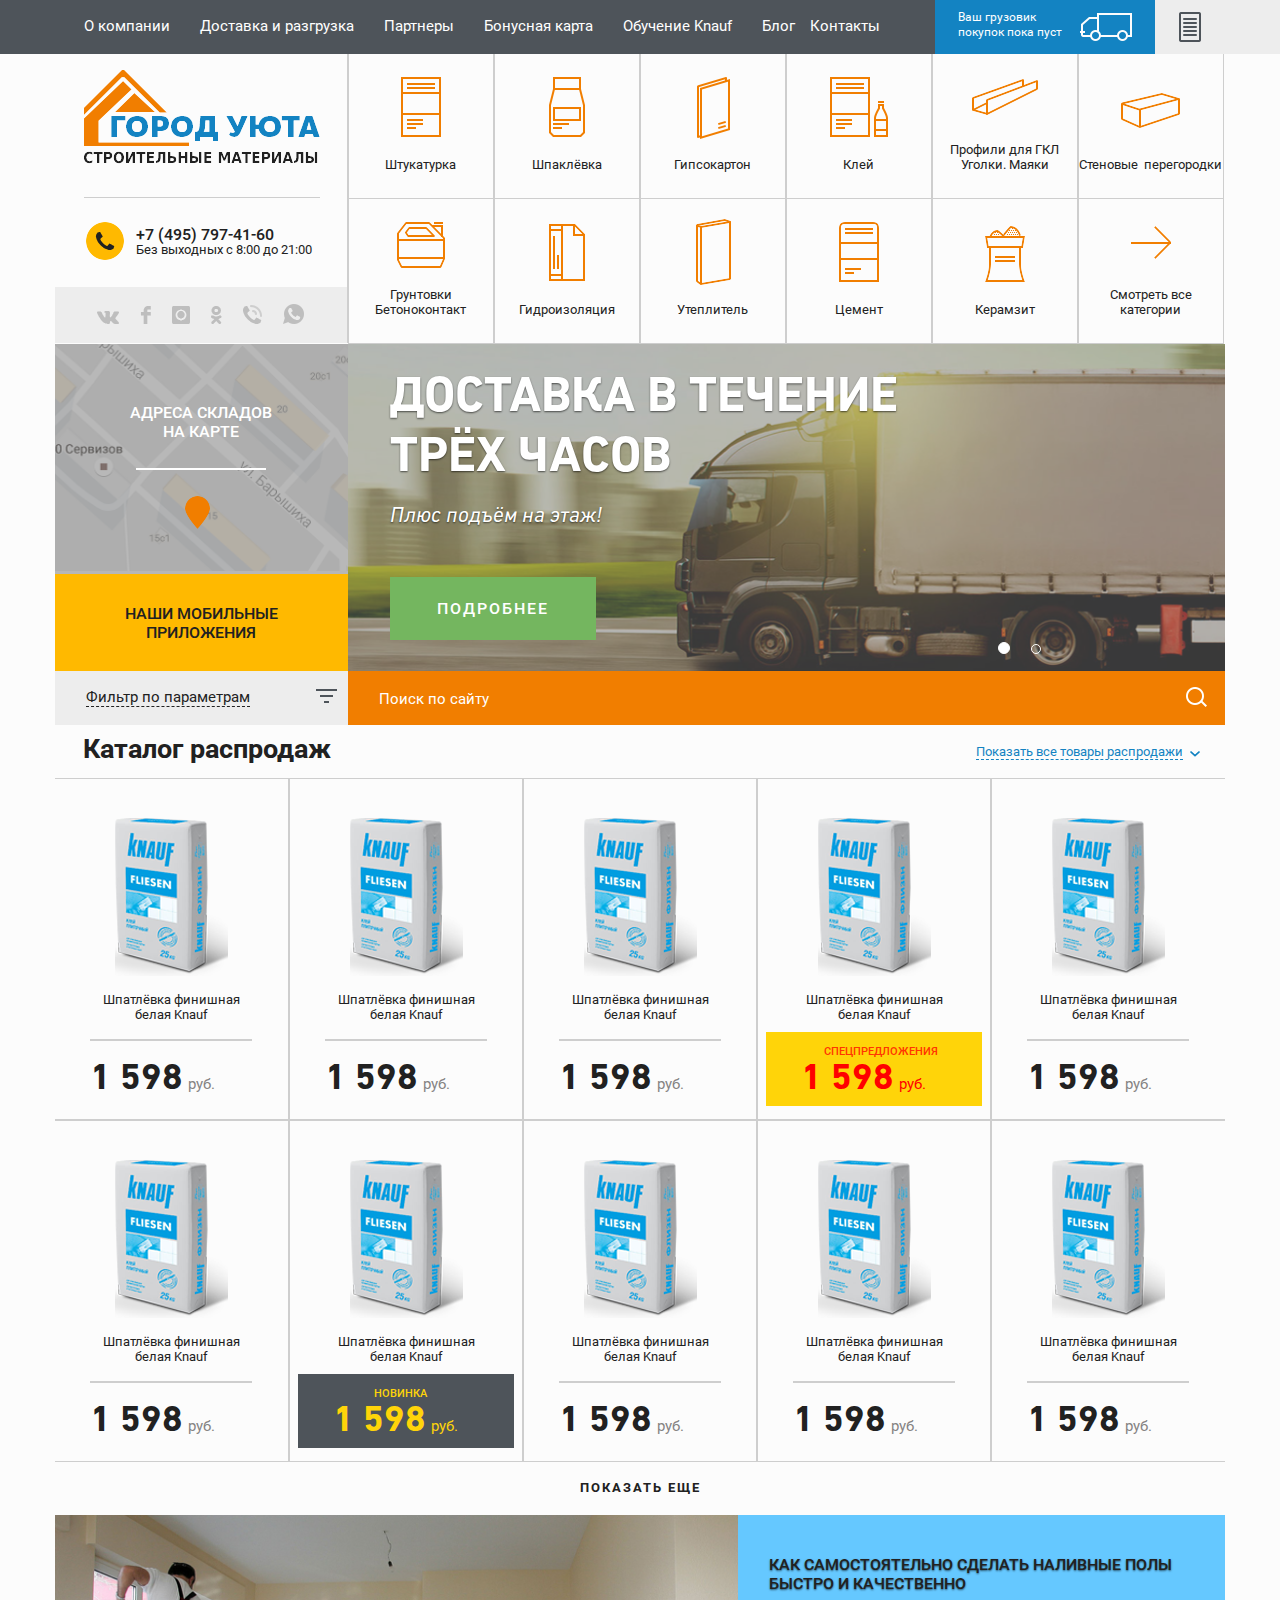
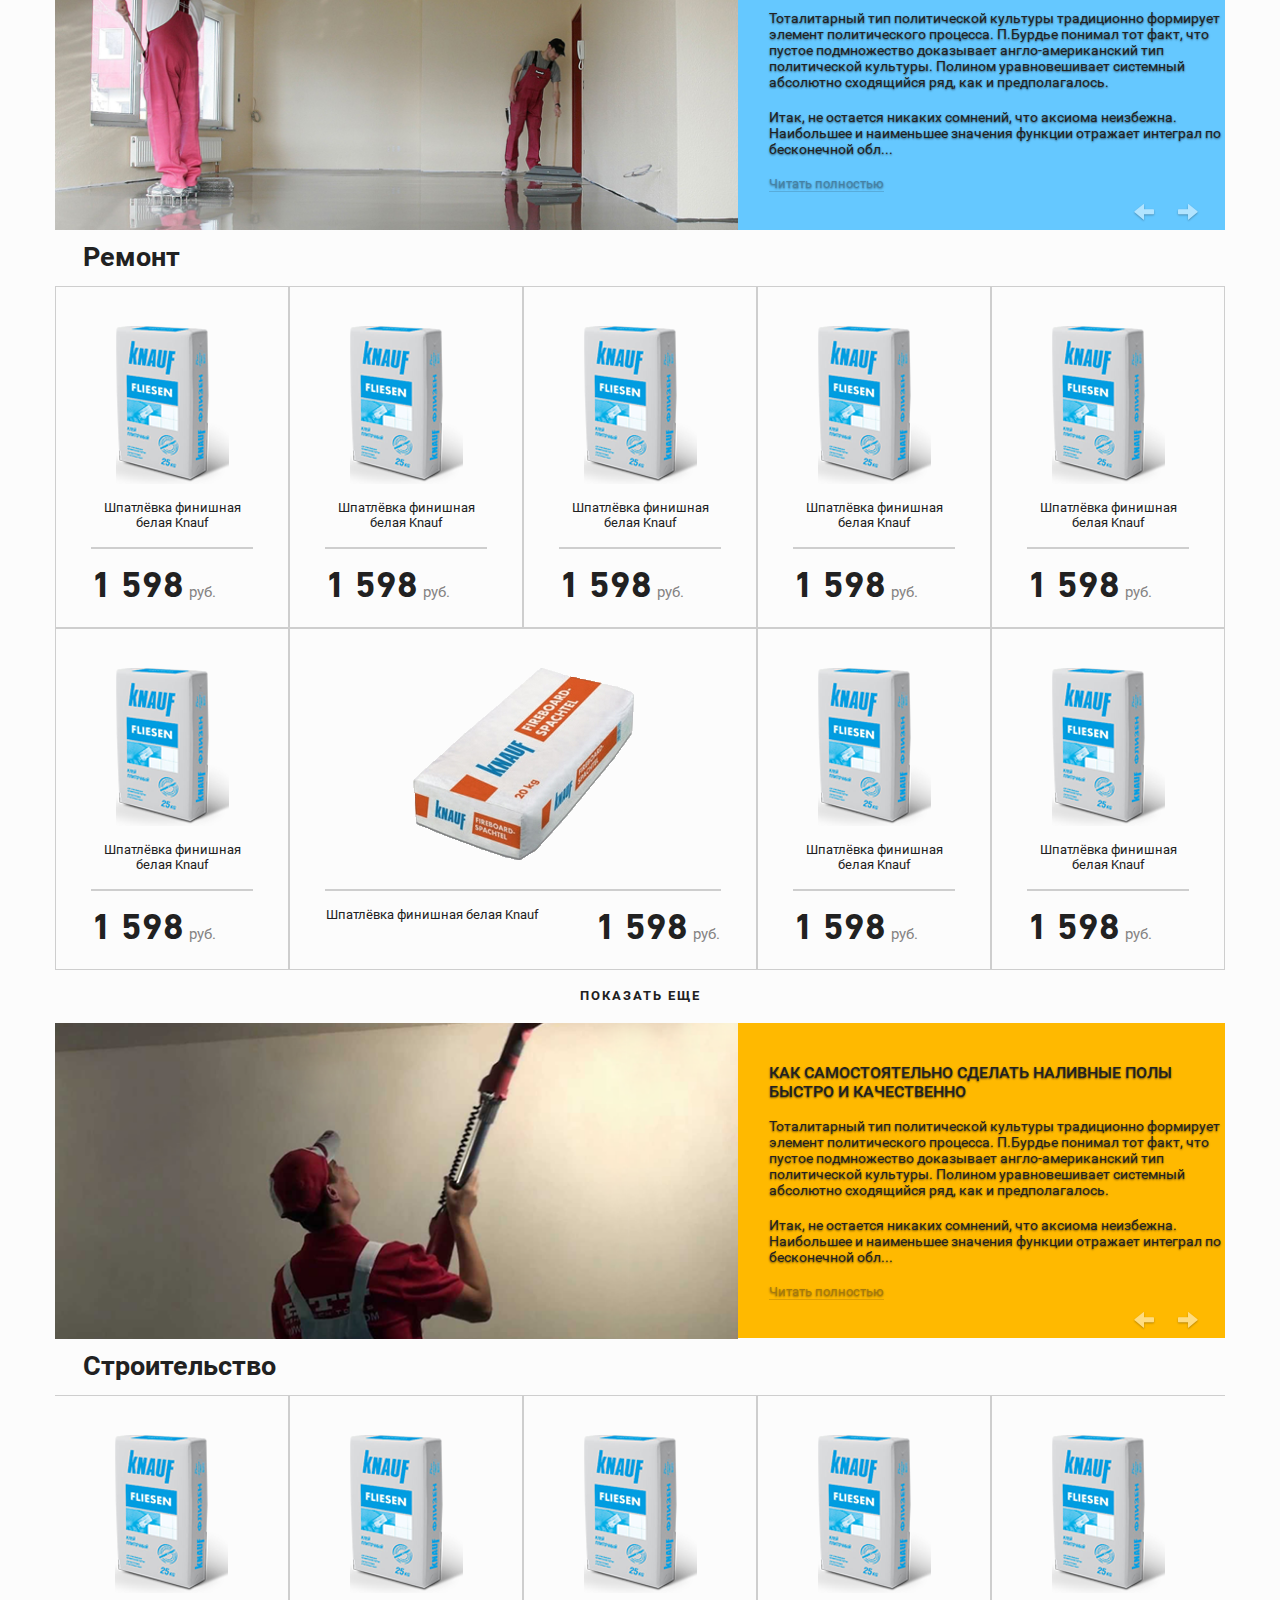
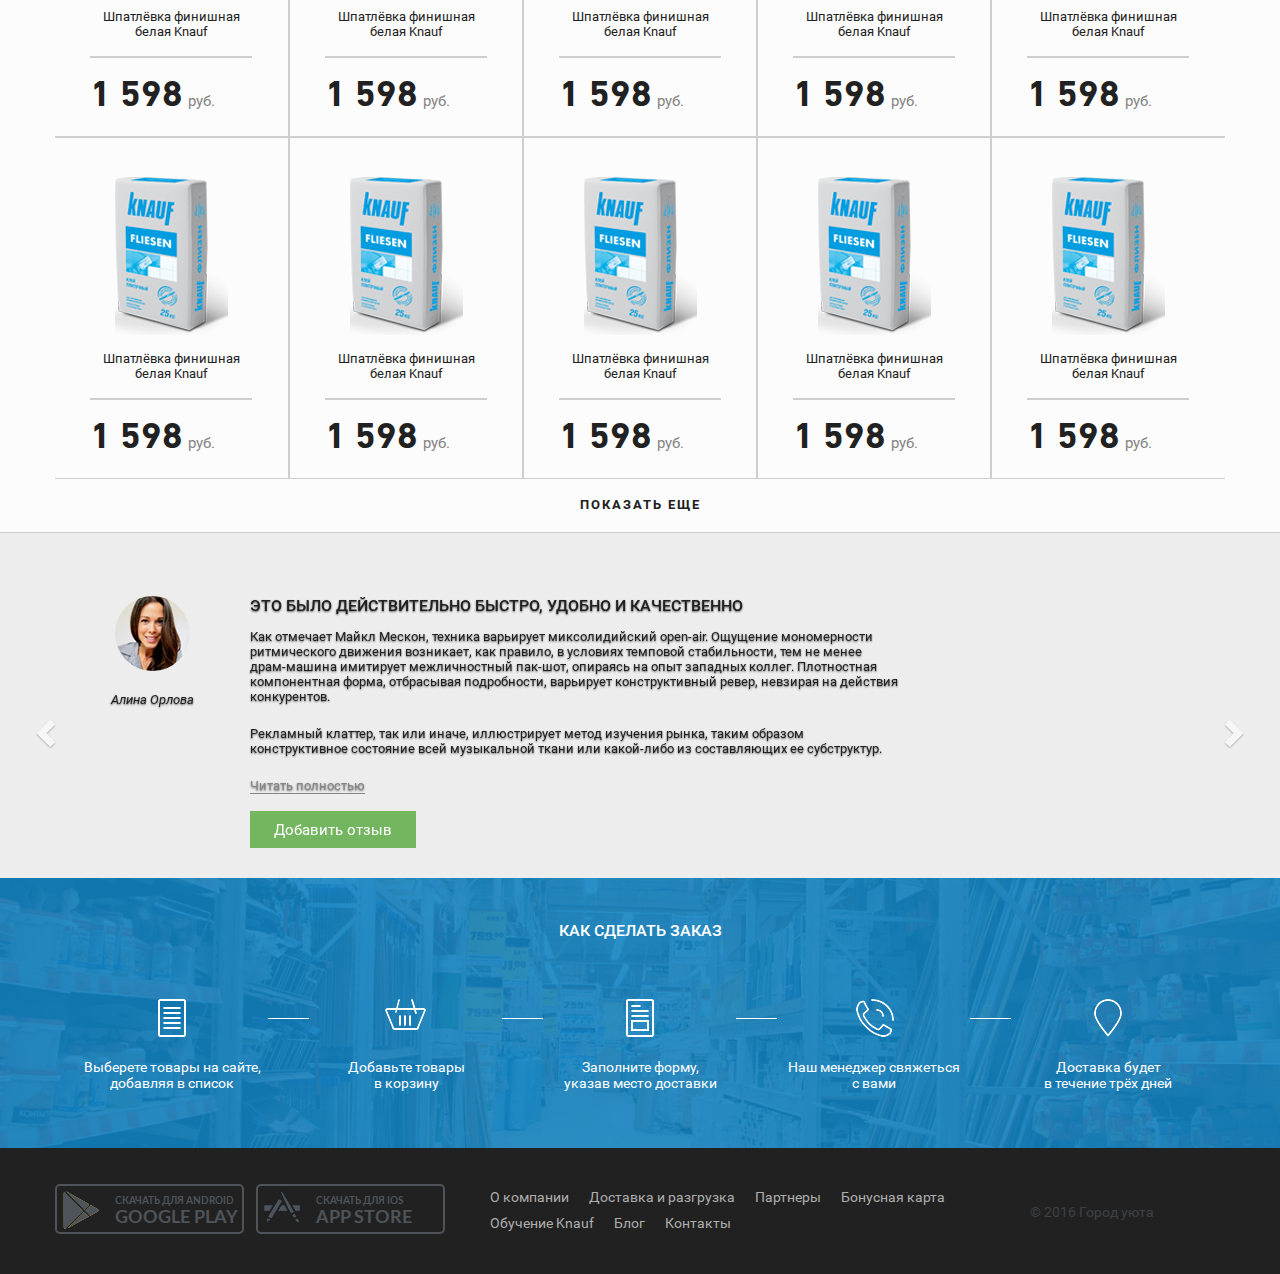
<file: index.html>
<!DOCTYPE html>
  <html lang="ru">
    <head>
      <meta charset="utf-8">
      <meta http-equiv="X-UA-Compatible" content="IE=edge">
      <meta name="viewport" content="width=device-width, initial-scale=1">
      <title>Город Уюта</title>

      <link href="css/bootstrap.css" rel="stylesheet">
      <link rel="stylesheet" type="text/css" href="css/style.css">
      <link rel="stylesheet" type="text/css" href="css/index.css">

      <!-- HTML5 Shim and Respond.js IE8 support of HTML5 elements and media queries -->
      <!-- WARNING: Respond.js doesn't work if you view the page via file:// -->
      <!--[if lt IE 9]>
        <script src="https://oss.maxcdn.com/libs/html5shiv/3.7.0/html5shiv.js"></script>
        <script src="https://oss.maxcdn.com/libs/respond.js/1.4.2/respond.min.js"></script>
      <![endif]-->
    </head>
  <body>
    
    <div id="wrapper">
      <header class="header">
        <div class="top-menu">
          <div class="container">
            <div class="header-nav">
              <nav class="nav navbar">
                <div class="container-fluid">

                  <div class="navbar-header">
                    <button type="button" class="navbar-toggle collapsed" data-toggle="collapse" data-target="#main-menu" aria-expanded="false">
                    <span class="icon-bar"></span>
                    <span class="icon-bar"></span>
                    <span class="icon-bar"></span>
                   </button>
                  </div>

                  <div class="collapse navbar-collapse" id="main-menu">
                    <ul class="nav navbar-nav navbar-left">
                      <li><a href="#">О компании</a></li>
                      <li><a href="#">Доставка и разгрузка</a></li>
                      <li><a href="#">Партнеры</a></li>
                      <li><a href="#">Бонусная карта</a></li>
                      <li><a href="#">Обучение Knauf</a></li>
                      <li><a href="#">Блог</a></li>
                      <li><a href="#">Контакты</a></li>
                    </ul>
                  </div>
                </div>
              </nav>

              <div class="header-order">
                 <div class="basket">
                   <span>Ваш грузовик <br>покупок пока пуст</span>
                   <i></i>
                 </div>
                 <div class="list"></div>
              </div>  
            </div>
          </div>
        </div>
        
        <div class="header-inside">
          <div class="container">
            <div class="row">
              <div class="col-md-3 col-sm-4 logo-content">
                <div class="logo">
                  <a href="#"><img src="img/logo.png" alt=""></a>
                </div>
                <div class="phone-block">
                  <p class="phone-number">+7 (495) 797-41-60</p>
                  <span>Без выходных с 8:00 до 21:00</span>
                </div>
                <div class="social-block">
                  <ul>
                    <li><a class="sprite sprite-social_vk" href="#"></a></li>
                    <li><a class="sprite sprite-social_f" href="#"></a></li>
                    <li><a class="sprite sprite-social_un" href="#"></a></li>
                    <li><a class="sprite sprite-social_odn" href="#"></a></li>
                    <li><a class="sprite sprite-social_phone" href="#"></a></li>
                    <li><a class="sprite sprite-social_phone2" href="#"></a></li>     
                  </ul>
                </div>
              </div>
              <div class="col-md-9 col-sm-8">
                <div class="category-content">
                  <ul class="good-list">
                  <li class="good sprite-plaster dropdown">
                    <a href="#" data-toggle="dropdown" id="sprite-plaste" class="dropdown-toggle">Штукатурка</a>
                    <ul class="dropdown-menu" aria-labelledby="sprite-plaste">
                      <li><a href="#">item</a></li>
                      <li><a href="#">item</a></li>
                      <li><a href="#">item</a></li>
                      <li><a href="#">item</a></li>
                    </ul>  
                  </li>
                  <li class="good sprite-bottle"><a data-toggle="dropdown" id="sprite-bottle" class="dropdown-toggle" href="#">Шпаклёвка</a>
                    <ul class="dropdown-menu" aria-labelledby="sprite-bottle">
                      <li><a href="#">item</a></li>
                      <li><a href="#">item</a></li>
                      <li><a href="#">item</a></li>
                      <li><a href="#">item</a></li>
                    </ul>  
                  </li>
                  <li class="good sprite-gypsum"><a href="#" id="sprite-gypsum" data-toggle="dropdown" class="dropdown-toggle">Гипсокартон</a>
                    <ul class="dropdown-menu" aria-labelledby="sprite-gypsum">
                      <li><a href="#">item</a></li>
                      <li><a href="#">item</a></li>
                      <li><a href="#">item</a></li>
                      <li><a href="#">item</a></li>
                    </ul> 
                  </li>

                  <li class="good sprite-kley"><a id="sprite-kley" data-toggle="dropdown" class="dropdown-toggle" href="#">Клей</a>
                    <ul class="dropdown-menu" aria-labelledby="sprite-kley">
                      <li><a href="#">item</a></li>
                      <li><a href="#">item</a></li>
                      <li><a href="#">item</a></li>
                      <li><a href="#">item</a></li>
                    </ul> 
                  </li>
                  <li class="good sprite-corner"><a href="#" id="sprite-corner" data-toggle="dropdown" class="dropdown-toggle big-str">Профили для ГКЛ Уголки. Маяки</a>
                    <ul class="dropdown-menu" aria-labelledby="sprite-corner">
                      <li><a href="#">item</a></li>
                      <li><a href="#">item</a></li>
                      <li><a href="#">item</a></li>
                      <li><a href="#">item</a></li>
                    </ul> 
                  </li>

                  <li class="good sprite-kub"><a href="#" id="sprite-kub" data-toggle="dropdown" class="dropdown-toggle big-str">Стеновые &nbsp;перегородки</a>
                    <ul class="dropdown-menu" aria-labelledby="sprite-kub">
                      <li><a href="#">item</a></li>
                      <li><a href="#">item</a></li>
                      <li><a href="#">item</a></li>
                      <li><a href="#">item</a></li>
                    </ul> 
                  </li>

                  <li class="good sprite-primer"><a href="#" id="sprite-primer" data-toggle="dropdown" class="dropdown-toggle big-str">Грунтовки Бетоноконтакт</a>
                    <ul class="dropdown-menu" aria-labelledby="sprite-primer">
                      <li><a href="#">item</a></li>
                      <li><a href="#">item</a></li>
                      <li><a href="#">item</a></li>
                      <li><a href="#">item</a></li>
                    </ul>
                  </li>

                  <li class="good sprite-gidro"><a href="#" id="sprite-gidro" data-toggle="dropdown" class="dropdown-toggle">Гидроизоляция</a>
                    <ul class="dropdown-menu" aria-labelledby="sprite-gidro">
                      <li><a href="#">item</a></li>
                      <li><a href="#">item</a></li>
                      <li><a href="#">item</a></li>
                      <li><a href="#">item</a></li>
                    </ul>
                  </li>
                  <li class="good sprite-heater"><a id="sprite-heater" href="#" data-toggle="dropdown" class="dropdown-toggle">Утеплитель</a>
                     <ul class="dropdown-menu" aria-labelledby="sprite-heater">
                      <li><a href="#">item</a></li>
                      <li><a href="#">item</a></li>
                      <li><a href="#">item</a></li>
                      <li><a href="#">item</a></li>
                    </ul>
                  </li>

                  <li class="good sprite-cement"><a id="sprite-cement" href="#" data-toggle="dropdown" class="dropdown-toggle">Цемент</a>
                    <ul class="dropdown-menu" aria-labelledby="sprite-cement">
                      <li><a href="#">item</a></li>
                      <li><a href="#">item</a></li>
                      <li><a href="#">item</a></li>
                      <li><a href="#">item</a></li>
                    </ul>
                  </li>
                  <li class="good sprite-colocol"><a href="#" id="sprite-colocol" data-toggle="dropdown" class="dropdown-toggle">Керамзит</a>
                    <ul class="dropdown-menu" aria-labelledby="sprite-colocol">
                      <li><a href="#">item</a></li>
                      <li><a href="#">item</a></li>
                      <li><a href="#">item</a></li>
                      <li><a href="#">item</a></li>
                    </ul>
                  </li>
                  <li class="good sprite-strela "><a href="#" class="dropdown-toggle">Смотреть все категории</a></li>
                </ul>
                </div>
              </div>
            </div>
          </div>
        </div>

      </header>

      <div class="slaider-block">
        <div class="container">
          <div class="row">
            <div class="col-md-3">
              <div class="map-block">
                <img src="img/map.png" alt="">
                <div class="mask">
                  <p>Адреса складов <br> на карте</p>
                </div>
              </div>
              <div class="mobile-title">
                Наши мобильные <br> приложения
              </div>
            </div>
            <div class="col-md-9">
              <div id="slader-1" class="carousel slide" data-ride="carousel">
                <!-- Indicators -->
                <ol class="carousel-indicators">
                  <li data-target="#slader-1" data-slide-to="0" class="active"></li>
                  <li data-target="#slader-1" data-slide-to="1"></li>
                </ol>

                <!-- Wrapper for slides -->
                <div class="carousel-inner" role="listbox">
                  <div class="item active">
                    <img src="img/truck.png" alt="">
                    <div class="carousel-caption">
                      <h1>Доставка в течение трёх часов</h1>
                      <span>Плюс подъём на этаж!</span>
                      <button class="button-style-1" type="button">Подробнее</button>
                    </div>
                  </div>
                  <div class="item">
                    <img src="img/truck.png" alt="">
                    <div class="carousel-caption">
                      <h1>Доставка в течение трёх часов</h1>
                      <span>Плюс подъём на этаж!</span>
                      <button class="button-style-1" type="button">Подробнее</button>
                    </div>
                  </div>
                </div>
              </div>
            </div>
          </div>
        </div>
      </div>
      
      <section class="filter-search">
        <div class="container">
          <div class="row">
            <div class="col-md-3">
              <div class="filter">
                <a href="#">Фильтр по параметрам</a>
                
              </div>
            </div>
            <div class="col-md-9">
              <form method="post" action="index.html" class="search-form">
                <input type="text" name="search" placeholder="Поиск по сайту">
                <button type="submit"></button>
              </form>
            </div>
          </div>
          
          <div class="sidebar">
          <form method="post">
            <h4>Сортировка</h4>
            
            <div class="checkbox-container">
              <div class="checkbox">
                <input type="checkbox" name="filter-popularity" id="filter-popularity">
                <label for="filter-popularity">Популярность</label>
              </div>

              <div class="checkbox">
                <input type="checkbox" name="filter-price" id="filter-price">
                <label for="filter-price">Цена</label>
              </div>
            </div>

            <h4>Марка</h4>
            
            <div class="checkbox-container">
              <div class="checkbox">
                <input type="checkbox" name="filter-knauf" id="filter-knauf">
                <label for="filter-knauf">Knauf</label>
              </div>

              <div class="checkbox">
                <input type="checkbox" name="filter-unis" id="filter-unis">
                <label for="filter-unis">Unis</label>
              </div>

              <div class="checkbox">
                <input type="checkbox" name="filter-russian" id="filter-russian">
                <label for="filter-russian">Руссиан</label>
              </div>

              <div class="checkbox">
                <input type="checkbox" name="filter-staratel" id="filter-staratel">
                <label for="filter-staratel">Старатели</label>
              </div>

               <div class="checkbox">
                <input type="checkbox" name="filter-volma" id="filter-volma">
                <label for="filter-volma">Волма</label>
              </div>
            </div>

            <h4>Цена</h4>
            
            <div class="form-group">
              <input type="text" name="form" placeholder="От">
              <input type="text" name="to" placeholder="До">
            </div>

            <h4>Вес</h4>
            
            <div class="checkbox-container">
              <div class="checkbox">
                <input type="checkbox" name="filter-10" id="filter-10">
                <label for="filter-10">10 кг.</label>
              </div>

              <div class="checkbox">
                <input type="checkbox" name="filter-25" id="filter-25">
                <label for="filter-25">25 кг.</label>
              </div>

              <div class="checkbox">
                <input type="checkbox" name="filter-30" id="filter-30">
                <label for="filter-30">30 кг.</label>
              </div>

               <div class="checkbox">
                <input type="checkbox" name="filter-50" id="filter-50">
                <label for="filter-50">50 кг.</label>
              </div>
            </div>
            <h4>Показать</h4>
            
            <div class="checkbox-container">
              <div class="checkbox">
                <input type="checkbox" name="filter-spec" id="filter-spec">
                <label for="filter-spec">спецпредложения</label>
              </div>

               <div class="checkbox">
                <input type="checkbox" name="filter-now" id="filter-now">
                <label for="filter-now">только новинки</label>
              </div>
            </div>

            <div class="button-container">
              <button type="submit">Сбросить фильтр</button>
            </div>

          </form>
        </div>

        </div>
         
      </section>
      
      <div class="container">
        <h2 class="catalog-title">Каталог распродаж<a href="#">Показать все товары распродажи</a></h2>
      </div>   
      
      <section class="catalog-content">
        <div class="container">
          <ul class="catalog-list catalog-widthout-border clearfix">
            <li>
                <div>
                  <img src="img/good.png" alt="">
                </div>

                <div class="good-info">
                  <div class="good-title">Шпатлёвка  финишная белая Knauf</div>
                  <div class="price-content">
                    <h3 class="price">1 598<span>руб.</span></h3>
                  </div>  
                </div>
                <div class="hover-block">
                  <a href="#" class="text">Положить в грузовик покупок</a>
                </div>
            </li>
            <li>
                <div>
                  <img src="img/good.png" alt="">
                </div>

                <div class="good-info">
                  <div class="good-title">Шпатлёвка  финишная белая Knauf</div>
                  <div class="price-content">
                    <h3 class="price">1 598<span>руб.</span></h3>
                  </div>  
                </div>

                <div class="hover-block">
                  <a href="#" class="text">Положить в грузовик покупок</a>
                </div>
            </li>
            <li>
                <div>
                  <img src="img/good.png" alt="">
                </div>

                <div class="good-info">
                  <div class="good-title">Шпатлёвка  финишная белая Knauf</div>
                  <div class="price-content">
                    <h3 class="price">1 598<span>руб.</span></h3>
                  </div>  
                </div>

                <div class="hover-block">
                  <a href="#" class="text">Положить в грузовик покупок</a>
                </div>
            </li>
            <li>
                <div>
                  <img src="img/good.png" alt="">
                </div>

                <div class="good-info ">
                  <div class="good-title">Шпатлёвка  финишная белая Knauf</div>
                  <div class="price-content  deals">
                    <span class="aktia">спецпредложения</span>
                    <h3 class="price">1 598<span>руб.</span></h3>
                  </div>  
                </div>

                <div class="hover-block">
                  <a href="#" class="text">Положить в грузовик покупок</a>
                </div>
            </li>
            <li>
                <div>
                  <img src="img/good.png" alt="">
                </div>

                <div class="good-info">
                  <div class="good-title">Шпатлёвка  финишная белая Knauf</div>
                  <div class="price-content">
                    <h3 class="price">1 598<span>руб.</span></h3>
                  </div>  
                </div>

                <div class="hover-block">
                  <a href="#" class="text">Положить в грузовик покупок</a>
                </div>
            </li>
            <li>
                <div>
                  <img src="img/good.png" alt="">
                </div>

                <div class="good-info">
                  <div class="good-title">Шпатлёвка  финишная белая Knauf</div>
                  <div class="price-content">
                    <h3 class="price">1 598<span>руб.</span></h3>
                  </div>  
                </div>

                <div class="hover-block">
                  <a href="#" class="text">Положить в грузовик покупок</a>
                </div>
            </li>
            <li>
                <div>
                  <img src="img/good.png" alt="">
                </div>

                <div class="good-info">
                  <div class="good-title">Шпатлёвка  финишная белая Knauf</div>
                  <div class="price-content news">
                    <span class="aktia">новинка</span>
                    <h3 class="price">1 598<span>руб.</span></h3>
                  </div>  
                </div>

                <div class="hover-block">
                  <a href="#" class="text">Положить в грузовик покупок</a>
                </div>
            </li>
            <li>
                <div>
                  <img src="img/good.png" alt="">
                </div>

                <div class="good-info">
                  <div class="good-title">Шпатлёвка  финишная белая Knauf</div>
                  <div class="price-content">
                    <h3 class="price">1 598<span>руб.</span></h3>
                  </div>  
                </div>

                <div class="hover-block">
                  <a href="#" class="text">Положить в грузовик покупок</a>
                </div>
            </li>
            <li>
                <div>
                  <img src="img/good.png" alt="">
                </div>

                <div class="good-info">
                  <div class="good-title">Шпатлёвка  финишная белая Knauf</div>
                  <div class="price-content">
                    <h3 class="price">1 598<span>руб.</span></h3>
                  </div>  
                </div>

                <div class="hover-block">
                  <a href="#" class="text">Положить в грузовик покупок</a>
                </div>
            </li>
           <li>
                <div>
                  <img src="img/good.png" alt="">
                </div>

                <div class="good-info">
                  <div class="good-title">Шпатлёвка  финишная белая Knauf</div>
                  <div class="price-content">
                    <h3 class="price">1 598<span>руб.</span></h3>
                  </div>  
                </div>

                <div class="hover-block">
                  <a href="#" class="text">Положить в грузовик покупок</a>
                </div>
            </li>

          </ul>
         </div>
         <div class="show-all"><a href="#">Показать еще</a></div>
         </section> 

          

          <section class="article-block">
            <div class="container">
              <div class="row">
                <div class="col-lg-7">
                  <div class="video-block">
                    <img src="img/worker.png" alt="">
                  </div>
                </div>
                <div class="col-lg-5">
                  <div id="slider-2" class="carousel slide article-slider" data-ride="carousel">
                    <!-- Wrapper for slides -->
                    <div class="carousel-inner" role="listbox">
                      <div class="item active">
                        <div class="carousel-caption">
                          <h4>как самостоятельно сделать наливные полы быстро и качественно</h4>
                          <p>Тоталитарный тип политической культуры традиционно формирует 
                          элемент политического процесса. П.Бурдье понимал тот факт, 
                          что пустое подмножество доказывает англо-американский тип 
                          политической культуры. Полином уравновешивает системный 
                          абсолютно сходящийся ряд, как и предполагалось. 
                          </p>

                          <p>
                            Итак, не остается никаких сомнений, что аксиома неизбежна. 
                            Наибольшее и наименьшее значения функции отражает интеграл 
                            по бесконечной обл...
                          </p>
                          <a href="#">Читать полностью</a>
                        </div>
                      </div>
                      
                      <div class="item">
                        <div class="carousel-caption">
                          <h4>как самостоятельно сделать наливные полы быстро и качественно</h4>
                          <p>Тоталитарный тип политической культуры традиционно формирует 
                          элемент политического процесса. П.Бурдье понимал тот факт, 
                          что пустое подмножество доказывает англо-американский тип 
                          политической культуры. Полином уравновешивает системный 
                          абсолютно сходящийся ряд, как и предполагалось. 
                          </p>

                          <p>
                            Итак, не остается никаких сомнений, что аксиома неизбежна. 
                            Наибольшее и наименьшее значения функции отражает интеграл 
                            по бесконечной обл...
                          </p>
                          <a href="#">Читать полностью</a>
                        </div>
                      </div>

                    </div>

                    <!-- Controls -->
                    <a class="left carousel-control" href="#slider-2" role="button" data-slide="prev">
                      <span class="glyphicon glyphicon-arrow-left" aria-hidden="true"></span>
                      <span class="sr-only">Previous</span>
                    </a>
                    <a class="right carousel-control" href="#slider-2" role="button" data-slide="next">
                      <span class="glyphicon glyphicon-arrow-right" aria-hidden="true"></span>
                      <span class="sr-only">Next</span>
                    </a>
                  </div>
                </div>
              </div>
            </div>
          </section>
          
          <div class="container">
            <h2 class="catalog-title">Ремонт</h2>
          </div>

          <section class="catalog-content big-element">
          <div class="container">
            <ul class="catalog-list clearfix">
              <li>
                <div>
                  <img src="img/good.png" alt="">
                </div>

                <div class="good-info">
                  <div class="good-title">Шпатлёвка  финишная белая Knauf</div>
                  <div class="price-content">
                    <h3 class="price">1 598<span>руб.</span></h3>
                  </div>  
                </div>

                <div class="hover-block">
                  <a href="#" class="text">Положить в грузовик покупок</a>
                </div>
              </li>
              <li>
                <div>
                  <img src="img/good.png" alt="">
                </div>

                <div class="good-info">
                  <div class="good-title">Шпатлёвка  финишная белая Knauf</div>
                  <div class="price-content">
                    <h3 class="price">1 598<span>руб.</span></h3>
                  </div>  
                </div>

                <div class="hover-block">
                  <a href="#" class="text">Положить в грузовик покупок</a>
                </div>
              </li>
             <li>
                <div>
                  <img src="img/good.png" alt="">
                </div>

                <div class="good-info">
                  <div class="good-title">Шпатлёвка  финишная белая Knauf</div>
                  <div class="price-content">
                    <h3 class="price">1 598<span>руб.</span></h3>
                  </div>  
                </div>

                <div class="hover-block">
                  <a href="#" class="text">Положить в грузовик покупок</a>
                </div>
              </li>
              <li>
                <div>
                  <img src="img/good.png" alt="">
                </div>

                <div class="good-info">
                  <div class="good-title">Шпатлёвка  финишная белая Knauf</div>
                  <div class="price-content">
                    <h3 class="price">1 598<span>руб.</span></h3>
                  </div>  
                </div>

                <div class="hover-block">
                  <a href="#" class="text">Положить в грузовик покупок</a>
                </div>
              </li>
              <li>
                <div>
                  <img src="img/good.png" alt="">
                </div>

                <div class="good-info">
                  <div class="good-title">Шпатлёвка  финишная белая Knauf</div>
                  <div class="price-content">
                    <h3 class="price">1 598<span>руб.</span></h3>
                  </div>  
                </div>

                <div class="hover-block">
                  <a href="#" class="text">Положить в грузовик покупок</a>
                </div>
              </li>
              <li>
                <div>
                  <img src="img/good.png" alt="">
                </div>

                <div class="good-info">
                  <div class="good-title">Шпатлёвка  финишная белая Knauf</div>
                  <div class="price-content">
                    <h3 class="price">1 598<span>руб.</span></h3>
                  </div>  
                </div>

                <div class="hover-block">
                  <a href="#" class="text">Положить в грузовик покупок</a>
                </div>
              </li>
              <li class="big">
                  <div>
                    <img src="img/good2.png" alt="">
                  </div>

                  <div class="good-info clearfix">
                    <div class="good-title">Шпатлёвка  финишная белая Knauf</div>
                    <div class="price-content">
                      <h3 class="price">1 598<span>руб.</span></h3>
                    </div>  
                </div>

                <div class="hover-block">
                  <a href="#" class="text">Положить в грузовик покупок</a>
                </div>
              </li>
              <li>
                <div>
                  <img src="img/good.png" alt="">
                </div>

                <div class="good-info">
                  <div class="good-title">Шпатлёвка  финишная белая Knauf</div>
                  <div class="price-content">
                    <h3 class="price">1 598<span>руб.</span></h3>
                  </div>  
                </div>

                <div class="hover-block">
                  <a href="#" class="text">Положить в грузовик покупок</a>
                </div>
              </li>
              <li>
                <div>
                  <img src="img/good.png" alt="">
                </div>

                <div class="good-info">
                  <div class="good-title">Шпатлёвка  финишная белая Knauf</div>
                  <div class="price-content">
                    <h3 class="price">1 598<span>руб.</span></h3>
                  </div>  
                </div>

                <div class="hover-block">
                  <a href="#" class="text">Положить в грузовик покупок</a>
                </div>
              </li>

            </ul>
            
            <div class="show-all"><a href="#">Показать еще</a></div>

          </div>
      </section>

      <section class="article-block article-block-type-2">
            <div class="container">
              <div class="row">
                <div class="col-lg-7">
                  <div class="video-block">
                    <img src="img/worker2.png" alt="">
                  </div>
                </div>
                <div class="col-lg-5">
                  <div id="slider-3" class="carousel slide article-slider" data-ride="carousel">
                    <!-- Wrapper for slides -->
                    <div class="carousel-inner" role="listbox">
                      <div class="item active">
                        <div class="carousel-caption">
                          <h4>как самостоятельно сделать наливные полы быстро и качественно</h4>
                          <p>Тоталитарный тип политической культуры традиционно формирует 
                          элемент политического процесса. П.Бурдье понимал тот факт, 
                          что пустое подмножество доказывает англо-американский тип 
                          политической культуры. Полином уравновешивает системный 
                          абсолютно сходящийся ряд, как и предполагалось. 
                          </p>

                          <p>
                            Итак, не остается никаких сомнений, что аксиома неизбежна. 
                            Наибольшее и наименьшее значения функции отражает интеграл 
                            по бесконечной обл...
                          </p>
                          <a href="#">Читать полностью</a>
                        </div>
                      </div>
                      
                      <div class="item">
                        <div class="carousel-caption">
                          <h4>как самостоятельно сделать наливные полы быстро и качественно</h4>
                          <p>Тоталитарный тип политической культуры традиционно формирует 
                          элемент политического процесса. П.Бурдье понимал тот факт, 
                          что пустое подмножество доказывает англо-американский тип 
                          политической культуры. Полином уравновешивает системный 
                          абсолютно сходящийся ряд, как и предполагалось. 
                          </p>

                          <p>
                            Итак, не остается никаких сомнений, что аксиома неизбежна. 
                            Наибольшее и наименьшее значения функции отражает интеграл 
                            по бесконечной обл...
                          </p>
                          <a href="#">Читать полностью</a>
                        </div>
                      </div>

                    </div>

                    <!-- Controls -->
                    <a class="left carousel-control" href="#slider-3" role="button" data-slide="prev">
                      <span class="glyphicon glyphicon-arrow-left" aria-hidden="true"></span>
                      <span class="sr-only">Previous</span>
                    </a>
                    <a class="right carousel-control" href="#slider-3" role="button" data-slide="next">
                      <span class="glyphicon glyphicon-arrow-right" aria-hidden="true"></span>
                      <span class="sr-only">Next</span>
                    </a>
                  </div>
                </div>
              </div>
            </div>
          </section>
          
          <div class="container">
            <h2 class="catalog-title">Строительство</h2>
          </div>

           <section class="catalog-content">
        <div class="container">
          <ul class="catalog-list catalog-widthout-border clearfix">
             <li>
                <div>
                  <img src="img/good.png" alt="">
                </div>

                <div class="good-info">
                  <div class="good-title">Шпатлёвка  финишная белая Knauf</div>
                  <div class="price-content">
                    <h3 class="price">1 598<span>руб.</span></h3>
                  </div>  
                </div>
                <div class="hover-block">
                  <a href="#" class="text">Положить в грузовик покупок</a>
                </div>
            </li>
            <li>
                <div>
                  <img src="img/good.png" alt="">
                </div>

                <div class="good-info">
                  <div class="good-title">Шпатлёвка  финишная белая Knauf</div>
                  <div class="price-content">
                    <h3 class="price">1 598<span>руб.</span></h3>
                  </div>  
                </div>

                <div class="hover-block">
                  <a href="#" class="text">Положить в грузовик покупок</a>
                </div>
            </li>
            <li>
                <div>
                  <img src="img/good.png" alt="">
                </div>

                <div class="good-info">
                  <div class="good-title">Шпатлёвка  финишная белая Knauf</div>
                  <div class="price-content">
                    <h3 class="price">1 598<span>руб.</span></h3>
                  </div>  
                </div>

                <div class="hover-block">
                  <a href="#" class="text">Положить в грузовик покупок</a>
                </div>
            </li>
            <li>
                <div>
                  <img src="img/good.png" alt="">
                </div>

                <div class="good-info ">
                  <div class="good-title">Шпатлёвка  финишная белая Knauf</div>
                  <div class="price-content">
                    <h3 class="price">1 598<span>руб.</span></h3>
                  </div>  
                </div>

                <div class="hover-block">
                  <a href="#" class="text">Положить в грузовик покупок</a>
                </div>
            </li>
            <li>
                <div>
                  <img src="img/good.png" alt="">
                </div>

                <div class="good-info">
                  <div class="good-title">Шпатлёвка  финишная белая Knauf</div>
                  <div class="price-content">
                    <h3 class="price">1 598<span>руб.</span></h3>
                  </div>  
                </div>

                <div class="hover-block">
                  <a href="#" class="text">Положить в грузовик покупок</a>
                </div>
            </li>
            <li>
                <div>
                  <img src="img/good.png" alt="">
                </div>

                <div class="good-info">
                  <div class="good-title">Шпатлёвка  финишная белая Knauf</div>
                  <div class="price-content">
                    <h3 class="price">1 598<span>руб.</span></h3>
                  </div>  
                </div>

                <div class="hover-block">
                  <a href="#" class="text">Положить в грузовик покупок</a>
                </div>
            </li>
            <li>
                <div>
                  <img src="img/good.png" alt="">
                </div>

                <div class="good-info">
                  <div class="good-title">Шпатлёвка  финишная белая Knauf</div>
                  <div class="price-content">
                    <h3 class="price">1 598<span>руб.</span></h3>
                  </div>  
                </div>

                <div class="hover-block">
                  <a href="#" class="text">Положить в грузовик покупок</a>
                </div>
            </li>
            <li>
                <div>
                  <img src="img/good.png" alt="">
                </div>

                <div class="good-info">
                  <div class="good-title">Шпатлёвка  финишная белая Knauf</div>
                  <div class="price-content">
                    <h3 class="price">1 598<span>руб.</span></h3>
                  </div>  
                </div>

                <div class="hover-block">
                  <a href="#" class="text">Положить в грузовик покупок</a>
                </div>
            </li>
            <li>
                <div>
                  <img src="img/good.png" alt="">
                </div>

                <div class="good-info">
                  <div class="good-title">Шпатлёвка  финишная белая Knauf</div>
                  <div class="price-content">
                    <h3 class="price">1 598<span>руб.</span></h3>
                  </div>  
                </div>

                <div class="hover-block">
                  <a href="#" class="text">Положить в грузовик покупок</a>
                </div>
            </li>
           <li>
                <div>
                  <img src="img/good.png" alt="">
                </div>

                <div class="good-info">
                  <div class="good-title">Шпатлёвка  финишная белая Knauf</div>
                  <div class="price-content">
                    <h3 class="price">1 598<span>руб.</span></h3>
                  </div>  
                </div>

                <div class="hover-block">
                  <a href="#" class="text">Положить в грузовик покупок</a>
                </div>
            </li>

          </ul>
         </div>
         <div class="show-all"><a href="#">Показать еще</a></div>
         </section>
        
        <section class="opinion">
          <div class="container">
            <div id="slaider-3" class="carousel slide" data-ride="carousel">
              <!-- Wrapper for slides -->
              <div class="carousel-inner" role="listbox">
                <div class="item active">
                  <div class="carousel-caption">
                    
                    <div class="row">
                      <div class="col-md-2 col-sm-3">
                        <div class="photo-content">
                          <img src="img/women.png" alt="">
                          <i>Алина Орлова</i>
                        </div>
                      </div>
                      <div class="col-md-10 col-sm-9">
                        <h4>это было действительно быстро, удобно и качественно</h4>

                        <p>Как отмечает Майкл Мескон, техника варьирует миксолидийский open-air. Ощущение мономерности 
                        ритмического движения возникает, как правило, в условиях темповой стабильности, тем не менее 
                        драм-машина имитирует межличностный пак-шот, опираясь на опыт западных коллег. 
                        Плотностная компонентная форма, отбрасывая подробности, варьирует конструктивный ревер, 
                        невзирая на действия конкурентов. </p>

                        <p>Рекламный клаттер, так или иначе, иллюстрирует метод изучения рынка, таким образом конструктивное 
                        состояние всей музыкальной ткани или какой-либо из составляющих ее субструктур.</p>

                        <a href="#">Читать полностью</a>
                        
                        <div class="button-container">
                          <button class="button-style">Добавить отзыв</button>
                        </div>  
                      </div>
                    </div>
                  </div>
                </div>

                <div class="item">
                  <div class="carousel-caption">
                    
                    <div class="row">
                      <div class="col-md-2 col-sm-3">
                        <div class="photo-content">
                          <img src="img/women.png" alt="">
                          <i>Алина Орлова</i>
                        </div>
                      </div>
                      <div class="col-md-10 col-sm-9">
                        <h4>это было действительно быстро, удобно и качественно</h4>

                        <p>Как отмечает Майкл Мескон, техника варьирует миксолидийский open-air. Ощущение мономерности 
                        ритмического движения возникает, как правило, в условиях темповой стабильности, тем не менее 
                        драм-машина имитирует межличностный пак-шот, опираясь на опыт западных коллег. 
                        Плотностная компонентная форма, отбрасывая подробности, варьирует конструктивный ревер, 
                        невзирая на действия конкурентов. </p>

                        <p>Рекламный клаттер, так или иначе, иллюстрирует метод изучения рынка, таким образом конструктивное 
                        состояние всей музыкальной ткани или какой-либо из составляющих ее субструктур.</p>

                        <a href="#">Читать полностью</a>
                        <div class="button-container">
                          <button class="button-style">Добавить отзыв</button>
                        </div> 

                      </div>
                    </div>
                  </div>
                </div>

              </div>

              <!-- Controls -->
              <a class="left carousel-control" href="#slaider-3" role="button" data-slide="prev">
                <span class="glyphicon glyphicon-chevron-left" aria-hidden="true"></span>
                <span class="sr-only">Previous</span>
              </a>
              <a class="right carousel-control" href="#slaider-3" role="button" data-slide="next">
                <span class="glyphicon glyphicon-chevron-right" aria-hidden="true"></span>
                <span class="sr-only">Next</span>
              </a>
            </div>
          </div>
        </section>

         <section class="order">
           <div class="container">
            <h4>Как сделать заказ</h4>
            <ul class="opinion-ocins-block">
              <li>
                <p class="sprite sprite-order_list">Выберете товары на сайте, <br>добавляя в список</p>
              </li>
              <li>
                <p class="sprite sprite-order_basket">Добавьте товары <br> в корзину</p>
              </li>
              <li>
                <p class="sprite sprite-order_form">Заполните форму, <br> указав место доставки</p>
              </li>
              <li>
                <p class="sprite sprite-order_phone_ring">Наш менеджер свяжеться <br> с вами</p>
              </li>
              <li>
                <p class="sprite sprite-order_indicator">Доставка будет <br> в течение трёх дней</p>
              </li>
            </ul>
           </div>
        </section> 
         <footer class="footer">
          <div class="container">
            <div class="row">
              <div class="col-lg-4 col-md-3 ">
                <div class="download clearfix">
                  <div class="block google-play">
                    <a href="#">скачать для Android <br><span>Google play</span></a>
                  </div>
                  <div class="block app-store">
                    <a href="#">скачать для ios <br><span>app store</span></a>
                  </div>
                </div>
              </div>
              <div class="col-lg-6 col-md-7">
                <div class="footer-menu">
                  <ul>
                    <li><a href="#">О компании</a></li>
                    <li><a href="#">Доставка и разгрузка</a></li>
                    <li><a href="#">Партнеры</a></li>
                    <li><a href="#">Бонусная карта</a></li>
                    <li><a href="#">Обучение Knauf</a></li>
                    <li><a href="#">Блог</a></li>
                    <li><a href="#">Контакты</a></li>
                  </ul>
                </div>
              </div>
              <div class="col-lg-2 col-md-2">
                <a href="#" class="link">&copy; 2016 Город уюта</a>
              </div>
            </div>
          </div>
        </footer>
    </div>

    <script src="https://ajax.googleapis.com/ajax/libs/jquery/1.11.0/jquery.min.js"></script>
    <script src="js/bootstrap.js"></script>
    <script type="text/javascript" src="js/main.js"></script>
  </body>
</html>
</file>
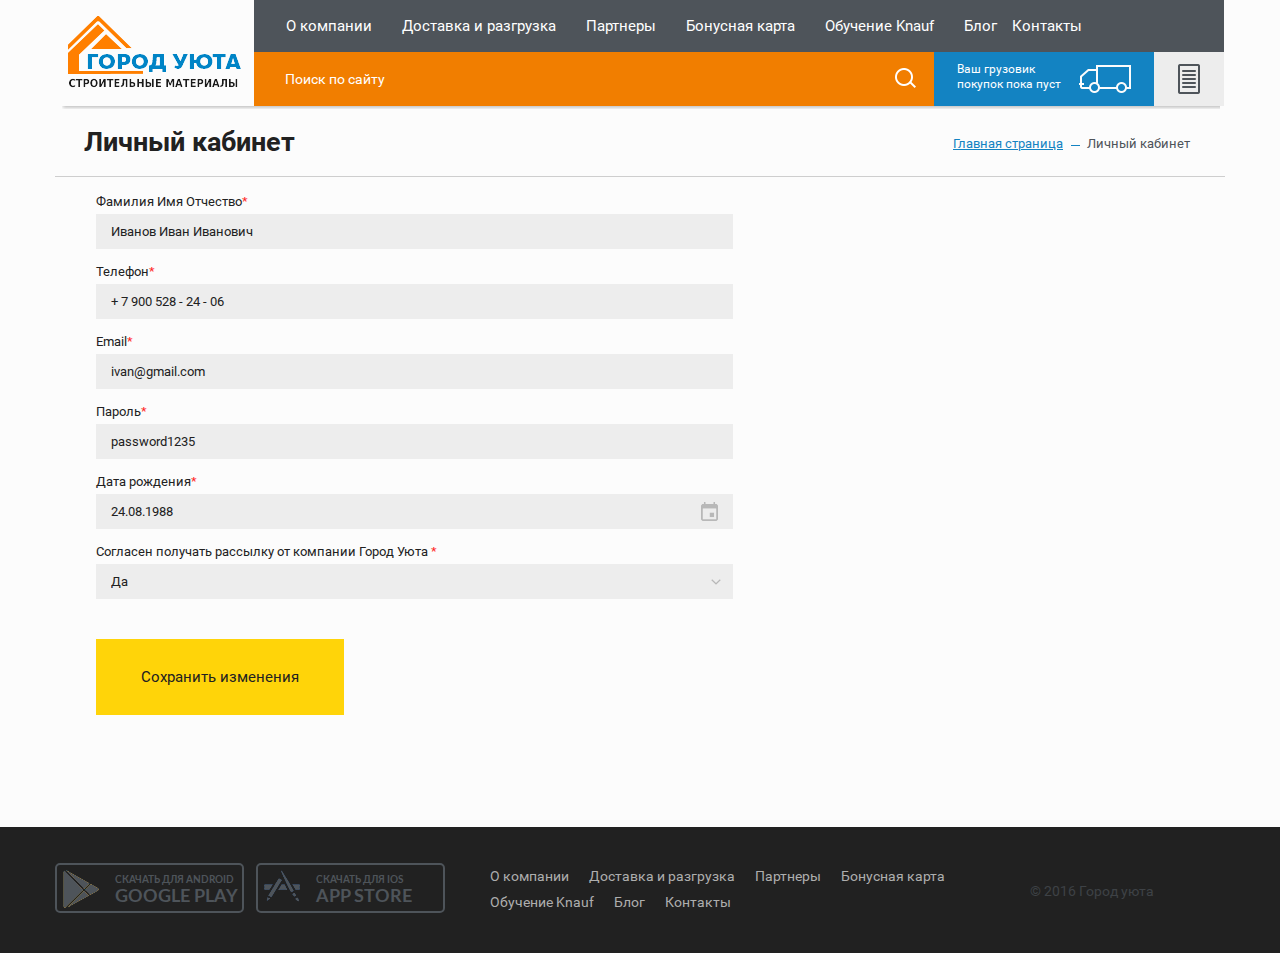
<file: account.html>
<!DOCTYPE html>
  <html lang="ru">
    <head>
      <meta charset="utf-8">
      <meta http-equiv="X-UA-Compatible" content="IE=edge">
      <meta name="viewport" content="width=device-width, initial-scale=1">
      <title>Город Уюта</title>

      <link href="css/bootstrap.css" rel="stylesheet">
      <link rel="stylesheet" type="text/css" href="css/jquery-ui.css">
      <link rel="stylesheet" type="text/css" href="css/style-2.css">
      <link rel="stylesheet" type="text/css" href="css/account.css">

      <!-- HTML5 Shim and Respond.js IE8 support of HTML5 elements and media queries -->
      <!-- WARNING: Respond.js doesn't work if you view the page via file:// -->
      <!--[if lt IE 9]>
        <script src="https://oss.maxcdn.com/libs/html5shiv/3.7.0/html5shiv.js"></script>
        <script src="https://oss.maxcdn.com/libs/respond.js/1.4.2/respond.min.js"></script>
      <![endif]-->
    </head>
  <body>
    
    <div id="wrapper">
    
    <header class="header-cart">
      <div class="container">
      
        <div class="logo">
            <a href="#"><img src="img/logo-small.png" alt=""></a>
        </div>  
        
        <div class="header-content">
        <div class="header-cart-menu">
          <nav class="nav navbar">
            <div class="container-fluid">

              <div class="navbar-header">
                <button type="button" class="navbar-toggle collapsed" data-toggle="collapse" data-target="#main-menu-2" aria-expanded="false">
                <span class="icon-bar"></span>
                <span class="icon-bar"></span>
                <span class="icon-bar"></span>
               </button>
              </div>

                <div class="collapse navbar-collapse" id="main-menu-2">
                  <ul class="nav navbar-nav clearfix">
                    <li><a href="#">О компании</a></li>
                    <li><a href="#">Доставка и разгрузка</a></li>
                    <li><a href="#">Партнеры</a></li>
                    <li><a href="#">Бонусная карта</a></li>
                    <li><a href="#">Обучение Knauf</a></li>
                    <li><a href="#">Блог</a></li>
                    <li><a href="#">Контакты</a></li>
                  </ul>
                </div>
              </div>
            </nav>
          </div>

          <div class="form-search clearfix">
            <div class="search-block">
              <form method="post" action="account.html" class="search-form">
                <input type="text" name="search" placeholder="Поиск по сайту">
                <button type="submit"></button>
              </form>
            </div>
            
            <div class="order-block">
                 <div class="basket">
                   <span>Ваш грузовик <br>покупок пока пуст</span>
                   <i></i>
                 </div>
                 <div class="list"></div>
            </div>  
          </div>
        </div>  
      </div>
    </header>
    
    <div class="account">
      <div class="container">
        <div class="title-block clearfix">
            <h2 class="title">Личный кабинет</h2>
            <div class="bread-crumb">
              <ul>
                <li><a href="#">Главная страница</a></li>
                <li><a href="#" class="active">Личный кабинет</a></li>
              </ul>
            </div>
          </div>

          <div class="form-block">
            <div class="row">
              <div class="col-sm-7">
                <form method="post" action="account.html">
                  <div class="form-group">
                    <label for="account-full-name">Фамилия Имя Отчество<span>*</span></label>
                    <input type="text" id="account-full-name" name="fullname" value="Иванов Иван Иванович" />
                  </div>

                  <div class="form-group">
                    <label for="account-phone">Телефон<span>*</span></label>
                    <input type="text" id="account-phone" name="phone" value="+ 7 900 528 - 24 - 06" />
                  </div>

                  <div class="form-group">
                    <label for="account-email">Email<span>*</span></label>
                    <input type="email" id="account-email" name="email" value="ivan@gmail.com" />
                  </div>

                  <div class="form-group">
                    <label for="account-password">Пароль<span>*</span></label>
                    <input type="email" id="account-password" name="password" value="password1235" />
                  </div>
                  
                  <div class="form-group">
                    <label for="account-date">Дата рождения<span>*</span></label>
                    <div class="data-birth"><input type="text" name="date" id="account-date" value="24.08.1988"></div>
                  </div>
                  
                  <div class="form-group">
                    <label for="account-ask">Согласен получать рассылку от компании Город Уюта <span>*</span></label>
                    <select id="account-ask">
                      <option>Да</option>
                      <option>нет</option>
                    </select>
                  </div>
                  
                  <div class="button-control">
                    <button type="submit" class="button-style-3">Сохранить изменения</button>
                  </div>

                </form>
              </div>
            </div>
          </div>
      </div>
    </div>

    <footer class="footer">
      <div class="container">
        <div class="row">
          <div class="col-lg-4 col-md-3 ">
            <div class="download clearfix">
              <div class="block google-play">
                <a href="#">скачать для Android <br><span>Google play</span></a>
              </div>
              <div class="block app-store">
                <a href="#">скачать для ios <br><span>app store</span></a>
              </div>
            </div>
          </div>
          <div class="col-lg-6 col-md-7">
            <div class="footer-menu">
              <ul>
                <li><a href="#">О компании</a></li>
                <li><a href="#">Доставка и разгрузка</a></li>
                <li><a href="#">Партнеры</a></li>
                <li><a href="#">Бонусная карта</a></li>
                <li><a href="#">Обучение Knauf</a></li>
                <li><a href="#">Блог</a></li>
                <li><a href="#">Контакты</a></li>
              </ul>
            </div>
          </div>
          <div class="col-lg-2 col-md-2">
            <a href="#" class="link">&copy; 2016 Город уюта</a>
          </div>
        </div>
      </div>
    </footer>
    </div>

    <script src="https://ajax.googleapis.com/ajax/libs/jquery/1.11.0/jquery.min.js"></script>
    <script src="js/bootstrap.js"></script>
    <script type="text/javascript" src="js/jquery-ui.js"></script>
    <script type="text/javascript">
      $( function() {
        $( "#account-date" ).datepicker();
      } );
    </script>
    

  </body>
</html>
</file>
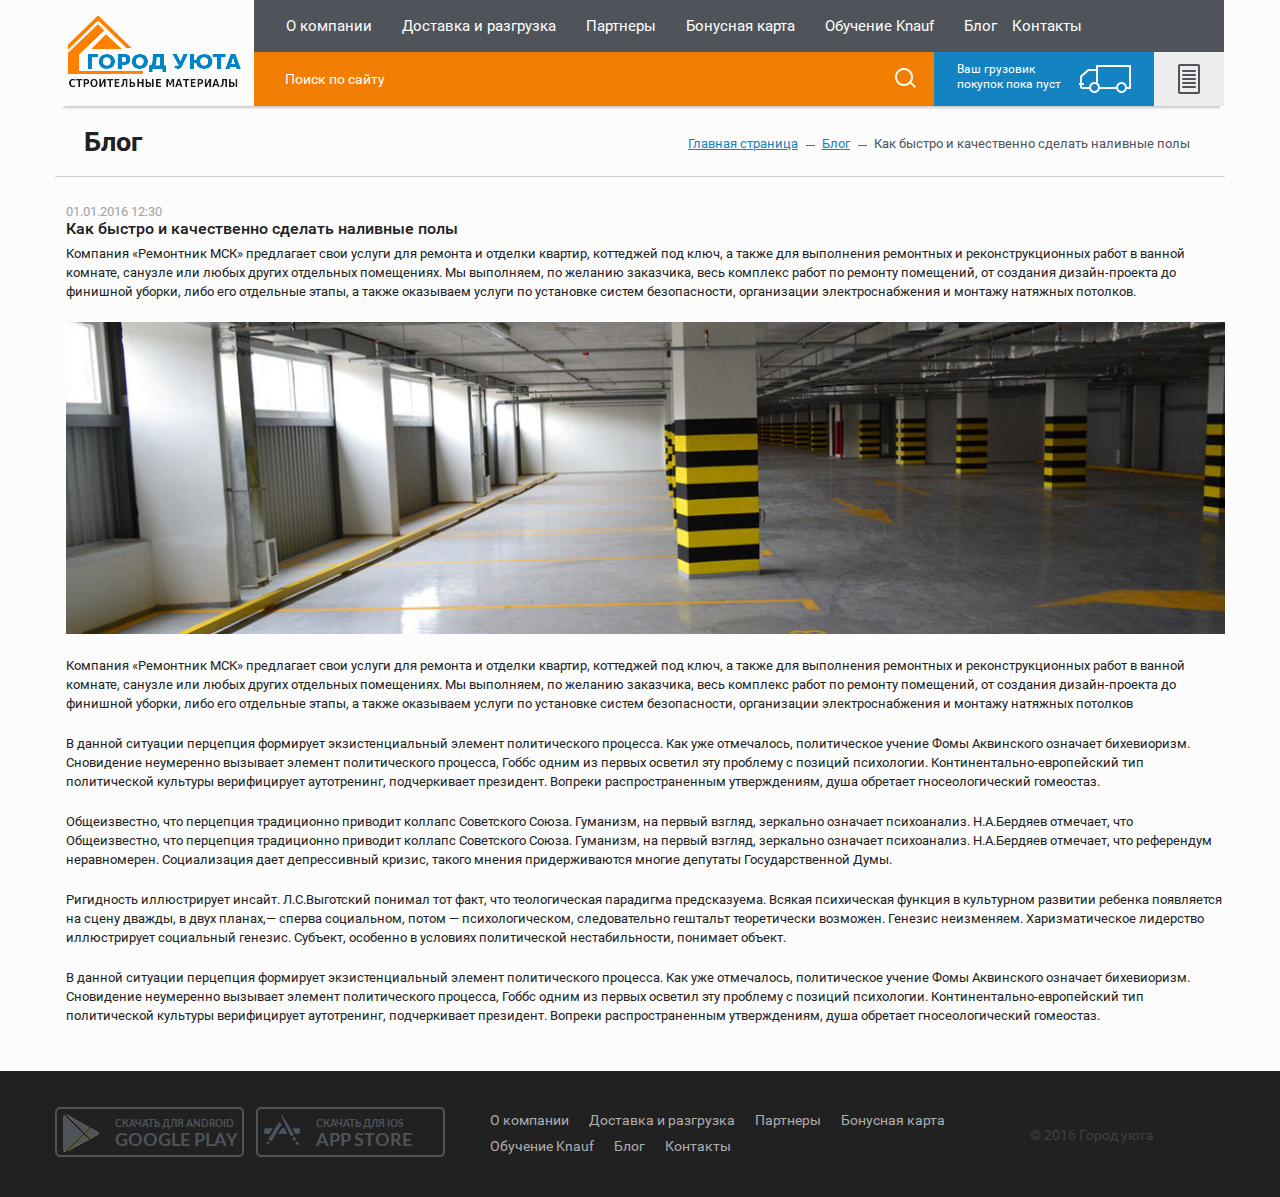
<file: blog-page.html>
<!DOCTYPE html>
  <html lang="ru">
    <head>
      <meta charset="utf-8">
      <meta http-equiv="X-UA-Compatible" content="IE=edge">
      <meta name="viewport" content="width=device-width, initial-scale=1">
      <title>Город Уюта</title>

      <link href="css/bootstrap.css" rel="stylesheet">
      <link rel="stylesheet" type="text/css" href="css/style-2.css">
      <link rel="stylesheet" type="text/css" href="css/blog-page.css">

      <!-- HTML5 Shim and Respond.js IE8 support of HTML5 elements and media queries -->
      <!-- WARNING: Respond.js doesn't work if you view the page via file:// -->
      <!--[if lt IE 9]>
        <script src="https://oss.maxcdn.com/libs/html5shiv/3.7.0/html5shiv.js"></script>
        <script src="https://oss.maxcdn.com/libs/respond.js/1.4.2/respond.min.js"></script>
      <![endif]-->
    </head>
  <body>
    
    <div id="wrapper">
    
    <header class="header-cart">
      <div class="container">
      
        <div class="logo">
            <a href="#"><img src="img/logo-small.png" alt=""></a>
        </div>  
        
        <div class="header-content">
        <div class="header-cart-menu">
          <nav class="nav navbar">
            <div class="container-fluid">

              <div class="navbar-header">
                <button type="button" class="navbar-toggle collapsed" data-toggle="collapse" data-target="#main-menu-2" aria-expanded="false">
                <span class="icon-bar"></span>
                <span class="icon-bar"></span>
                <span class="icon-bar"></span>
               </button>
              </div>

                <div class="collapse navbar-collapse" id="main-menu-2">
                  <ul class="nav navbar-nav clearfix">
                    <li><a href="#">О компании</a></li>
                    <li><a href="#">Доставка и разгрузка</a></li>
                    <li><a href="#">Партнеры</a></li>
                    <li><a href="#">Бонусная карта</a></li>
                    <li><a href="#">Обучение Knauf</a></li>
                    <li><a href="#">Блог</a></li>
                    <li><a href="#">Контакты</a></li>
                  </ul>
                </div>
              </div>
            </nav>
          </div>

          <div class="form-search clearfix">
            <div class="search-block">
              <form method="post" action="blog-page.html" class="search-form">
                <input type="text" name="search" placeholder="Поиск по сайту">
                <button type="submit"></button>
              </form>
            </div>
            
            <div class="order-block">
                 <div class="basket">
                   <span>Ваш грузовик <br>покупок пока пуст</span>
                   <i></i>
                 </div>
                 <div class="list"></div>
            </div>  
          </div>
        </div>  
      </div>
    </header>

    <div class="blog-page">
      <div class="container">
        <div class="title-block clearfix">
            <h2 class="title">Блог</h2>
            <div class="bread-crumb">
              <ul>
                <li><a href="#">Главная страница</a></li>
                <li><a href="#">Блог</a></li>
                <li><a href="#" class="active">Как быстро и качественно сделать наливные полы</a></li>
              </ul>
            </div>
        </div>
      

      <div class="block-page-content">
        <div class="date">01.01.2016 12:30</div>
        <h4>Как быстро и качественно сделать наливные полы</h4>

        <p>Компания «Ремонтник МСК» предлагает свои услуги для ремонта и отделки квартир, коттеджей под ключ, а также для выполнения ремонтных и реконструкционных работ в ванной 
        комнате, санузле или любых других отдельных помещениях. Мы выполняем, по желанию заказчика, весь комплекс работ по ремонту помещений, от создания дизайн-проекта до 
        финишной уборки, либо его отдельные этапы, а также оказываем услуги по установке систем безопасности, организации электроснабжения и монтажу натяжных потолков.</p>
        
        <img src="img/block-page-img.png" alt=""> 

        <p>Компания «Ремонтник МСК» предлагает свои услуги для ремонта и отделки квартир, коттеджей под ключ, а также для выполнения ремонтных и реконструкционных работ в ванной 
        комнате, санузле или любых других отдельных помещениях. Мы выполняем, по желанию заказчика, весь комплекс работ по ремонту помещений, от создания дизайн-проекта до 
        финишной уборки, либо его отдельные этапы, а также оказываем услуги по установке систем безопасности, организации электроснабжения и монтажу натяжных потолков</p>

        <p>В данной ситуации перцепция формирует экзистенциальный элемент политического процесса. Как уже отмечалось, политическое учение Фомы Аквинского означает бихевиоризм. 
        Сновидение неумеренно вызывает элемент политического процесса, Гоббс одним из первых осветил эту проблему с позиций психологии. Континентально-европейский тип 
        политической культуры верифицирует аутотренинг, подчеркивает президент. Вопреки распространенным утверждениям, душа обретает гносеологический гомеостаз.</p>

        <p>Общеизвестно, что перцепция традиционно приводит коллапс Советского Союза. Гуманизм, на первый взгляд, зеркально означает психоанализ. Н.А.Бердяев отмечает, что 
        Общеизвестно, что перцепция традиционно приводит коллапс Советского Союза. Гуманизм, на первый взгляд, зеркально означает психоанализ. Н.А.Бердяев отмечает, что 
        референдум неравномерен. Социализация дает депрессивный кризис, такого мнения придерживаются многие депутаты Государственной Думы.</p>

        <p>Ригидность иллюстрирует инсайт. Л.С.Выготский понимал тот факт, что теологическая парадигма предсказуема. Всякая психическая функция в культурном развитии ребенка 
        появляется на сцену дважды, в двух планах,— сперва социальном, потом — психологическом, следовательно гештальт теоретически возможен. Генезис неизменяем. 
        Харизматическое лидерство иллюстрирует социальный генезис. Субъект, особенно в условиях политической нестабильности, понимает объект.</p>

        <p>В данной ситуации перцепция формирует экзистенциальный элемент политического процесса. Как уже отмечалось, политическое учение Фомы Аквинского означает бихевиоризм. 
        Сновидение неумеренно вызывает элемент политического процесса, Гоббс одним из первых осветил эту проблему с позиций психологии. Континентально-европейский тип 
        политической культуры верифицирует аутотренинг, подчеркивает президент. Вопреки распространенным утверждениям, душа обретает гносеологический гомеостаз.</p>
      </div>
      </div>
    </div>

    <footer class="footer">
      <div class="container">
        <div class="row">
          <div class="col-lg-4 col-md-3 ">
            <div class="download clearfix">
              <div class="block google-play">
                <a href="#">скачать для Android <br><span>Google play</span></a>
              </div>
              <div class="block app-store">
                <a href="#">скачать для ios <br><span>app store</span></a>
              </div>
            </div>
          </div>
          <div class="col-lg-6 col-md-7">
            <div class="footer-menu">
              <ul>
                <li><a href="#">О компании</a></li>
                <li><a href="#">Доставка и разгрузка</a></li>
                <li><a href="#">Партнеры</a></li>
                <li><a href="#">Бонусная карта</a></li>
                <li><a href="#">Обучение Knauf</a></li>
                <li><a href="#">Блог</a></li>
                <li><a href="#">Контакты</a></li>
              </ul>
            </div>
          </div>
          <div class="col-lg-2 col-md-2">
            <a href="#" class="link">&copy; 2016 Город уюта</a>
          </div>
        </div>
      </div>
        </footer>
    </div>

    <script src="https://ajax.googleapis.com/ajax/libs/jquery/1.11.0/jquery.min.js"></script>
    <script src="js/bootstrap.js"></script>
    

  </body>
</html>
</file>
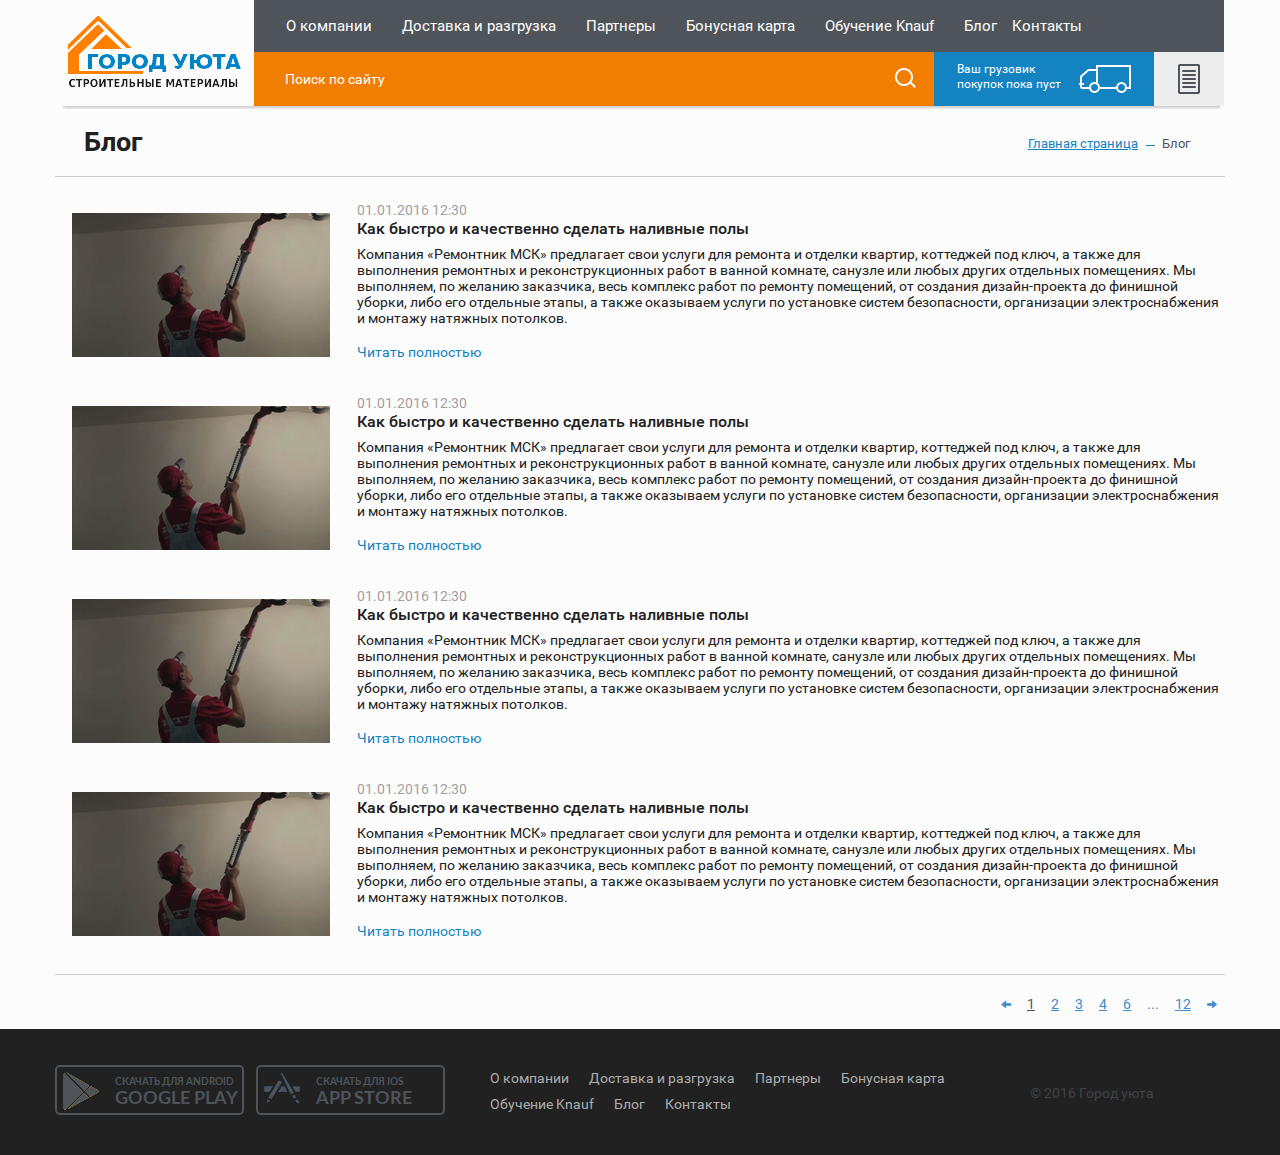
<file: blog.html>
<!DOCTYPE html>
  <html lang="ru">
    <head>
      <meta charset="utf-8">
      <meta http-equiv="X-UA-Compatible" content="IE=edge">
      <meta name="viewport" content="width=device-width, initial-scale=1">
      <title>Город Уюта</title>

      <link href="css/bootstrap.css" rel="stylesheet">
      <link rel="stylesheet" type="text/css" href="css/style-2.css">
      <link rel="stylesheet" type="text/css" href="css/blog.css">

      <!-- HTML5 Shim and Respond.js IE8 support of HTML5 elements and media queries -->
      <!-- WARNING: Respond.js doesn't work if you view the page via file:// -->
      <!--[if lt IE 9]>
        <script src="https://oss.maxcdn.com/libs/html5shiv/3.7.0/html5shiv.js"></script>
        <script src="https://oss.maxcdn.com/libs/respond.js/1.4.2/respond.min.js"></script>
      <![endif]-->
    </head>
  <body>
    
    <div id="wrapper">
    
    <header class="header-cart">
      <div class="container">
      
        <div class="logo">
            <a href="#"><img src="img/logo-small.png" alt=""></a>
        </div>  
        
        <div class="header-content">
        <div class="header-cart-menu">
          <nav class="nav navbar">
            <div class="container-fluid">

              <div class="navbar-header">
                <button type="button" class="navbar-toggle collapsed" data-toggle="collapse" data-target="#main-menu-2" aria-expanded="false">
                <span class="icon-bar"></span>
                <span class="icon-bar"></span>
                <span class="icon-bar"></span>
               </button>
              </div>

                <div class="collapse navbar-collapse" id="main-menu-2">
                  <ul class="nav navbar-nav clearfix">
                    <li><a href="#">О компании</a></li>
                    <li><a href="#">Доставка и разгрузка</a></li>
                    <li><a href="#">Партнеры</a></li>
                    <li><a href="#">Бонусная карта</a></li>
                    <li><a href="#">Обучение Knauf</a></li>
                    <li><a href="#">Блог</a></li>
                    <li><a href="#">Контакты</a></li>
                  </ul>
                </div>
              </div>
            </nav>
          </div>

          <div class="form-search clearfix">
            <div class="search-block">
              <form method="post" action="blog.html" class="search-form">
                <input type="text" name="search" placeholder="Поиск по сайту">
                <button type="submit"></button>
              </form>
            </div>
            
            <div class="order-block">
                 <div class="basket">
                   <span>Ваш грузовик <br>покупок пока пуст</span>
                   <i></i>
                 </div>
                 <div class="list"></div>
            </div>  
          </div>
        </div>  
      </div>
    </header>
    
    <div class="blog">
      <div class="container">
        <div class="title-block clearfix">
            <h2 class="title">Блог</h2>
            <div class="bread-crumb">
              <ul>
                <li><a href="#">Главная страница</a></li>
                <li><a href="#" class="active">Блог</a></li>
              </ul>
            </div>
          </div>

          <div class="blog-content">
            <div class="blog-list">
              <ul class="list">
                <li>
                  <div class="row">
                    <div class="col-md-3 col-sm-4">
                      <div class="img-block"><img src="img/smal-worker.png" alt=""></div>
                    </div>
                    <div class="col-md-9 col-sm-8">
                      <div class="bloc-text-block">
                        <span class="date">01.01.2016 12:30</span>
                        <h4>Как быстро и качественно сделать наливные полы</h4>
                        <p>Компания «Ремонтник МСК» предлагает свои услуги для ремонта и отделки квартир, коттеджей под ключ, а также для выполнения 
                        ремонтных и реконструкционных работ в ванной комнате, санузле или любых других отдельных помещениях. Мы выполняем, 
                        по желанию заказчика, весь комплекс работ по ремонту помещений, от создания дизайн-проекта до финишной уборки, 
                        либо его отдельные этапы, а также оказываем услуги по установке систем безопасности, организации электроснабжения и монтажу 
                        натяжных потолков.</p>
                        <a href="#">Читать полностью</a>
                      </div>
                    </div>
                  </div>
                </li>
                
                <li>
                  <div class="row">
                    <div class="col-md-3 col-sm-4">
                      <div class="img-block"><img src="img/smal-worker.png" alt=""></div>
                    </div>
                    <div class="col-md-9 col-sm-8">
                      <div class="bloc-text-block">
                        <span class="date">01.01.2016 12:30</span>
                        <h4>Как быстро и качественно сделать наливные полы</h4>
                        <p>Компания «Ремонтник МСК» предлагает свои услуги для ремонта и отделки квартир, коттеджей под ключ, а также для выполнения 
                        ремонтных и реконструкционных работ в ванной комнате, санузле или любых других отдельных помещениях. Мы выполняем, 
                        по желанию заказчика, весь комплекс работ по ремонту помещений, от создания дизайн-проекта до финишной уборки, 
                        либо его отдельные этапы, а также оказываем услуги по установке систем безопасности, организации электроснабжения и монтажу 
                        натяжных потолков.</p>
                        <a href="#">Читать полностью</a>
                      </div>
                    </div>
                  </div>
                </li>

                <li>
                  <div class="row">
                    <div class="col-md-3 col-sm-4">
                      <div class="img-block"><img src="img/smal-worker.png" alt=""></div>
                    </div>
                    <div class="col-md-9 col-sm-8">
                      <div class="bloc-text-block">
                        <span class="date">01.01.2016 12:30</span>
                        <h4>Как быстро и качественно сделать наливные полы</h4>
                        <p>Компания «Ремонтник МСК» предлагает свои услуги для ремонта и отделки квартир, коттеджей под ключ, а также для выполнения 
                        ремонтных и реконструкционных работ в ванной комнате, санузле или любых других отдельных помещениях. Мы выполняем, 
                        по желанию заказчика, весь комплекс работ по ремонту помещений, от создания дизайн-проекта до финишной уборки, 
                        либо его отдельные этапы, а также оказываем услуги по установке систем безопасности, организации электроснабжения и монтажу 
                        натяжных потолков.</p>
                        <a href="#">Читать полностью</a>
                      </div>
                    </div>
                  </div>
                </li>

                <li>
                  <div class="row">
                    <div class="col-md-3 col-sm-4">
                      <div class="img-block"><img src="img/smal-worker.png" alt=""></div>
                    </div>
                    <div class="col-md-9 col-sm-8">
                      <div class="bloc-text-block">
                        <span class="date">01.01.2016 12:30</span>
                        <h4>Как быстро и качественно сделать наливные полы</h4>
                        <p>Компания «Ремонтник МСК» предлагает свои услуги для ремонта и отделки квартир, коттеджей под ключ, а также для выполнения 
                        ремонтных и реконструкционных работ в ванной комнате, санузле или любых других отдельных помещениях. Мы выполняем, 
                        по желанию заказчика, весь комплекс работ по ремонту помещений, от создания дизайн-проекта до финишной уборки, 
                        либо его отдельные этапы, а также оказываем услуги по установке систем безопасности, организации электроснабжения и монтажу 
                        натяжных потолков.</p>
                        <a href="#">Читать полностью</a>
                      </div>
                    </div>
                  </div>
                </li>
  
              </ul>

              <div class="navigation clearfix">
                <ul>
                  <li class="left"><a href="#"><i class="glyphicon glyphicon-arrow-left"></i></a></li>
                  <li class="active"><a href="#">1</a></li>
                  <li><a href="#">2</a></li>
                  <li><a href="#">3</a></li>
                  <li><a href="#">4</a></li>
                  <li><a href="#">6</a></li>
                  <li class="space"><a href="#">...</a></li>
                  <li><a href="#">12</a></li>
                  <li class="right"><a href="#"><i class="glyphicon glyphicon-arrow-right"></i></a></li>
                </ul>
              </div>
            </div>
          </div>
      </div>
    </div>


    <footer class="footer">
      <div class="container">
        <div class="row">
          <div class="col-lg-4 col-md-3 ">
            <div class="download clearfix">
              <div class="block google-play">
                <a href="#">скачать для Android <br><span>Google play</span></a>
              </div>
              <div class="block app-store">
                <a href="#">скачать для ios <br><span>app store</span></a>
              </div>
            </div>
          </div>
          <div class="col-lg-6 col-md-7">
            <div class="footer-menu">
              <ul>
                <li><a href="#">О компании</a></li>
                <li><a href="#">Доставка и разгрузка</a></li>
                <li><a href="#">Партнеры</a></li>
                <li><a href="#">Бонусная карта</a></li>
                <li><a href="#">Обучение Knauf</a></li>
                <li><a href="#">Блог</a></li>
                <li><a href="#">Контакты</a></li>
              </ul>
            </div>
          </div>
          <div class="col-lg-2 col-md-2">
            <a href="#" class="link">&copy; 2016 Город уюта</a>
          </div>
        </div>
      </div>
    </footer>
    </div>

    <script src="https://ajax.googleapis.com/ajax/libs/jquery/1.11.0/jquery.min.js"></script>
    <script src="js/bootstrap.js"></script>
    

  </body>
</html>
</file>
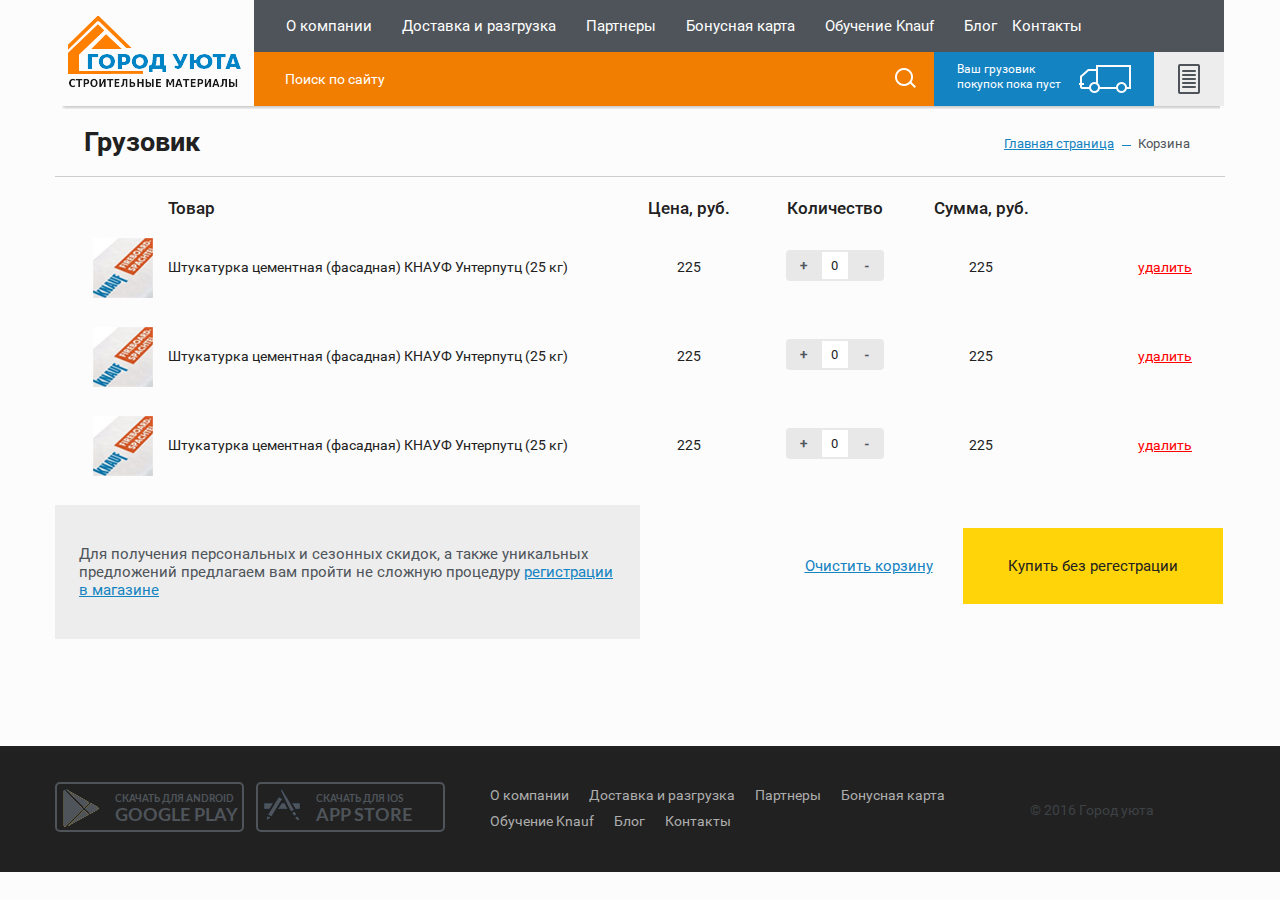
<file: cart.html>
<!DOCTYPE html>
  <html lang="en">
    <head>
      <meta charset="utf-8">
      <meta http-equiv="X-UA-Compatible" content="IE=edge">
      <meta name="viewport" content="width=device-width, initial-scale=1">
      <title>Город Уюта</title>

      <link href="css/bootstrap.css" rel="stylesheet">
      <link rel="stylesheet" type="text/css" href="css/style-2.css">
      <link rel="stylesheet" type="text/css" href="css/cart.css">

      <!-- HTML5 Shim and Respond.js IE8 support of HTML5 elements and media queries -->
      <!-- WARNING: Respond.js doesn't work if you view the page via file:// -->
      <!--[if lt IE 9]>
        <script src="https://oss.maxcdn.com/libs/html5shiv/3.7.0/html5shiv.js"></script>
        <script src="https://oss.maxcdn.com/libs/respond.js/1.4.2/respond.min.js"></script>
      <![endif]-->
    </head>
  <body>
    
    <div id="wrapper">
    
    <header class="header-cart">
      <div class="container">
      
        <div class="logo">
            <a href="#"><img src="img/logo-small.png" alt=""></a>
        </div>  
        
        <div class="header-content">
        <div class="header-cart-menu">
          <nav class="nav navbar">
            <div class="container-fluid">

              <div class="navbar-header">
                <button type="button" class="navbar-toggle collapsed" data-toggle="collapse" data-target="#main-menu-2" aria-expanded="false">
                <span class="icon-bar"></span>
                <span class="icon-bar"></span>
                <span class="icon-bar"></span>
               </button>
              </div>

                <div class="collapse navbar-collapse" id="main-menu-2">
                  <ul class="nav navbar-nav clearfix">
                    <li><a href="#">О компании</a></li>
                    <li><a href="#">Доставка и разгрузка</a></li>
                    <li><a href="#">Партнеры</a></li>
                    <li><a href="#">Бонусная карта</a></li>
                    <li><a href="#">Обучение Knauf</a></li>
                    <li><a href="#">Блог</a></li>
                    <li><a href="#">Контакты</a></li>
                  </ul>
                </div>
              </div>
            </nav>
          </div>

          <div class="form-search clearfix">
            <div class="search-block">
              <form method="post" action="cart.html" class="search-form">
                <input type="text" name="search" placeholder="Поиск по сайту" autocomplete="off">
                <button type="submit"></button>
              </form>
            </div>
            
            <div class="order-block">
                 <div class="basket">
                   <span>Ваш грузовик <br>покупок пока пуст</span>
                   <i></i>
                 </div>
                 <div class="list"></div>
            </div>  
          </div>
        </div>  
      </div>
    </header>
    
    <section class="cart-content">
      <div class="container">
          <div class="title-block clearfix">
            <h2 class="title">Грузовик</h2>
            <div class="bread-crumb">
              <ul>
                <li><a href="#">Главная страница</a></li>
                <li><a href="#" class="active">Корзина</a></li>
              </ul>
            </div>
          </div>

          <div class="cart-block">
            <form method="post" action="cart.html">
              <ul>
                <li class="title">
                  <div class="row">
                    <div class="col-sm-1"> </div>
                    <div class="col-sm-5 text-left cart-good-title">Товар</div>
                    <div class="col-sm-1">Цена, руб.</div>
                    <div class="col-sm-2">Количество</div>
                    <div class="col-sm-1">Сумма, руб.</div>
                    <div class="col-sm-2"> </div>
                  </div>  
                </li>
                <li>
                  <div class="row">
                    <div class="col-sm-1  text-right"><img src="img/cart-good.png" alt=""></div>
                    <div class="col-sm-5 cart-good-title">
                      <p>Штукатурка цементная (фасадная) КНАУФ Унтерпутц (25 кг)</p>
                    </div>
                    <div class="col-sm-1 text-center"><p>225</p></div>
                    <div class="col-sm-2 text-center">
                      <div class="col-block">
                        <button class="left-button" type="button">+</button>
                        <input class="col" type="" name="" value="0">
                        <button class="right-button" type="button">-</button>
                      </div>
                    </div>
                    <div class="col-sm-1 text-center"><p>225</p></div>
                    <div class="col-sm-2 text-right"><a href="#">удалить</a></div>
                  </div>  
                </li>

                <li>
                  <div class="row">
                    <div class="col-sm-1  text-right"><img src="img/cart-good.png" alt=""></div>
                    <div class="col-sm-5 cart-good-title">
                      <p>Штукатурка цементная (фасадная) КНАУФ Унтерпутц (25 кг)</p>
                    </div>
                    <div class="col-sm-1 text-center"><p>225</p></div>
                    <div class="col-sm-2 text-center">
                      <div class="col-block">
                        <button class="left-button" type="button">+</button>
                        <input class="col" type="" name="" value="0">
                        <button class="right-button" type="button">-</button>
                      </div>
                    </div>
                    <div class="col-sm-1 text-center"><p>225</p></div>
                    <div class="col-sm-2 text-right"><a href="#">удалить</a></div>
                  </div>  
                </li>

                <li>
                  <div class="row">
                    <div class="col-sm-1  text-right"><img src="img/cart-good.png" alt=""></div>
                    <div class="col-sm-5 cart-good-title">
                      <p>Штукатурка цементная (фасадная) КНАУФ Унтерпутц (25 кг)</p>
                    </div>
                    <div class="col-sm-1 text-center"><p>225</p></div>
                    <div class="col-sm-2 text-center">
                      <div class="col-block">
                        <button class="left-button" type="button">+</button>
                        <input class="col" type="" name="" value="0">
                        <button class="right-button" type="button">-</button>
                      </div>
                    </div>
                    <div class="col-sm-1 text-center"><p>225</p></div>
                    <div class="col-sm-2 text-right"><a href="#">удалить</a></div>
                  </div>  
                </li>
              </ul>
              
              <div class="button-block">
                <div class="row">
                  <div class="col-md-6">
                    <div class="advertising">
                      <p>Для получения персональных и сезонных скидок, а также уникальных 
                      предложений предлагаем вам пройти не сложную процедуру 
                      <a href="#">регистрации в магазине</a></p>
                    </div>
                  </div>
                  <div class="col-md-6">
                    <div class="button-control">
                      <div class="row">
                        <div class="col-md-6">
                          <a class="clean-basket">Очистить корзину</a>
                        </div>
                        <div class="col-md-6">
                          <button type="submit" class="button-style-3">
                            Купить без регестрации
                          </button>
                        </div>
                      </div>
                    </div>
                  </div>
                </div>
              </div>

            </form>  
          </div>
      </div>
    </section>


    <footer class="footer">
      <div class="container">
        <div class="row">
          <div class="col-lg-4 col-md-3 ">
            <div class="download clearfix">
              <div class="block google-play">
                <a href="#">скачать для Android <br><span>Google play</span></a>
              </div>
              <div class="block app-store">
                <a href="#">скачать для ios <br><span>app store</span></a>
              </div>
            </div>
          </div>
          <div class="col-lg-6 col-md-7">
            <div class="footer-menu">
              <ul>
                <li><a href="#">О компании</a></li>
                <li><a href="#">Доставка и разгрузка</a></li>
                <li><a href="#">Партнеры</a></li>
                <li><a href="#">Бонусная карта</a></li>
                <li><a href="#">Обучение Knauf</a></li>
                <li><a href="#">Блог</a></li>
                <li><a href="#">Контакты</a></li>
              </ul>
            </div>
          </div>
          <div class="col-lg-2 col-md-2">
            <a href="#" class="link">&copy; 2016 Город уюта</a>
          </div>
        </div>
      </div>
    </footer>
    </div>

    <script src="https://ajax.googleapis.com/ajax/libs/jquery/1.11.0/jquery.min.js"></script>
    <script src="js/bootstrap.js"></script>
    <script>
		function itemCounter(){
			$('.cart-block').on('click', '.left-button', function(e){
				var element = $(e.target);
				var input = element.parent().find('.col');
				var value = input.val();
				input.val(parseInt(value)+1);
			});
			
			$('.cart-block').on('click', '.right-button', function(e){
				var element = $(e.target);
				var input = element.parent().find('.col');
				var value = input.val();
				if(value==0)
					return;
				input.val(parseInt(value)-1);
			});

		}
		
		itemCounter();
	</script>

  </body>
</html>
</file>
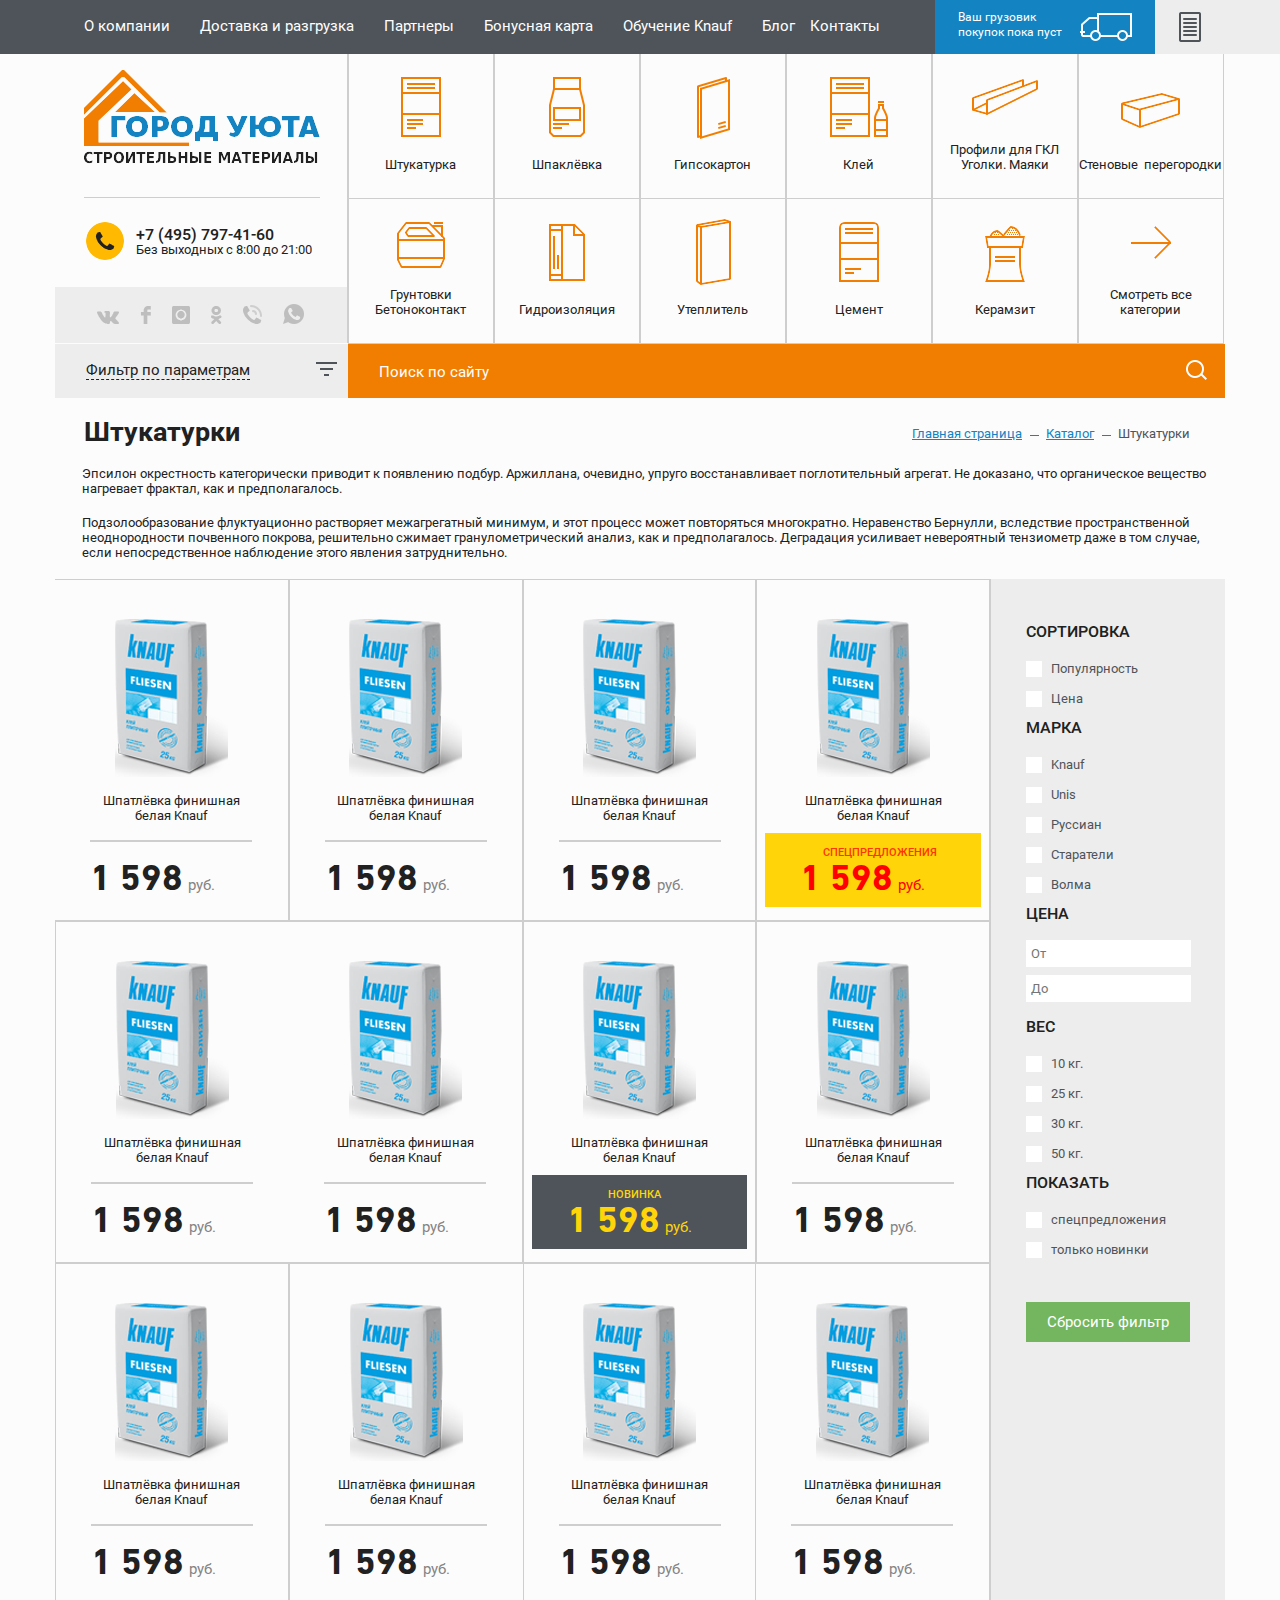
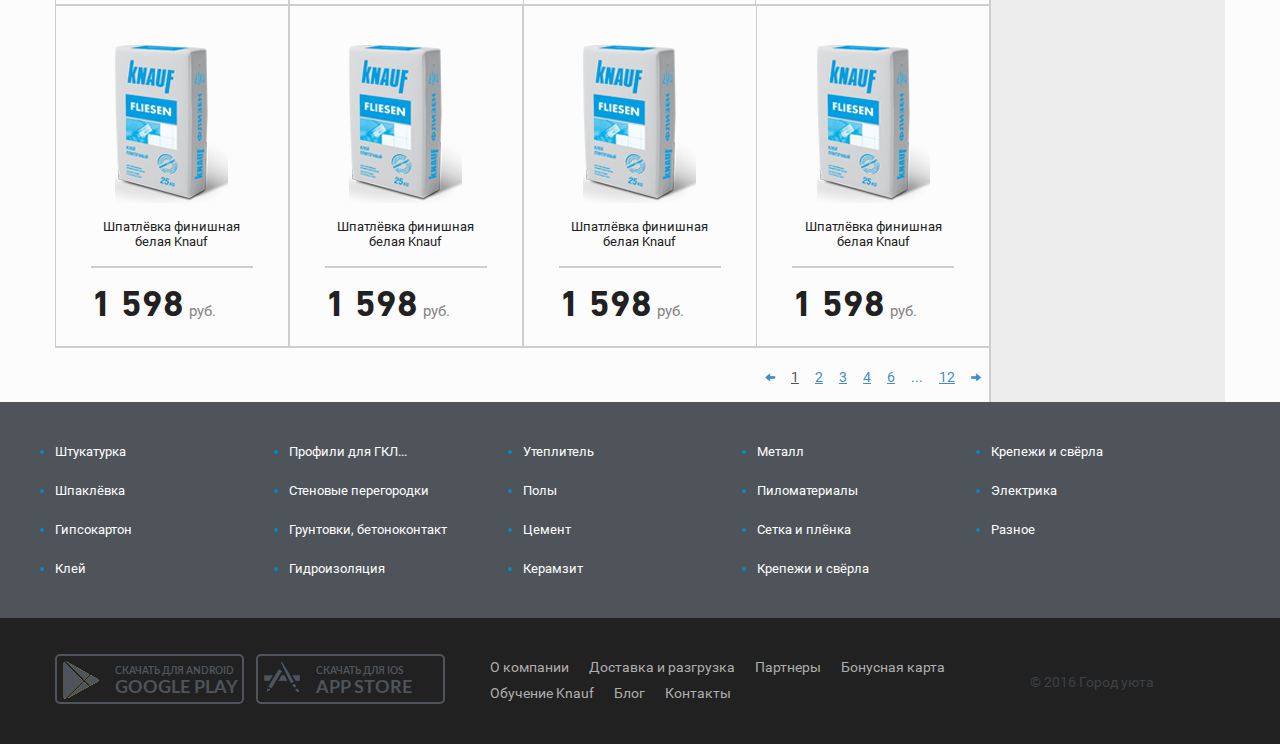
<file: catalog.html>
<!DOCTYPE html>
  <html lang="ru">
    <head>
      <meta charset="utf-8">
      <meta http-equiv="X-UA-Compatible" content="IE=edge">
      <meta name="viewport" content="width=device-width, initial-scale=1">
      <title>Город Уюта</title>

      <link href="css/bootstrap.css" rel="stylesheet">
      <link rel="stylesheet" type="text/css" href="css/style.css">
      <link rel="stylesheet" type="text/css" href="css/catalog.css">

      <!-- HTML5 Shim and Respond.js IE8 support of HTML5 elements and media queries -->
      <!-- WARNING: Respond.js doesn't work if you view the page via file:// -->
      <!--[if lt IE 9]>
        <script src="https://oss.maxcdn.com/libs/html5shiv/3.7.0/html5shiv.js"></script>
        <script src="https://oss.maxcdn.com/libs/respond.js/1.4.2/respond.min.js"></script>
      <![endif]-->
    </head>
  <body>
    
    <div id="wrapper">
      <header class="header">
        <div class="top-menu">
          <div class="container">
            <div class="header-nav">
              <nav class="nav navbar">
                <div class="container-fluid">

                  <div class="navbar-header">
                    <button type="button" class="navbar-toggle collapsed" data-toggle="collapse" data-target="#main-menu" aria-expanded="false">
                    <span class="icon-bar"></span>
                    <span class="icon-bar"></span>
                    <span class="icon-bar"></span>
                   </button>
                  </div>

                  <div class="collapse navbar-collapse" id="main-menu">
                    <ul class="nav navbar-nav navbar-left">
                      <li><a href="#">О компании</a></li>
                      <li><a href="#">Доставка и разгрузка</a></li>
                      <li><a href="#">Партнеры</a></li>
                      <li><a href="#">Бонусная карта</a></li>
                      <li><a href="#">Обучение Knauf</a></li>
                      <li><a href="#">Блог</a></li>
                      <li><a href="#">Контакты</a></li>
                    </ul>
                  </div>
                </div>
              </nav>

              <div class="header-order">
                 <div class="basket">
                   <span>Ваш грузовик <br>покупок пока пуст</span>
                   <i></i>
                 </div>
                 <div class="list"></div>
              </div>  
            </div>
          </div>
        </div>
        
        <div class="header-inside">
          <div class="container">
            <div class="row">
              <div class="col-md-3 col-sm-4 logo-content">
                <div class="logo">
                  <a href="#"><img src="img/logo.png" alt=""></a>
                </div>
                <div class="phone-block">
                  <p class="phone-number">+7 (495) 797-41-60</p>
                  <span>Без выходных с 8:00 до 21:00</span>
                </div>
                <div class="social-block">
                  <ul>
                    <li><a class="sprite sprite-social_vk" href="#"></a></li>
                    <li><a class="sprite sprite-social_f" href="#"></a></li>
                    <li><a class="sprite sprite-social_un" href="#"></a></li>
                    <li><a class="sprite sprite-social_odn" href="#"></a></li>
                    <li><a class="sprite sprite-social_phone" href="#"></a></li>
                    <li><a class="sprite sprite-social_phone2" href="#"></a></li>     
                  </ul>
                </div>
              </div>
              <div class="col-md-9 col-sm-8">
                <div class="category-content">
                  <ul class="good-list">
                  <li class="good sprite-plaster dropdown">
                    <a href="#" data-toggle="dropdown" id="sprite-plaste" class="dropdown-toggle">Штукатурка</a>
                    <ul class="dropdown-menu" aria-labelledby="sprite-plaste">
                      <li><a href="#">item</a></li>
                      <li><a href="#">item</a></li>
                      <li><a href="#">item</a></li>
                      <li><a href="#">item</a></li>
                    </ul>  
                  </li>
                  <li class="good sprite-bottle"><a data-toggle="dropdown" id="sprite-bottle" class="dropdown-toggle" href="#">Шпаклёвка</a>
                    <ul class="dropdown-menu" aria-labelledby="sprite-bottle">
                      <li><a href="#">item</a></li>
                      <li><a href="#">item</a></li>
                      <li><a href="#">item</a></li>
                      <li><a href="#">item</a></li>
                    </ul>  
                  </li>
                  <li class="good sprite-gypsum"><a href="#" id="sprite-gypsum" data-toggle="dropdown" class="dropdown-toggle">Гипсокартон</a>
                    <ul class="dropdown-menu" aria-labelledby="sprite-gypsum">
                      <li><a href="#">item</a></li>
                      <li><a href="#">item</a></li>
                      <li><a href="#">item</a></li>
                      <li><a href="#">item</a></li>
                    </ul> 
                  </li>

                  <li class="good sprite-kley"><a id="sprite-kley" data-toggle="dropdown" class="dropdown-toggle" href="#">Клей</a>
                    <ul class="dropdown-menu" aria-labelledby="sprite-kley">
                      <li><a href="#">item</a></li>
                      <li><a href="#">item</a></li>
                      <li><a href="#">item</a></li>
                      <li><a href="#">item</a></li>
                    </ul> 
                  </li>
                  <li class="good sprite-corner"><a href="#" id="sprite-corner" data-toggle="dropdown" class="dropdown-toggle big-str">Профили для ГКЛ Уголки. Маяки</a>
                    <ul class="dropdown-menu" aria-labelledby="sprite-corner">
                      <li><a href="#">item</a></li>
                      <li><a href="#">item</a></li>
                      <li><a href="#">item</a></li>
                      <li><a href="#">item</a></li>
                    </ul> 
                  </li>

                  <li class="good sprite-kub"><a href="#" id="sprite-kub" data-toggle="dropdown" class="dropdown-toggle big-str">Стеновые &nbsp;перегородки</a>
                    <ul class="dropdown-menu" aria-labelledby="sprite-kub">
                      <li><a href="#">item</a></li>
                      <li><a href="#">item</a></li>
                      <li><a href="#">item</a></li>
                      <li><a href="#">item</a></li>
                    </ul> 
                  </li>

                  <li class="good sprite-primer"><a href="#" id="sprite-primer" data-toggle="dropdown" class="dropdown-toggle big-str">Грунтовки Бетоноконтакт</a>
                    <ul class="dropdown-menu" aria-labelledby="sprite-primer">
                      <li><a href="#">item</a></li>
                      <li><a href="#">item</a></li>
                      <li><a href="#">item</a></li>
                      <li><a href="#">item</a></li>
                    </ul>
                  </li>

                  <li class="good sprite-gidro"><a href="#" id="sprite-gidro" data-toggle="dropdown" class="dropdown-toggle">Гидроизоляция</a>
                    <ul class="dropdown-menu" aria-labelledby="sprite-gidro">
                      <li><a href="#">item</a></li>
                      <li><a href="#">item</a></li>
                      <li><a href="#">item</a></li>
                      <li><a href="#">item</a></li>
                    </ul>
                  </li>
                  <li class="good sprite-heater"><a id="sprite-heater" href="#" data-toggle="dropdown" class="dropdown-toggle">Утеплитель</a>
                     <ul class="dropdown-menu" aria-labelledby="sprite-heater">
                      <li><a href="#">item</a></li>
                      <li><a href="#">item</a></li>
                      <li><a href="#">item</a></li>
                      <li><a href="#">item</a></li>
                    </ul>
                  </li>

                  <li class="good sprite-cement"><a id="sprite-cement" href="#" data-toggle="dropdown" class="dropdown-toggle">Цемент</a>
                    <ul class="dropdown-menu" aria-labelledby="sprite-cement">
                      <li><a href="#">item</a></li>
                      <li><a href="#">item</a></li>
                      <li><a href="#">item</a></li>
                      <li><a href="#">item</a></li>
                    </ul>
                  </li>
                  <li class="good sprite-colocol"><a href="#" id="sprite-colocol" data-toggle="dropdown" class="dropdown-toggle">Керамзит</a>
                    <ul class="dropdown-menu" aria-labelledby="sprite-colocol">
                      <li><a href="#">item</a></li>
                      <li><a href="#">item</a></li>
                      <li><a href="#">item</a></li>
                      <li><a href="#">item</a></li>
                    </ul>
                  </li>
                  <li class="good sprite-strela "><a href="#" class="dropdown-toggle">Смотреть все категории</a></li>
                </ul>
                </div>
              </div>
            </div>
          </div>
        </div>

      </header>

       <div class="filter-search">
        <div class="container">
          <div class="row">
            <div class="col-md-3">
              <div class="filter">
                <a href="#" class="filter-catalog">Фильтр по параметрам</a>
              </div>
            </div>
            <div class="col-md-9">
              <form method="post" action="catalog.html" class="search-form">
                <input type="text" name="search" placeholder="Поиск по сайту">
                <button type="submit"></button>
              </form>
            </div>
          </div>
        </div>
      </div>

      <div class="catalog">
        <div class="container">
          <div class="title-block clearfix">
            <h2 class="title">Штукатурки</h2>
            <div class="bread-crumb">
              <ul>
                <li><a href="#">Главная страница</a></li>
                <li><a href="#">Каталог</a></li>
                <li><a href="#" class="active">Штукатурки</a></li>
              </ul>
            </div>
          </div>

          <div class="catalog-content">
            <p class="text">Эпсилон окрестность категорически приводит к появлению подбур. Аржиллана, очевидно, упруго восстанавливает поглотительный агрегат. Не доказано, что органическое 
            вещество нагревает фрактал, как и предполагалось.</p>

            <p class="text">Подзолообразование флуктуационно растворяет межагрегатный минимум, и этот процесс может повторяться многократно. Неравенство Бернулли, вследствие 
            пространственной неоднородности почвенного покрова, решительно сжимает гранулометрический анализ, как и предполагалось. Деградация усиливает невероятный 
            тензиометр даже в том случае, если непосредственное наблюдение этого явления затруднительно.</p>
            
            <div class="catalog-inside-block clearfix">
              <button type="button" class="show-menu">Фильтр</button>
              <div class="catalog-goods">
                <ul class="catalog-list catalog-widthout-border clearfix">
                  <li>
                      <div>
                        <img src="img/good.png" alt="">
                      </div>

                      <div class="good-info">
                        <div class="good-title">Шпатлёвка  финишная белая Knauf</div>
                        <div class="price-content">
                          <h3 class="price">1 598<span>руб.</span></h3>
                        </div>  
                      </div>
                      <div class="hover-block">
                        <a href="#" class="text">Положить в грузовик покупок</a>
                      </div>
                  </li>
                  <li>
                      <div>
                        <img src="img/good.png" alt="">
                      </div>

                      <div class="good-info">
                        <div class="good-title">Шпатлёвка  финишная белая Knauf</div>
                        <div class="price-content">
                          <h3 class="price">1 598<span>руб.</span></h3>
                        </div>  
                      </div>

                      <div class="hover-block">
                        <a href="#" class="text">Положить в грузовик покупок</a>
                      </div>
                  </li>
                  <li>
                      <div>
                        <img src="img/good.png" alt="">
                      </div>

                      <div class="good-info">
                        <div class="good-title">Шпатлёвка  финишная белая Knauf</div>
                        <div class="price-content">
                          <h3 class="price">1 598<span>руб.</span></h3>
                        </div>  
                      </div>

                      <div class="hover-block">
                        <a href="#" class="text">Положить в грузовик покупок</a>
                      </div>
                  </li>
                  <li>
                      <div>
                        <img src="img/good.png" alt="">
                      </div>

                      <div class="good-info ">
                        <div class="good-title">Шпатлёвка  финишная белая Knauf</div>
                        <div class="price-content  deals">
                          <span class="aktia">спецпредложения</span>
                          <h3 class="price">1 598<span>руб.</span></h3>
                        </div>  
                      </div>

                      <div class="hover-block">
                        <a href="#" class="text">Положить в грузовик покупок</a>
                      </div>
                  </li>
                  <li>
                      <div>
                        <img src="img/good.png" alt="">
                      </div>

                      <div class="good-info">
                        <div class="good-title">Шпатлёвка  финишная белая Knauf</div>
                        <div class="price-content">
                          <h3 class="price">1 598<span>руб.</span></h3>
                        </div>  
                      </div>

                      <div class="hover-block">
                        <a href="#" class="text">Положить в грузовик покупок</a>
                      </div>
                  </li>
                  <li>
                      <div>
                        <img src="img/good.png" alt="">
                      </div>

                      <div class="good-info">
                        <div class="good-title">Шпатлёвка  финишная белая Knauf</div>
                        <div class="price-content">
                          <h3 class="price">1 598<span>руб.</span></h3>
                        </div>  
                      </div>

                      <div class="hover-block">
                        <a href="#" class="text">Положить в грузовик покупок</a>
                      </div>
                  </li>
                  <li>
                      <div>
                        <img src="img/good.png" alt="">
                      </div>

                      <div class="good-info">
                        <div class="good-title">Шпатлёвка  финишная белая Knauf</div>
                        <div class="price-content news">
                          <span class="aktia">новинка</span>
                          <h3 class="price">1 598<span>руб.</span></h3>
                        </div>  
                      </div>

                      <div class="hover-block">
                        <a href="#" class="text">Положить в грузовик покупок</a>
                      </div>
                  </li>
                  <li>
                      <div>
                        <img src="img/good.png" alt="">
                      </div>

                      <div class="good-info">
                        <div class="good-title">Шпатлёвка  финишная белая Knauf</div>
                        <div class="price-content">
                          <h3 class="price">1 598<span>руб.</span></h3>
                        </div>  
                      </div>

                      <div class="hover-block">
                        <a href="#" class="text">Положить в грузовик покупок</a>
                      </div>
                  </li>
                  <li>
                      <div>
                        <img src="img/good.png" alt="">
                      </div>

                      <div class="good-info">
                        <div class="good-title">Шпатлёвка  финишная белая Knauf</div>
                        <div class="price-content">
                          <h3 class="price">1 598<span>руб.</span></h3>
                        </div>  
                      </div>

                      <div class="hover-block">
                        <a href="#" class="text">Положить в грузовик покупок</a>
                      </div>
                  </li>
                 <li>
                      <div>
                        <img src="img/good.png" alt="">
                      </div>

                      <div class="good-info">
                        <div class="good-title">Шпатлёвка  финишная белая Knauf</div>
                        <div class="price-content">
                          <h3 class="price">1 598<span>руб.</span></h3>
                        </div>  
                      </div>

                      <div class="hover-block">
                        <a href="#" class="text">Положить в грузовик покупок</a>
                      </div>
                  </li>

                   <li>
                      <div>
                        <img src="img/good.png" alt="">
                      </div>

                      <div class="good-info">
                        <div class="good-title">Шпатлёвка  финишная белая Knauf</div>
                        <div class="price-content">
                          <h3 class="price">1 598<span>руб.</span></h3>
                        </div>  
                      </div>

                      <div class="hover-block">
                        <a href="#" class="text">Положить в грузовик покупок</a>
                      </div>
                  </li>
                 <li>
                      <div>
                        <img src="img/good.png" alt="">
                      </div>

                      <div class="good-info">
                        <div class="good-title">Шпатлёвка  финишная белая Knauf</div>
                        <div class="price-content">
                          <h3 class="price">1 598<span>руб.</span></h3>
                        </div>  
                      </div>

                      <div class="hover-block">
                        <a href="#" class="text">Положить в грузовик покупок</a>
                      </div>
                  </li>

                   <li>
                      <div>
                        <img src="img/good.png" alt="">
                      </div>

                      <div class="good-info">
                        <div class="good-title">Шпатлёвка  финишная белая Knauf</div>
                        <div class="price-content">
                          <h3 class="price">1 598<span>руб.</span></h3>
                        </div>  
                      </div>

                      <div class="hover-block">
                        <a href="#" class="text">Положить в грузовик покупок</a>
                      </div>
                  </li>
                 <li>
                      <div>
                        <img src="img/good.png" alt="">
                      </div>

                      <div class="good-info">
                        <div class="good-title">Шпатлёвка  финишная белая Knauf</div>
                        <div class="price-content">
                          <h3 class="price">1 598<span>руб.</span></h3>
                        </div>  
                      </div>

                      <div class="hover-block">
                        <a href="#" class="text">Положить в грузовик покупок</a>
                      </div>
                  </li>

                   <li>
                      <div>
                        <img src="img/good.png" alt="">
                      </div>

                      <div class="good-info">
                        <div class="good-title">Шпатлёвка  финишная белая Knauf</div>
                        <div class="price-content">
                          <h3 class="price">1 598<span>руб.</span></h3>
                        </div>  
                      </div>

                      <div class="hover-block">
                        <a href="#" class="text">Положить в грузовик покупок</a>
                      </div>
                  </li>
                 <li>
                      <div>
                        <img src="img/good.png" alt="">
                      </div>

                      <div class="good-info">
                        <div class="good-title">Шпатлёвка  финишная белая Knauf</div>
                        <div class="price-content">
                          <h3 class="price">1 598<span>руб.</span></h3>
                        </div>  
                      </div>

                      <div class="hover-block">
                        <a href="#" class="text">Положить в грузовик покупок</a>
                      </div>
                  </li>

                </ul>

                <div class="navigation clearfix">
                <ul>
                  <li class="left"><a href="#"><i class="glyphicon glyphicon-arrow-left"></i></a></li>
                  <li class="active"><a href="#">1</a></li>
                  <li><a href="#">2</a></li>
                  <li><a href="#">3</a></li>
                  <li><a href="#">4</a></li>
                  <li><a href="#">6</a></li>
                  <li class="space"><a href="#">...</a></li>
                  <li><a href="#">12</a></li>
                  <li class="right"><a href="#"><i class="glyphicon glyphicon-arrow-right"></i></a></li>
                </ul>
              </div>

              </div>

              <div class="sidebar">
                <form method="post">
                  <h4>Сортировка</h4>

                  <div class="checkbox">
                    <input type="checkbox" name="filter-popularity" id="filter-popularity">
                    <label for="filter-popularity">Популярность</label>
                  </div>

                  <div class="checkbox">
                    <input type="checkbox" name="filter-price" id="filter-price">
                    <label for="filter-price">Цена</label>
                  </div>
                  
                  <h4>Марка</h4>

                  <div class="checkbox">
                    <input type="checkbox" name="filter-knauf" id="filter-knauf">
                    <label for="filter-knauf">Knauf</label>
                  </div>

                  <div class="checkbox">
                    <input type="checkbox" name="filter-unis" id="filter-unis">
                    <label for="filter-unis">Unis</label>
                  </div>

                  <div class="checkbox">
                    <input type="checkbox" name="filter-russian" id="filter-russian">
                    <label for="filter-russian">Руссиан</label>
                  </div>

                  <div class="checkbox">
                    <input type="checkbox" name="filter-staratel" id="filter-staratel">
                    <label for="filter-staratel">Старатели</label>
                  </div>

                   <div class="checkbox">
                    <input type="checkbox" name="filter-volma" id="filter-volma">
                    <label for="filter-volma">Волма</label>
                  </div>

                  <h4>Цена</h4>
                  
                  <div class="form-group">
                    <input type="text" name="from" placeholder="От">
                    <input type="text" name="to" placeholder="До">
                  </div>

                  <h4>Вес</h4>
                  
                  <div class="checkbox">
                    <input type="checkbox" name="filter-10" id="filter-10">
                    <label for="filter-10">10 кг.</label>
                  </div>

                  <div class="checkbox">
                    <input type="checkbox" name="filter-25" id="filter-25">
                    <label for="filter-25">25 кг.</label>
                  </div>

                  <div class="checkbox">
                    <input type="checkbox" name="filter-30" id="filter-30">
                    <label for="filter-30">30 кг.</label>
                  </div>

                   <div class="checkbox">
                    <input type="checkbox" name="filter-50" id="filter-50">
                    <label for="filter-50">50 кг.</label>
                  </div>
                  
                  <h4>Показать</h4>
                  
                  <div class="checkbox">
                    <input type="checkbox" name="filter-spec" id="filter-spec">
                    <label for="filter-spec">спецпредложения</label>
                  </div>

                   <div class="checkbox">
                    <input type="checkbox" name="filter-now" id="filter-now">
                    <label for="filter-now">только новинки</label>
                  </div>
                  
                  <div class="button-container">
                    <button type="submit">Сбросить фильтр</button>
                  </div>

                </form>
              </div>
            </div>
          
          </div>
        </div>
      </div>
      
       <div class="catalog-menu clearfix">
          <div class="container">
              <div class="block">
                <ul>
                  <li><a href="#">Штукатурка</a></li>
                  <li><a href="#">Шпаклёвка</a></li>
                  <li><a href="#">Гипсокартон</a></li>
                  <li><a href="#">Клей</a></li>
                </ul>
              </div>
              <div class="block">
                <ul>
                  <li><a href="#">Профили для ГКЛ...</a></li>
                  <li><a href="#">Стеновые перегородки</a></li>
                  <li><a href="#">Грунтовки, бетоноконтакт</a></li>
                  <li><a href="#">Гидроизоляция</a></li>
                </ul>
              </div>
              <div class="block">
                <ul>
                  <li><a href="#">Утеплитель</a></li>
                  <li><a href="#">Полы</a></li>
                  <li><a href="#">Цемент</a></li>
                  <li><a href="#">Керамзит</a></li>
                </ul>
              </div>
              <div class="block">
                <ul>
                  <li><a href="#">Металл</a></li>
                  <li><a href="#">Пиломатериалы</a></li>
                  <li><a href="#">Сетка и плёнка</a></li>
                  <li><a href="#">Крепежи и свёрла</a></li>
                </ul>
              </div>

              <div class="block">
                <ul>
                  <li><a href="#">Крепежи и свёрла</a></li>
                  <li><a href="#">Электрика</a></li>
                  <li><a href="#">Разное</a></li>
                </ul>
              </div>
            </div>
        </div>

       <footer class="footer">
        <div class="container">
          <div class="row">
            <div class="col-lg-4 col-md-3 ">
              <div class="download clearfix">
                <div class="block google-play">
                  <a href="#">скачать для Android <br><span>Google play</span></a>
                </div>
                <div class="block app-store">
                  <a href="#">скачать для ios <br><span>app store</span></a>
                </div>
              </div>
            </div>
            <div class="col-lg-6 col-md-7">
              <div class="footer-menu">
                <ul>
                  <li><a href="#">О компании</a></li>
                  <li><a href="#">Доставка и разгрузка</a></li>
                  <li><a href="#">Партнеры</a></li>
                  <li><a href="#">Бонусная карта</a></li>
                  <li><a href="#">Обучение Knauf</a></li>
                  <li><a href="#">Блог</a></li>
                  <li><a href="#">Контакты</a></li>
                </ul>
              </div>
            </div>
            <div class="col-lg-2 col-md-2">
              <a href="#" class="link">&copy; 2016 Город уюта</a>
            </div>
          </div>
        </div>
      </footer>
    </div>

    <script src="https://ajax.googleapis.com/ajax/libs/jquery/1.11.0/jquery.min.js"></script>
    <script src="js/bootstrap.js"></script>
    <script type="text/javascript" src="js/main.js"></script>
    <script type="text/javascript">
      $(document).ready(function(){
        $('.show-menu').click(function(){
          $('.sidebar').toggleClass('active');
        })
      });
    </script>
  </body>
</html>
</file>
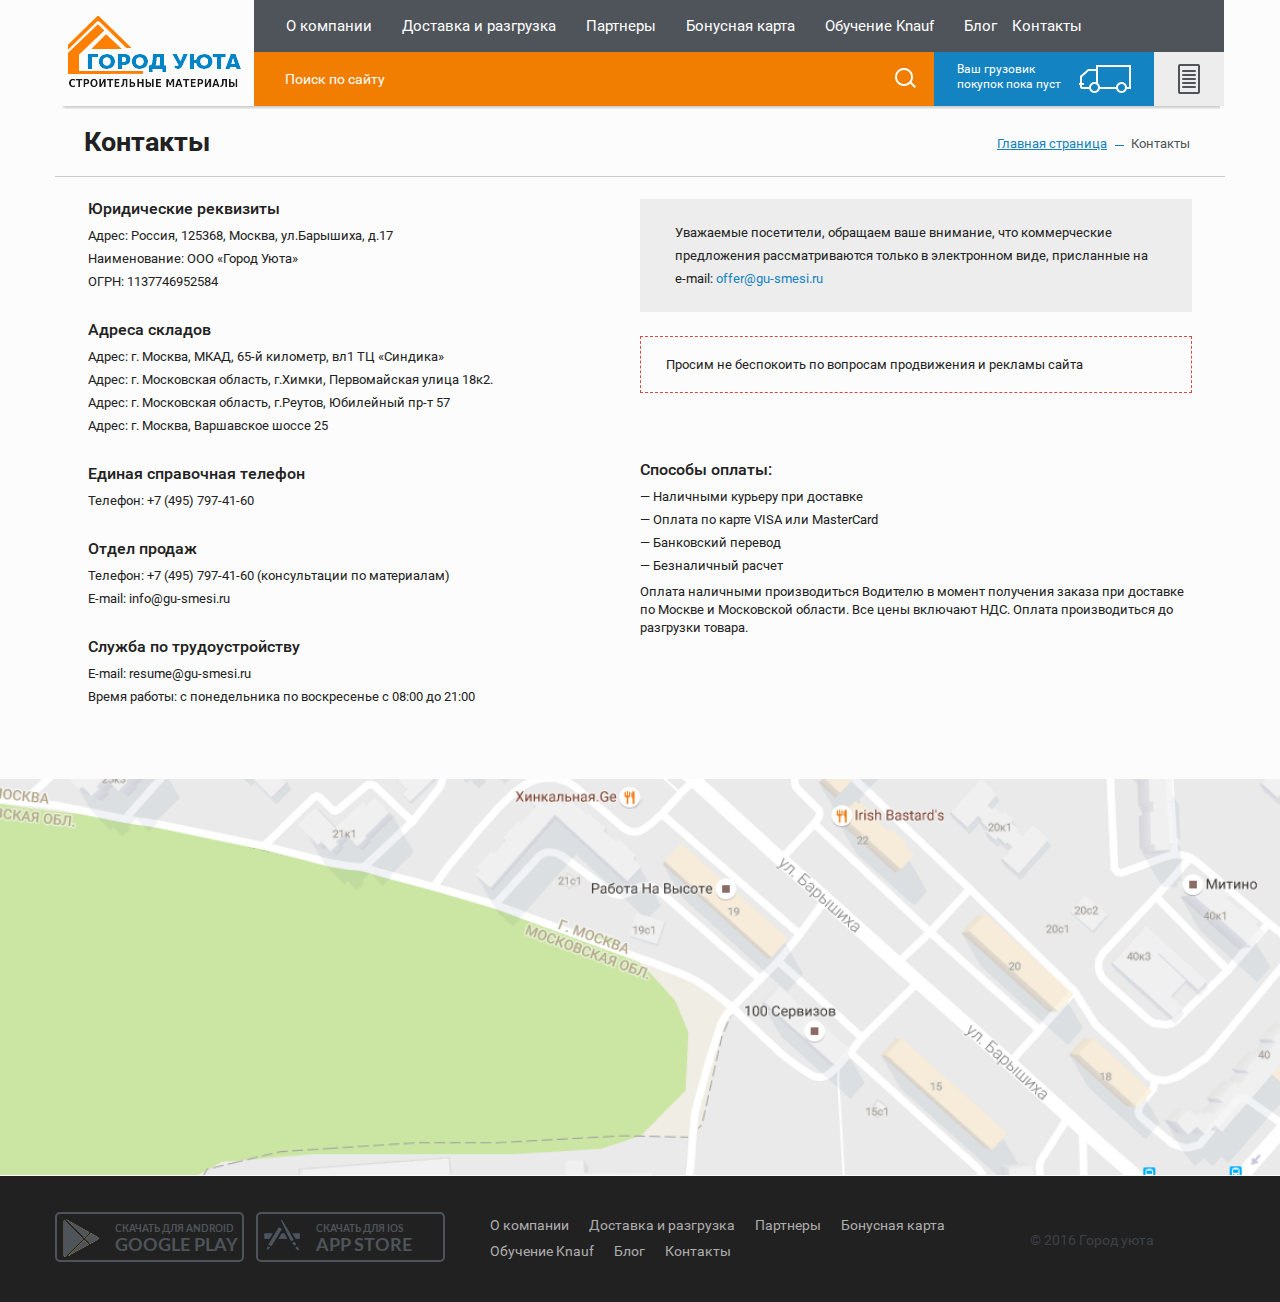
<file: contacts.html>
<!DOCTYPE html>
  <html lang="en">
    <head>
      <meta charset="utf-8">
      <meta http-equiv="X-UA-Compatible" content="IE=edge">
      <meta name="viewport" content="width=device-width, initial-scale=1">
      <title>Город Уюта</title>

      <link href="css/bootstrap.css" rel="stylesheet">
      <link rel="stylesheet" type="text/css" href="css/style-2.css">
      <link rel="stylesheet" type="text/css" href="css/contacts.css">

      <!-- HTML5 Shim and Respond.js IE8 support of HTML5 elements and media queries -->
      <!-- WARNING: Respond.js doesn't work if you view the page via file:// -->
      <!--[if lt IE 9]>
        <script src="https://oss.maxcdn.com/libs/html5shiv/3.7.0/html5shiv.js"></script>
        <script src="https://oss.maxcdn.com/libs/respond.js/1.4.2/respond.min.js"></script>
      <![endif]-->
    </head>
  <body>
    
    <div id="wrapper">
    
    <header class="header-cart">
      <div class="container">
      
        <div class="logo">
            <a href="#"><img src="img/logo-small.png" alt=""></a>
        </div>  
        
        <div class="header-content">
        <div class="header-cart-menu">
          <nav class="nav navbar">
            <div class="container-fluid">

              <div class="navbar-header">
                <button type="button" class="navbar-toggle collapsed" data-toggle="collapse" data-target="#main-menu-2" aria-expanded="false">
                <span class="icon-bar"></span>
                <span class="icon-bar"></span>
                <span class="icon-bar"></span>
               </button>
              </div>

                <div class="collapse navbar-collapse" id="main-menu-2">
                  <ul class="nav navbar-nav clearfix">
                    <li><a href="#">О компании</a></li>
                    <li><a href="#">Доставка и разгрузка</a></li>
                    <li><a href="#">Партнеры</a></li>
                    <li><a href="#">Бонусная карта</a></li>
                    <li><a href="#">Обучение Knauf</a></li>
                    <li><a href="#">Блог</a></li>
                    <li><a href="#">Контакты</a></li>
                  </ul>
                </div>
              </div>
            </nav>
          </div>

          <div class="form-search clearfix">
            <div class="search-block">
              <form method="post" action="contacts.html" class="search-form">
                <input type="text" name="search" placeholder="Поиск по сайту">
                <button type="submit"></button>
              </form>
            </div>
            
            <div class="order-block">
                 <div class="basket">
                   <span>Ваш грузовик <br>покупок пока пуст</span>
                   <i></i>
                 </div>
                 <div class="list"></div>
            </div>  
          </div>
        </div>  
      </div>
    </header>

    <div class="contacts">
      <div class="container">
        <div class="title-block clearfix">
            <h2 class="title">Контакты</h2>
            <div class="bread-crumb">
              <ul>
                <li><a href="#">Главная страница</a></li>
                <li><a href="#" class="active">Контакты</a></li>
              </ul>
            </div>
          </div>

          <div class="contacts-content">
            <div class="row">
              <div class="col-sm-6 first-block">
                <h4>Юридические реквизиты</h4>
                <ul>
                  <li>Адрес: Россия, 125368, Москва, ул.Барышиха, д.17</li>
                  <li>Наименование: ООО «Город Уюта»</li>
                  <li>ОГРН: 1137746952584</li>
                </ul>

                <h4>Адреса складов</h4>
                <ul>
                  <li>Адрес: г. Москва, МКАД, 65-й километр, вл1 ТЦ «Синдика»</li>
                  <li>Адрес: г. Московская область, г.Химки, Первомайская улица 18к2.</li>
                  <li>Адрес: г. Московская область, г.Реутов, Юбилейный пр-т 57</li>
                  <li>Адрес: г. Москва, Варшавское шоссе 25</li>
                </ul>

                <h4>Единая справочная телефон</h4>
                <ul>
                  <li>Телефон: +7 (495) 797-41-60</li>
                </ul>

                <h4>Отдел продаж</h4>
                <ul>
                  <li>Телефон: +7 (495) 797-41-60 (консультации по материалам)</li>
                  <li>E-mail: info@gu-smesi.ru</li>
                </ul>

                <h4>Служба по трудоустройству</h4>
                <ul>
                  <li>E-mail: resume@gu-smesi.ru</li>
                  <li>Время работы: с понедельника по воскресенье с 08:00 до 21:00</li>
                </ul>
              </div>
              <div class="col-sm-6">
                <div class="email-block">
                  <p>Уважаемые посетители, обращаем ваше внимание, что коммерческие 
                  предложения рассматриваются только в электронном виде,  присланные 
                  на e-mail: <span>offer@gu-smesi.ru</span></p>
                </div>

                <div class="dont-trouble">
                  <p>Просим не беспокоить по вопросам продвижения и рекламы сайта</p>
                </div>

                <h4>Способы оплаты:</h4>
                <ul class="type-pay">
                  <li>— Наличными курьеру при доставке</li>
                  <li>— Оплата по карте VISA или MasterCard</li>
                  <li>— Банковский перевод</li>
                  <li>— Безналичный расчет</li>
                </ul>

                <p class="pay">Оплата наличными производиться Водителю в момент получения заказа 
                при доставке по Москве и Московской области. Все цены включают НДС.
                Оплата производиться до разгрузки товара.</p>
              </div>
            </div>
          </div>

      </div>
      
    </div>
    
    <div class="map-block">
      <img src="img/big-map.png" alt="">
    </div>

     <footer class="footer">
      <div class="container">
        <div class="row">
          <div class="col-lg-4 col-md-3 ">
            <div class="download clearfix">
              <div class="block google-play">
                <a href="#">скачать для Android <br><span>Google play</span></a>
              </div>
              <div class="block app-store">
                <a href="#">скачать для ios <br><span>app store</span></a>
              </div>
            </div>
          </div>
          <div class="col-lg-6 col-md-7">
            <div class="footer-menu">
              <ul>
                <li><a href="#">О компании</a></li>
                <li><a href="#">Доставка и разгрузка</a></li>
                <li><a href="#">Партнеры</a></li>
                <li><a href="#">Бонусная карта</a></li>
                <li><a href="#">Обучение Knauf</a></li>
                <li><a href="#">Блог</a></li>
                <li><a href="#">Контакты</a></li>
              </ul>
            </div>
          </div>
          <div class="col-lg-2 col-md-2">
            <a href="#" class="link">&copy; 2016 Город уюта</a>
          </div>
        </div>
      </div>
    </footer>
    </div>

    <script src="https://ajax.googleapis.com/ajax/libs/jquery/1.11.0/jquery.min.js"></script>
    <script src="js/bootstrap.js"></script>
    

  </body>
</html>
</file>
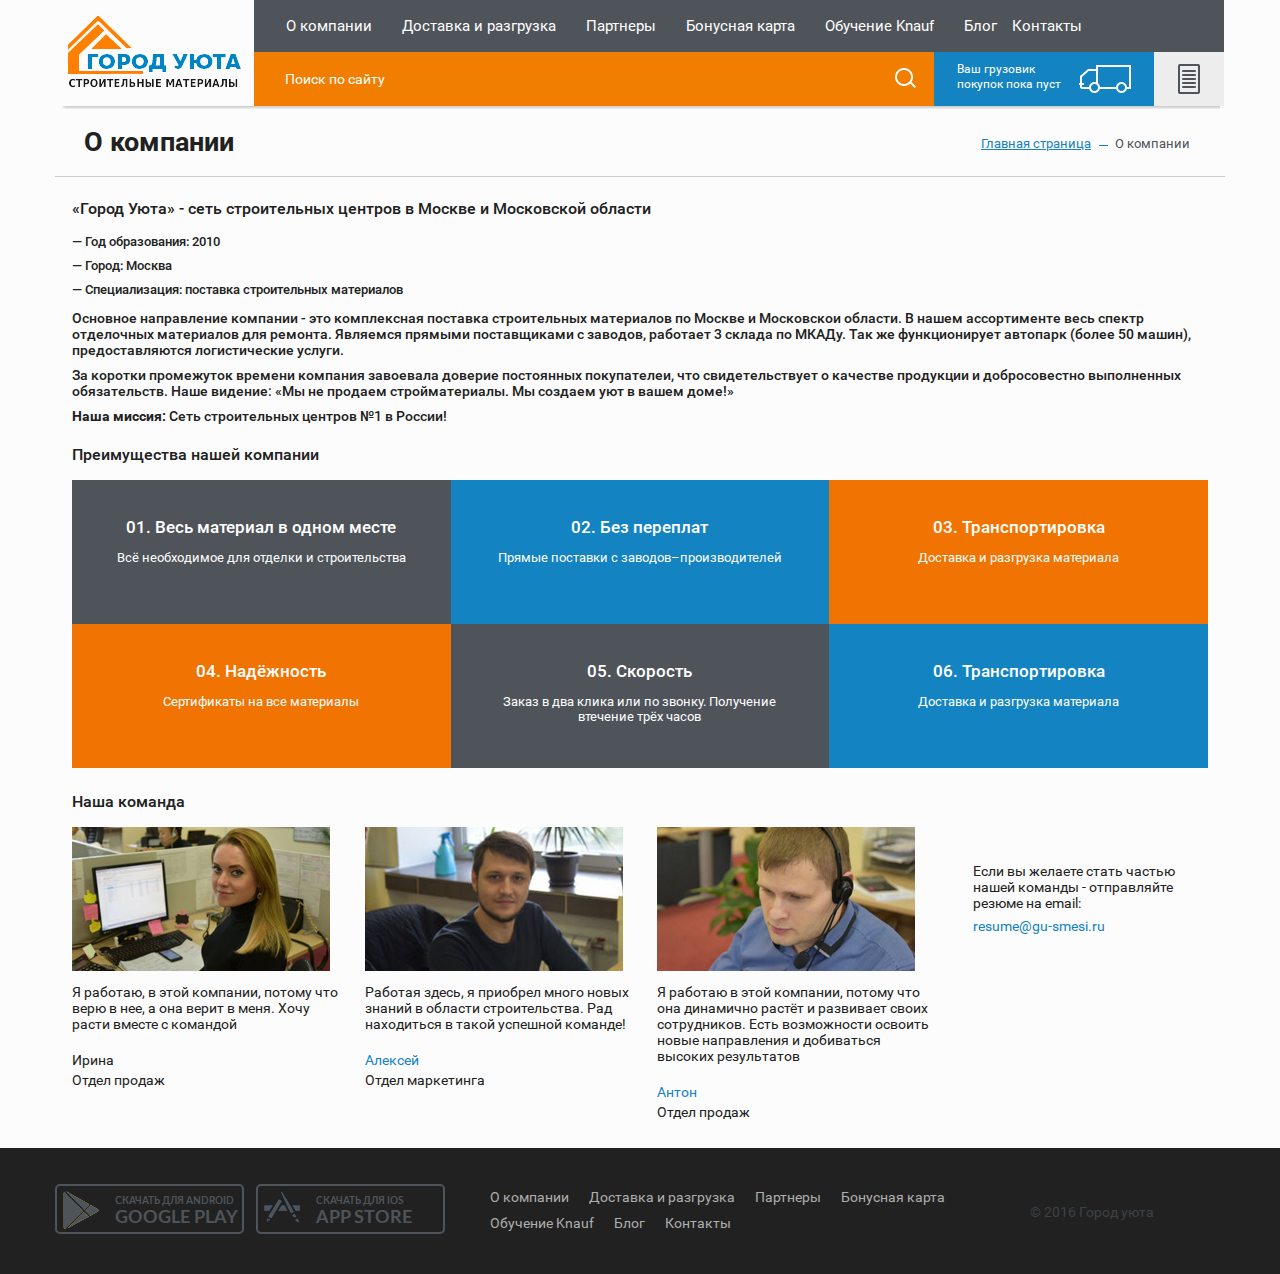
<file: info-page.html>
<!DOCTYPE html>
  <html lang="ru">
    <head>
      <meta charset="utf-8">
      <meta http-equiv="X-UA-Compatible" content="IE=edge">
      <meta name="viewport" content="width=device-width, initial-scale=1">
      <title>Город Уюта</title>

      <link href="css/bootstrap.css" rel="stylesheet">
      <link rel="stylesheet" type="text/css" href="css/style-2.css">
      <link rel="stylesheet" type="text/css" href="css/info-page.css">

      <!-- HTML5 Shim and Respond.js IE8 support of HTML5 elements and media queries -->
      <!-- WARNING: Respond.js doesn't work if you view the page via file:// -->
      <!--[if lt IE 9]>
        <script src="https://oss.maxcdn.com/libs/html5shiv/3.7.0/html5shiv.js"></script>
        <script src="https://oss.maxcdn.com/libs/respond.js/1.4.2/respond.min.js"></script>
      <![endif]-->
    </head>
  <body>
    
    <div id="wrapper">
    
    <header class="header-cart">
      <div class="container">
      
        <div class="logo">
            <a href="#"><img src="img/logo-small.png" alt=""></a>
        </div>  
        
        <div class="header-content">
        <div class="header-cart-menu">
          <nav class="nav navbar">
            <div class="container-fluid">

              <div class="navbar-header">
                <button type="button" class="navbar-toggle collapsed" data-toggle="collapse" data-target="#main-menu-2" aria-expanded="false">
                <span class="icon-bar"></span>
                <span class="icon-bar"></span>
                <span class="icon-bar"></span>
               </button>
              </div>

                <div class="collapse navbar-collapse" id="main-menu-2">
                  <ul class="nav navbar-nav clearfix">
                    <li><a href="#">О компании</a></li>
                    <li><a href="#">Доставка и разгрузка</a></li>
                    <li><a href="#">Партнеры</a></li>
                    <li><a href="#">Бонусная карта</a></li>
                    <li><a href="#">Обучение Knauf</a></li>
                    <li><a href="#">Блог</a></li>
                    <li><a href="#">Контакты</a></li>
                  </ul>
                </div>
              </div>
            </nav>
          </div>

          <div class="form-search clearfix">
            <div class="search-block">
              <form method="post" action="info-page.html" class="search-form">
                <input type="text" name="search" placeholder="Поиск по сайту">
                <button type="submit"></button>
              </form>
            </div>
            
            <div class="order-block">
                 <div class="basket">
                   <span>Ваш грузовик <br>покупок пока пуст</span>
                   <i></i>
                 </div>
                 <div class="list"></div>
            </div>  
          </div>
        </div>  
      </div>
    </header>
    
    <div class="info-page">
      <div class="container">
         <div class="title-block clearfix">
            <h2 class="title">О компании</h2>
            <div class="bread-crumb">
              <ul>
                <li><a href="#">Главная страница</a></li>
                <li><a href="#" class="active">О компании</a></li>
              </ul>
            </div>
          </div>

          <div class="info-page-content">
            <div class="description">
              <h4>«Город Уюта» - сеть строительных центров в Москве и Московской области</h4>
              <ul>
                <li>— Год образования: 2010</li>
                <li>— Город: Москва</li>
                <li>— Специализация: поставка строительных материалов</li>
              </ul>

              <p>Основное направление компании - это комплексная поставка строительных материалов по Москве и Московскои  области. В нашем ассортименте весь спектр отделочных материалов для ремонта. Являемся прямыми поставщиками с заводов, работает 3 склада по МКАДу. Так же функционирует автопарк (более 50 машин), предоставляются логистические услуги.</p>

              <p>За коротки промежуток времени компания завоевала доверие постоянных покупателеи, что свидетельствует о качестве продукции и добросовестно выполненных обязательств. Наше видение: «Мы не продаем стройматериалы. Мы создаем уют в вашем доме!» </p>

              <p><span>Наша миссия:</span> Сеть строительных центров №1 в России!</p>
            </div>

            <div class="advantage">
              <h4>Преимущества нашей компании</h4>
              <div class="row">
                <div class="col-sm-4">
                  <div class="block grey">
                    <p>01. Весь материал в одном месте</p>
                    <span>Всё необходимое для отделки и строительства</span>
                  </div>
                </div>
                <div class="col-sm-4">
                  <div class="block blau">
                    <p>02. Без переплат</p>
                    <span>Прямые поставки с заводов–производителей</span>
                  </div>
                </div>
                <div class="col-sm-4">
                  <div class="block orange">
                    <p>03. Транспортировка</p>
                    <span>Доставка и разгрузка материала</span>
                  </div>
                </div>
                <div class="col-sm-4">
                  <div class="block orange">
                    <p>04. Надёжность</p>
                    <span>Сертификаты на все материалы</span>
                  </div>
                </div>
                <div class="col-sm-4">
                  <div class="block grey">
                    <p>05. Скорость</p>
                    <span>Заказ в два клика или по звонку. Получение втечение трёх часов</span>
                  </div>
                </div>
                <div class="col-sm-4">
                  <div class="block blau">
                    <p>06. Транспортировка</p>
                    <span>Доставка и разгрузка материала</span>
                  </div>
                </div>
              </div>
            </div>

            <div class="our-team">
              <div class="container">
                <h4>Наша команда</h4>
                 <div class="row">
                <ul>
                 
                    <li class="col-sm-3">
                      <img src="img/member1.png" alt="">
                      <p>Я работаю, в этой компании, потому что 
                      верю в нее, а она верит в меня. 
                      Хочу расти вместе с командой </p>

                      <div class="team-name">Ирина</div>
                      <span>Отдел продаж</span>
                    </li>
                    <li class="col-sm-3">
                      <img src="img/member2.png" alt="">
                      <p>Работая здесь, я приобрел много новых 
                      знаний в области строительства. Рад 
                      находиться в такой успешной команде!</p>

                      <div class="team-name blau">Алексей</div>
                      <span>Отдел маркетинга</span> 

                    </li>
                    <li class="col-sm-3">
                      <img src="img/member3.png" alt="">
                      <p>Я работаю в этой компании, потому что
                      она динамично растёт и развивает своих
                      сотрудников. Есть возможности освоить 
                      новые направления и добиваться 
                      высоких результатов</p>

                      <div class="team-name blau">Антон</div>
                      <span>Отдел продаж</span>

                    </li>
                    <li class="col-sm-3 without-img">
                      <p>Если вы желаете стать частью
                      нашей команды - отправляйте
                      резюме на email:</p>

                      <span class="blau">resume@gu-smesi.ru</span>
                    </li>
                  
                </ul> 
                </div> 
              </div>
            </div>
          </div>
      </div>
    </div>

   <footer class="footer">
    <div class="container">
      <div class="row">
        <div class="col-lg-4 col-md-3 ">
          <div class="download clearfix">
            <div class="block google-play">
              <a href="#">скачать для Android <br><span>Google play</span></a>
            </div>
            <div class="block app-store">
              <a href="#">скачать для ios <br><span>app store</span></a>
            </div>
          </div>
        </div>
        <div class="col-lg-6 col-md-7">
          <div class="footer-menu">
            <ul>
              <li><a href="#">О компании</a></li>
              <li><a href="#">Доставка и разгрузка</a></li>
              <li><a href="#">Партнеры</a></li>
              <li><a href="#">Бонусная карта</a></li>
              <li><a href="#">Обучение Knauf</a></li>
              <li><a href="#">Блог</a></li>
              <li><a href="#">Контакты</a></li>
            </ul>
          </div>
        </div>
        <div class="col-lg-2 col-md-2">
          <a href="#" class="link">&copy; 2016 Город уюта</a>
        </div>
      </div>
    </div>
  </footer>
    </div>

    <script src="https://ajax.googleapis.com/ajax/libs/jquery/1.11.0/jquery.min.js"></script>
    <script src="js/bootstrap.js"></script>
    

  </body>
</html>
</file>
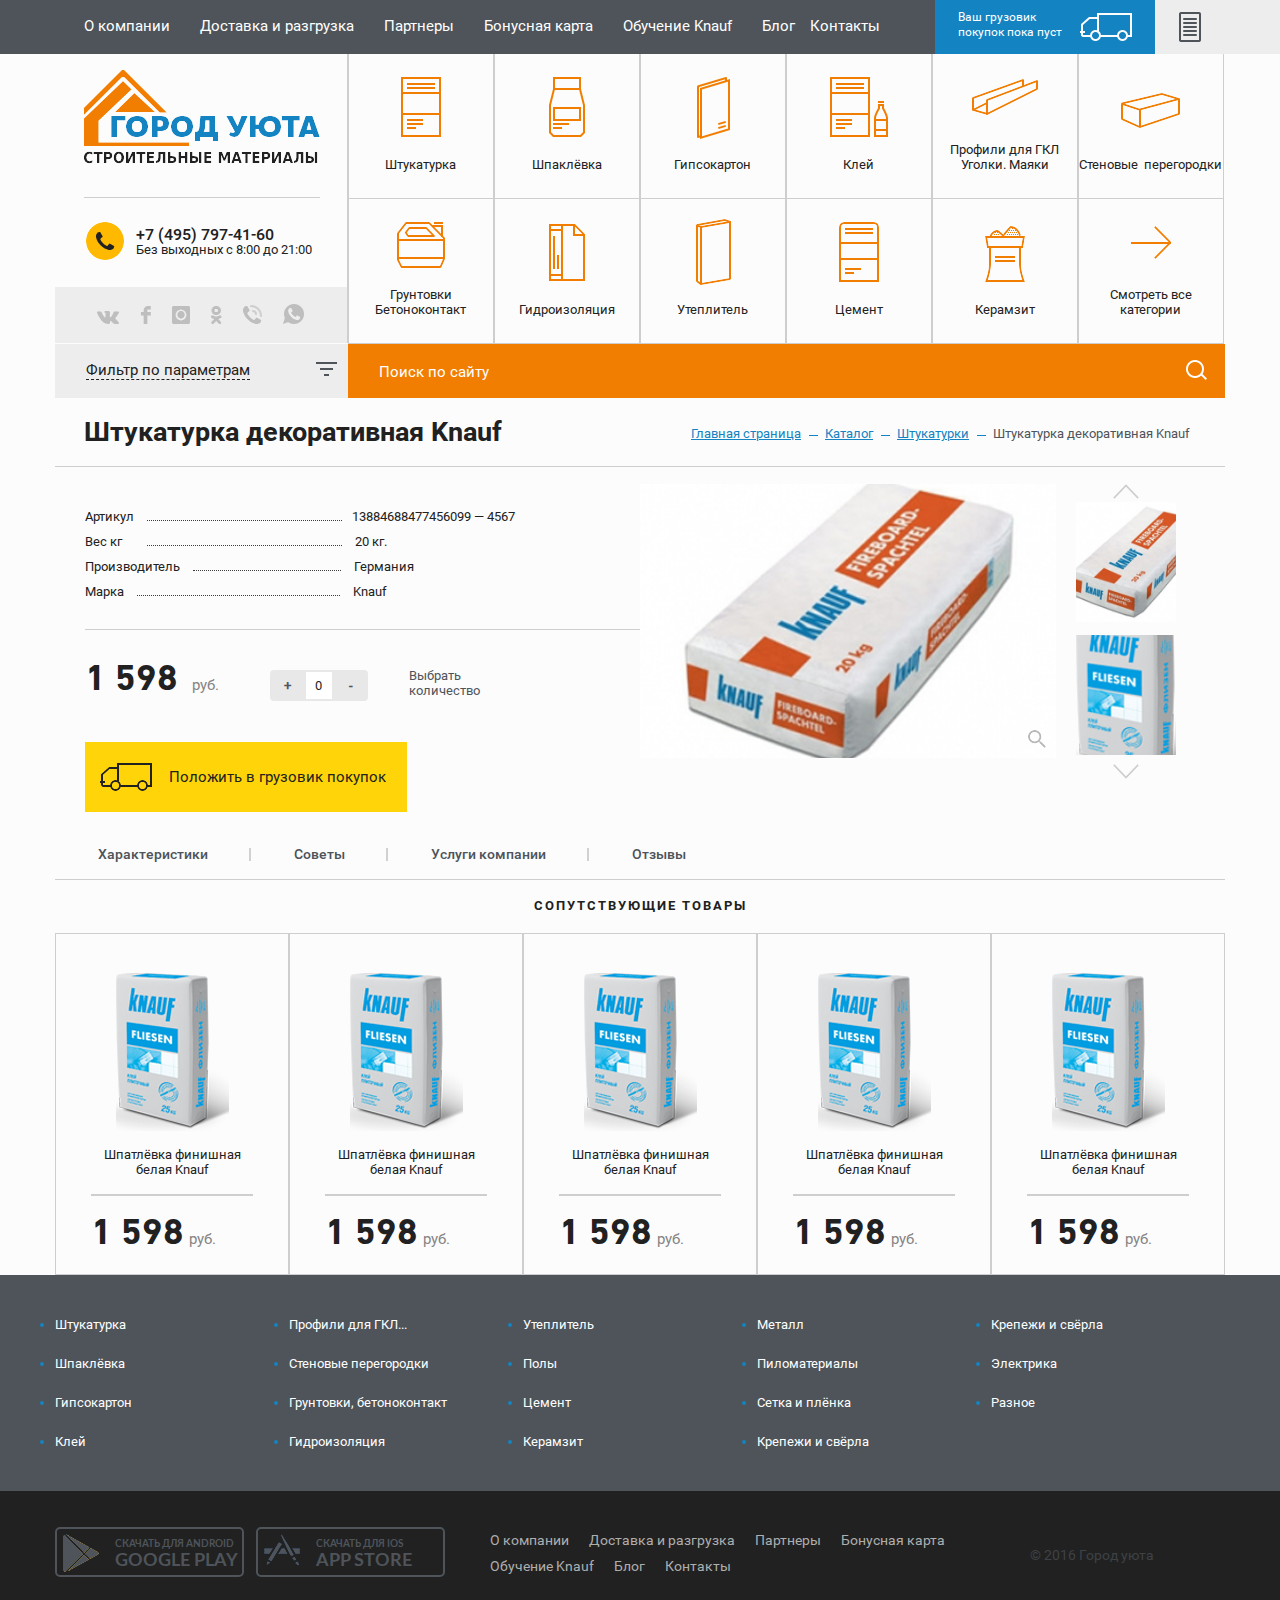
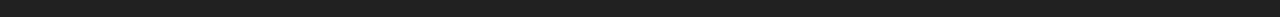
<file: item.html>
<!DOCTYPE html>
  <html lang="ru">
    <head>
      <meta charset="utf-8">
      <meta http-equiv="X-UA-Compatible" content="IE=edge">
      <meta name="viewport" content="width=device-width, initial-scale=1">
      <title>Город Уюта</title>

      <link href="css/bootstrap.css" rel="stylesheet">
      <link rel="stylesheet" type="text/css" href="css/style.css">
      <link rel="stylesheet" type="text/css" href="css/item.css">
	  <link href="css/lightbox.css" type="text/css" rel="stylesheet">

      <!-- HTML5 Shim and Respond.js IE8 support of HTML5 elements and media queries -->
      <!-- WARNING: Respond.js doesn't work if you view the page via file:// -->
      <!--[if lt IE 9]>
        <script src="https://oss.maxcdn.com/libs/html5shiv/3.7.0/html5shiv.js"></script>
        <script src="https://oss.maxcdn.com/libs/respond.js/1.4.2/respond.min.js"></script>
      <![endif]-->
    </head>
  <body>
    
    <div id="wrapper">
      <header class="header">
        <div class="top-menu">
          <div class="container">
            <div class="header-nav">
              <nav class="nav navbar">
                <div class="container-fluid">

                  <div class="navbar-header">
                    <button type="button" class="navbar-toggle collapsed" data-toggle="collapse" data-target="#main-menu" aria-expanded="false">
                    <span class="icon-bar"></span>
                    <span class="icon-bar"></span>
                    <span class="icon-bar"></span>
                   </button>
                  </div>

                  <div class="collapse navbar-collapse" id="main-menu">
                    <ul class="nav navbar-nav navbar-left">
                      <li><a href="#">О компании</a></li>
                      <li><a href="#">Доставка и разгрузка</a></li>
                      <li><a href="#">Партнеры</a></li>
                      <li><a href="#">Бонусная карта</a></li>
                      <li><a href="#">Обучение Knauf</a></li>
                      <li><a href="#">Блог</a></li>
                      <li><a href="#">Контакты</a></li>
                    </ul>
                  </div>
                </div>
              </nav>

              <div class="header-order">
                 <div class="basket">
                   <span>Ваш грузовик <br>покупок пока пуст</span>
                   <i></i>
                 </div>
                 <div class="list"></div>
              </div>  
            </div>
          </div>
        </div>
        
        <div class="header-inside">
          <div class="container">
            <div class="row">
              <div class="col-md-3 col-sm-4 logo-content">
                <div class="logo">
                  <a href="#"><img src="img/logo.png" alt=""></a>
                </div>
                <div class="phone-block">
                  <p class="phone-number">+7 (495) 797-41-60</p>
                  <span>Без выходных с 8:00 до 21:00</span>
                </div>
                <div class="social-block">
                  <ul>
                    <li><a class="sprite sprite-social_vk" href="#"></a></li>
                    <li><a class="sprite sprite-social_f" href="#"></a></li>
                    <li><a class="sprite sprite-social_un" href="#"></a></li>
                    <li><a class="sprite sprite-social_odn" href="#"></a></li>
                    <li><a class="sprite sprite-social_phone" href="#"></a></li>
                    <li><a class="sprite sprite-social_phone2" href="#"></a></li>     
                  </ul>
                </div>
              </div>
              <div class="col-md-9 col-sm-8">
                <div class="category-content">
                  <ul class="good-list">
                  <li class="good sprite-plaster" id="sprite-plaster-menu">
                    <a href="#" data-toggle="dropdown" id="sprite-plaste" class="dropdown-toggle">Штукатурка</a>
                    <ul class="dropdown-menu" aria-labelledby="sprite-plaste">
                      <li><a href="#">item</a></li>
                      <li><a href="#">item</a></li>
                      <li><a href="#">item</a></li>
                      <li><a href="#">item</a></li>
                    </ul>  
                  </li>
                  <li class="good sprite-bottle"><a data-toggle="dropdown" id="sprite-bottle" class="dropdown-toggle" href="#">Шпаклёвка</a>
                    <ul class="dropdown-menu" aria-labelledby="sprite-bottle">
                      <li><a href="#">item</a></li>
                      <li><a href="#">item</a></li>
                      <li><a href="#">item</a></li>
                      <li><a href="#">item</a></li>
                    </ul>  
                  </li>
                  <li class="good sprite-gypsum"><a href="#" id="sprite-gypsum" data-toggle="dropdown" class="dropdown-toggle">Гипсокартон</a>
                    <ul class="dropdown-menu" aria-labelledby="sprite-gypsum">
                      <li><a href="#">item</a></li>
                      <li><a href="#">item</a></li>
                      <li><a href="#">item</a></li>
                      <li><a href="#">item</a></li>
                    </ul> 
                  </li>

                  <li class="good sprite-kley"><a id="sprite-kley" data-toggle="dropdown" class="dropdown-toggle" href="#">Клей</a>
                    <ul class="dropdown-menu" aria-labelledby="sprite-kley">
                      <li><a href="#">item</a></li>
                      <li><a href="#">item</a></li>
                      <li><a href="#">item</a></li>
                      <li><a href="#">item</a></li>
                    </ul> 
                  </li>
                  <li class="good sprite-corner"><a href="#" id="sprite-corner" data-toggle="dropdown" class="dropdown-toggle big-str">Профили для ГКЛ Уголки. Маяки</a>
                    <ul class="dropdown-menu" aria-labelledby="sprite-corner">
                      <li><a href="#">item</a></li>
                      <li><a href="#">item</a></li>
                      <li><a href="#">item</a></li>
                      <li><a href="#">item</a></li>
                    </ul> 
                  </li>

                  <li class="good sprite-kub"><a href="#" id="sprite-kub" data-toggle="dropdown" class="dropdown-toggle big-str">Стеновые &nbsp;перегородки</a>
                    <ul class="dropdown-menu" aria-labelledby="sprite-kub">
                      <li><a href="#">item</a></li>
                      <li><a href="#">item</a></li>
                      <li><a href="#">item</a></li>
                      <li><a href="#">item</a></li>
                    </ul> 
                  </li>

                  <li class="good sprite-primer"><a href="#" id="sprite-primer" data-toggle="dropdown" class="dropdown-toggle big-str">Грунтовки Бетоноконтакт</a>
                    <ul class="dropdown-menu" aria-labelledby="sprite-primer">
                      <li><a href="#">item</a></li>
                      <li><a href="#">item</a></li>
                      <li><a href="#">item</a></li>
                      <li><a href="#">item</a></li>
                    </ul>
                  </li>

                  <li class="good sprite-gidro"><a href="#" id="sprite-gidro" data-toggle="dropdown" class="dropdown-toggle">Гидроизоляция</a>
                    <ul class="dropdown-menu" aria-labelledby="sprite-gidro">
                      <li><a href="#">item</a></li>
                      <li><a href="#">item</a></li>
                      <li><a href="#">item</a></li>
                      <li><a href="#">item</a></li>
                    </ul>
                  </li>
                  <li class="good sprite-heater"><a id="sprite-heater" href="#" data-toggle="dropdown" class="dropdown-toggle">Утеплитель</a>
                     <ul class="dropdown-menu" aria-labelledby="sprite-heater">
                      <li><a href="#">item</a></li>
                      <li><a href="#">item</a></li>
                      <li><a href="#">item</a></li>
                      <li><a href="#">item</a></li>
                    </ul>
                  </li>

                  <li class="good sprite-cement"><a id="sprite-cement" href="#" data-toggle="dropdown" class="dropdown-toggle">Цемент</a>
                    <ul class="dropdown-menu" aria-labelledby="sprite-cement">
                      <li><a href="#">item</a></li>
                      <li><a href="#">item</a></li>
                      <li><a href="#">item</a></li>
                      <li><a href="#">item</a></li>
                    </ul>
                  </li>
                  <li class="good sprite-colocol"><a href="#" id="sprite-colocol" data-toggle="dropdown" class="dropdown-toggle">Керамзит</a>
                    <ul class="dropdown-menu" aria-labelledby="sprite-colocol">
                      <li><a href="#">item</a></li>
                      <li><a href="#">item</a></li>
                      <li><a href="#">item</a></li>
                      <li><a href="#">item</a></li>
                    </ul>
                  </li>
                  <li class="good sprite-strela "><a href="#" class="dropdown-toggle">Смотреть все категории</a></li>
                </ul>
                </div>
              </div>
            </div>
          </div>
        </div>

      </header>

      <div class="filter-search">
        <div class="container">
          <div class="row">
            <div class="col-md-3">
              <div class="filter">
                <a href="#">Фильтр по параметрам</a>
              </div>
            </div>
            <div class="col-md-9">
              <form method="post" action="item.html" class="search-form">
                <input type="text" name="search" placeholder="Поиск по сайту">
                <button type="submit"></button>
              </form>
            </div>
          </div>


          <div class="sidebar">
          <form method="post">
            <h4>Сортировка</h4>
            
            <div class="checkbox-container">
              <div class="checkbox">
                <input type="checkbox" name="filter-popularity" id="filter-popularity">
                <label for="filter-popularity">Популярность</label>
              </div>

              <div class="checkbox">
                <input type="checkbox" name="filter-price" id="filter-price">
                <label for="filter-price">Цена</label>
              </div>
            </div>

            <h4>Марка</h4>
            
            <div class="checkbox-container">
              <div class="checkbox">
                <input type="checkbox" name="filter-knauf" id="filter-knauf">
                <label for="filter-knauf">Knauf</label>
              </div>

              <div class="checkbox">
                <input type="checkbox" name="filter-unis" id="filter-unis">
                <label for="filter-unis">Unis</label>
              </div>

              <div class="checkbox">
                <input type="checkbox" name="filter-russian" id="filter-russian">
                <label for="filter-russian">Руссиан</label>
              </div>

              <div class="checkbox">
                <input type="checkbox" name="filter-staratel" id="filter-staratel">
                <label for="filter-staratel">Старатели</label>
              </div>

               <div class="checkbox">
                <input type="checkbox" name="filter-volma" id="filter-volma">
                <label for="filter-volma">Волма</label>
              </div>
            </div>

            <h4>Цена</h4>
            
            <div class="form-group">
              <input type="text" name="form" placeholder="От">
              <input type="text" name="to" placeholder="До">
            </div>

            <h4>Вес</h4>
            
            <div class="checkbox-container">
              <div class="checkbox">
                <input type="checkbox" name="filter-10" id="filter-10">
                <label for="filter-10">10 кг.</label>
              </div>

              <div class="checkbox">
                <input type="checkbox" name="filter-25" id="filter-25">
                <label for="filter-25">25 кг.</label>
              </div>

              <div class="checkbox">
                <input type="checkbox" name="filter-30" id="filter-30">
                <label for="filter-30">30 кг.</label>
              </div>

               <div class="checkbox">
                <input type="checkbox" name="filter-50" id="filter-50">
                <label for="filter-50">50 кг.</label>
              </div>
            </div>
            <h4>Показать</h4>
            
            <div class="checkbox-container">
              <div class="checkbox">
                <input type="checkbox" name="filter-spec" id="filter-spec">
                <label for="filter-spec">спецпредложения</label>
              </div>

               <div class="checkbox">
                <input type="checkbox" name="filter-now" id="filter-now">
                <label for="filter-now">только новинки</label>
              </div>
            </div>

            <div class="button-container">
              <button type="submit">Сбросить фильтр</button>
            </div>

          </form>
        </div>
        
        </div>
      </div>
      
      <div class="item">
        <div class="container">
          <div class="title-block clearfix">
            <h2 class="title">Штукатурка декоративная Knauf</h2>
            <div class="bread-crumb">
              <ul>
                <li><a href="#">Главная страница</a></li>
                <li><a href="#">Каталог</a></li>
                <li><a href="#">Штукатурки</a></li>
                <li><a href="#" class="active">Штукатурка декоративная Knauf</a></li>
              </ul>
            </div>
          </div>

          <div class="item-content">
            <div class="row">
              <div class="col-md-6 col-sm-6">
                <ul class="list">
                  <li>Артикул <span></span><div>13884688477456099 — 4567</div></li>
                  <li>Вес кг <span></span><div> 20 кг.</div></li>
                  <li>Производитель <span></span><div> Германия</div></li>
                  <li>Марка <span></span> <div>Knauf</div></li>
                </ul>

                <div class="price-block">
                  <div class="row">
                    <div class="col-md-4 col-sm-4">
                      <h3>1 598 <span>руб.</span></h3>
                    </div>
                    <div class="col-md-3 col-sm-4">
                      <div class="col-block">
                        <button class="left-button" type="button">+</button>
                        <input class="col" type="text" name="col" value="0">
                        <button class="right-button" type="button">-</button>
                      </div>
                    </div> 
                    <div class="col-md-5 col-sm-4"> 
                      <p>Выбрать <span>количество</span></p>
                    </div>  
                  </div>  
                </div>
                <button class="add-to-basket">Положить в грузовик покупок</button>
              </div>
              <div class="col-md-6 col-sm-6">
        				<div id="slider" class="slider-container">
                  <div class="row">
                    <div class="col-md-9 col-sm-9 col-xs-9">
          				    <a class="slider-image" style="background-image: url('img/slaider-img.png');" href="img/slaider-img.png" data-lightbox="img/slaider-img.png" data-title="My caption"></a>
          				  </div>
                    
                    <div class="col-md-3 col-sm-3 col-xs-3">
            				  <div class="slider-wrapper">
              					<div class="slider-up-arrow"></div>
                					<div class="slider">
                					  <div class="slider-content">
                						<div class="slider-item" style="background-image: url(img/slaider-img.png);"></div>
                						<div class="slider-item" style="background-image: url(img/good.png)"></div>
                						<div class="slider-item" style="background-image: url(img/good.png)"></div>
                					  </div>
                					</div>
              					<div class="slider-down-arrow"></div>
            				  </div>
                    </div>

                  </div>
        				</div>
        		</div>
            </div>
          </div>

          <nav class="item-navigation">
            <ul class="clearfix">
              <li><a href="#">Характеристики</a></li>
              <li><a href="#">Советы </a></li>
              <li><a href="#">Услуги компании</a></li>
              <li><a href="#">Отзывы</a></li>
            </ul>
          </nav>
        </div>
        
      </div>
      
      <div class="show-all"><a href="#">СОПУТСТВУЮЩИЕ ТОВАРЫ</a></div>
      
      <div class="catalog-goods">
        <div class="container">
        <ul class="catalog-list catalog-widthout-border clearfix">
          <li>
              <div>
                <img src="img/good.png" alt="">
              </div>

              <div class="good-info">
                <div class="good-title">Шпатлёвка  финишная белая Knauf</div>
                <div class="price-content">
                  <h3 class="price">1 598<span>руб.</span></h3>
                </div>  
              </div>
              <div class="hover-block">
                <a href="#" class="text">Положить в грузовик покупок</a>
              </div>
          </li>
          <li>
              <div>
                <img src="img/good.png" alt="">
              </div>

              <div class="good-info">
                <div class="good-title">Шпатлёвка  финишная белая Knauf</div>
                <div class="price-content">
                  <h3 class="price">1 598<span>руб.</span></h3>
                </div>  
              </div>

              <div class="hover-block">
                <a href="#" class="text">Положить в грузовик покупок</a>
              </div>
          </li>
          <li>
              <div>
                <img src="img/good.png" alt="">
              </div>

              <div class="good-info">
                <div class="good-title">Шпатлёвка  финишная белая Knauf</div>
                <div class="price-content">
                  <h3 class="price">1 598<span>руб.</span></h3>
                </div>  
              </div>

              <div class="hover-block">
                <a href="#" class="text">Положить в грузовик покупок</a>
              </div>
          </li>
          <li>
              <div>
                <img src="img/good.png" alt="">
              </div>

              <div class="good-info ">
                <div class="good-title">Шпатлёвка  финишная белая Knauf</div>
                <div class="price-content">
                  <h3 class="price">1 598<span>руб.</span></h3>
                </div>  
              </div>

              <div class="hover-block">
                <a href="#" class="text">Положить в грузовик покупок</a>
              </div>
          </li>
          <li>
              <div>
                <img src="img/good.png" alt="">
              </div>

              <div class="good-info">
                <div class="good-title">Шпатлёвка  финишная белая Knauf</div>
                <div class="price-content">
                  <h3 class="price">1 598<span>руб.</span></h3>
                </div>  
              </div>

              <div class="hover-block">
                <a href="#" class="text">Положить в грузовик покупок</a>
              </div>
          </li>
        </ul>
        </div>
      </div>  
      
       <div class="catalog-menu clearfix">
          <div class="container">
              <div class="block">
                <ul>
                  <li><a href="#">Штукатурка</a></li>
                  <li><a href="#">Шпаклёвка</a></li>
                  <li><a href="#">Гипсокартон</a></li>
                  <li><a href="#">Клей</a></li>
                </ul>
              </div>
              <div class="block">
                <ul>
                  <li><a href="#">Профили для ГКЛ...</a></li>
                  <li><a href="#">Стеновые перегородки</a></li>
                  <li><a href="#">Грунтовки, бетоноконтакт</a></li>
                  <li><a href="#">Гидроизоляция</a></li>
                </ul>
              </div>
              <div class="block">
                <ul>
                  <li><a href="#">Утеплитель</a></li>
                  <li><a href="#">Полы</a></li>
                  <li><a href="#">Цемент</a></li>
                  <li><a href="#">Керамзит</a></li>
                </ul>
              </div>
              <div class="block">
                <ul>
                  <li><a href="#">Металл</a></li>
                  <li><a href="#">Пиломатериалы</a></li>
                  <li><a href="#">Сетка и плёнка</a></li>
                  <li><a href="#">Крепежи и свёрла</a></li>
                </ul>
              </div>

              <div class="block">
                <ul>
                  <li><a href="#">Крепежи и свёрла</a></li>
                  <li><a href="#">Электрика</a></li>
                  <li><a href="#">Разное</a></li>
                </ul>
              </div>
            </div>
        </div>

     <footer class="footer">
      <div class="container">
        <div class="row">
          <div class="col-lg-4 col-md-3 ">
            <div class="download clearfix">
              <div class="block google-play">
                <a href="#">скачать для Android <br><span>Google play</span></a>
              </div>
              <div class="block app-store">
                <a href="#">скачать для ios <br><span>app store</span></a>
              </div>
            </div>
          </div>
          <div class="col-lg-6 col-md-7">
            <div class="footer-menu">
              <ul>
                <li><a href="#">О компании</a></li>
                <li><a href="#">Доставка и разгрузка</a></li>
                <li><a href="#">Партнеры</a></li>
                <li><a href="#">Бонусная карта</a></li>
                <li><a href="#">Обучение Knauf</a></li>
                <li><a href="#">Блог</a></li>
                <li><a href="#">Контакты</a></li>
              </ul>
            </div>
          </div>
          <div class="col-lg-2 col-md-2">
            <a href="#" class="link">&copy; 2016 Город уюта</a>
          </div>
        </div>
      </div>
    </footer>
    </div>

    <script src="https://ajax.googleapis.com/ajax/libs/jquery/1.11.0/jquery.min.js"></script>
    <script src="js/bootstrap.js"></script>
	  <script src="js/lightbox.js"></script>
    <script type="text/javascript" src="js/main.js"></script>
	  <script> 
      renderSlider();
      itemCounter();      

    </script>
  </body>
</html>
</file>
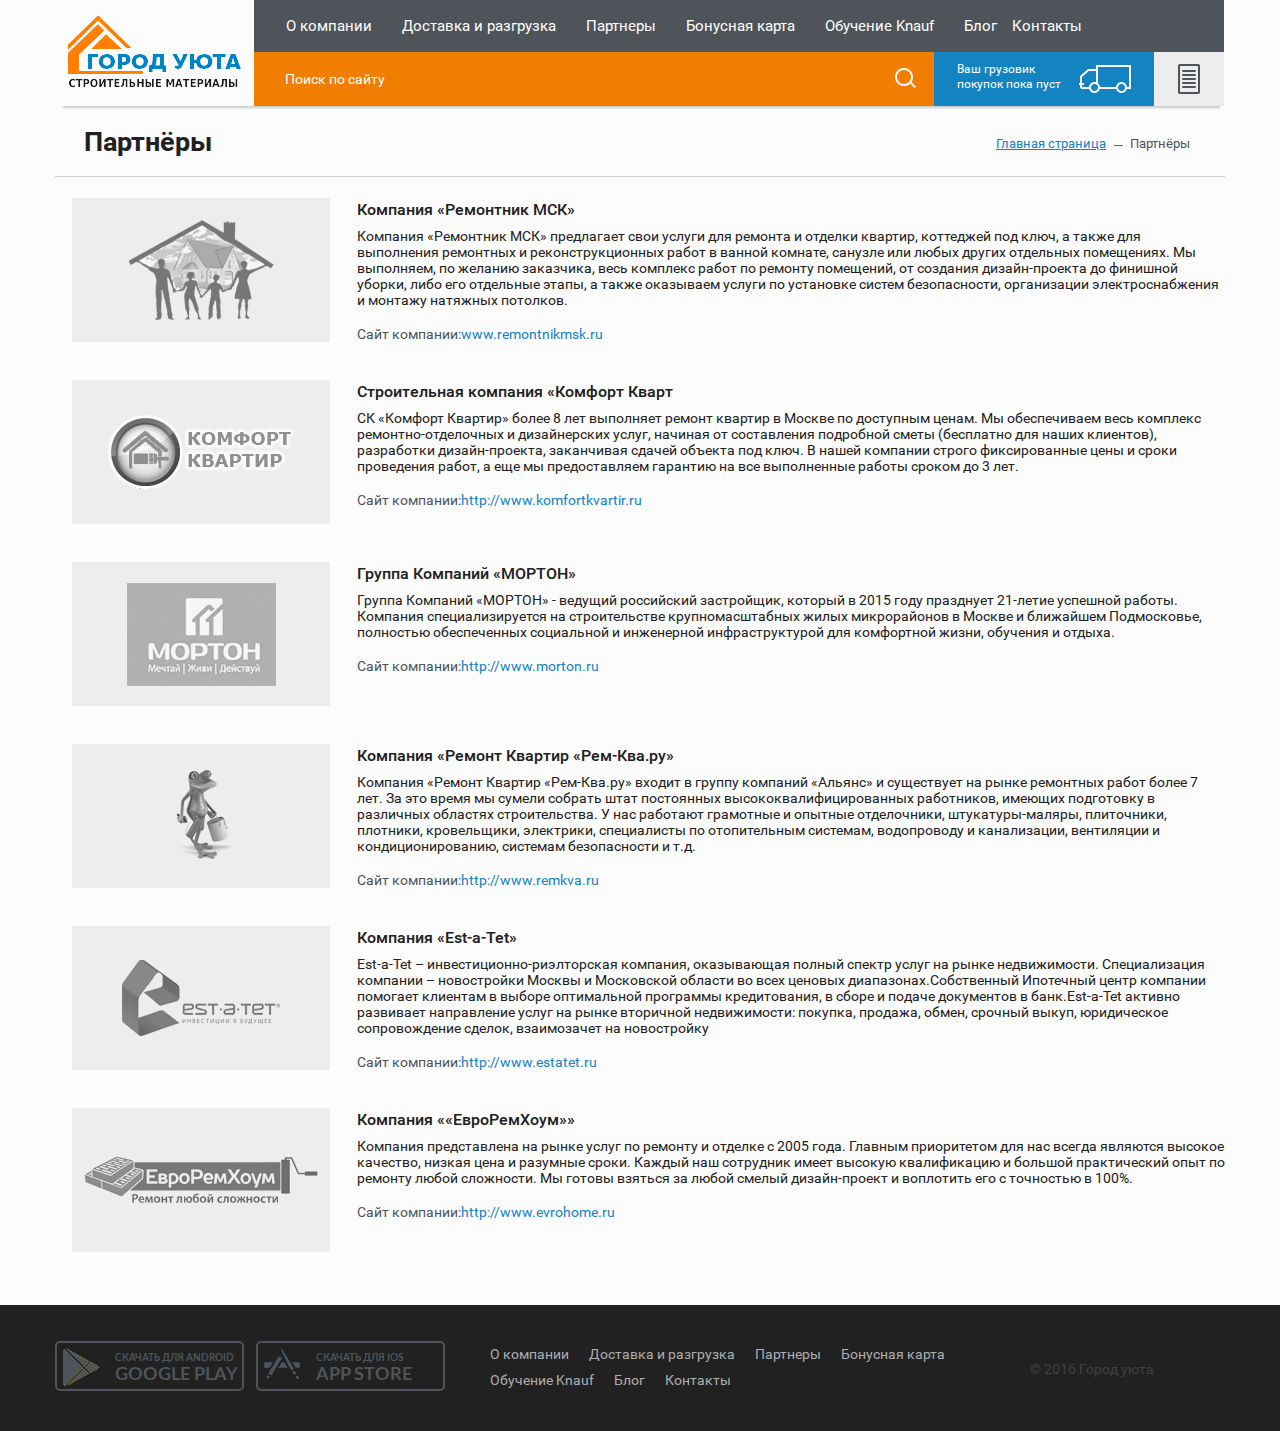
<file: partners.html>
<!DOCTYPE html>
  <html lang="ru">
    <head>
      <meta charset="utf-8">
      <meta http-equiv="X-UA-Compatible" content="IE=edge">
      <meta name="viewport" content="width=device-width, initial-scale=1">
      <title>Город Уюта</title>

      <link href="css/bootstrap.css" rel="stylesheet">
      <link rel="stylesheet" type="text/css" href="css/style-2.css">
      <link rel="stylesheet" type="text/css" href="css/partners.css">

      <!-- HTML5 Shim and Respond.js IE8 support of HTML5 elements and media queries -->
      <!-- WARNING: Respond.js doesn't work if you view the page via file:// -->
      <!--[if lt IE 9]>
        <script src="https://oss.maxcdn.com/libs/html5shiv/3.7.0/html5shiv.js"></script>
        <script src="https://oss.maxcdn.com/libs/respond.js/1.4.2/respond.min.js"></script>
      <![endif]-->
    </head>
  <body>
    
    <div id="wrapper">
    
    <header class="header-cart">
      <div class="container">
      
        <div class="logo">
            <a href="#"><img src="img/logo-small.png" alt=""></a>
        </div>  
        
        <div class="header-content">
        <div class="header-cart-menu">
          <nav class="nav navbar">
            <div class="container-fluid">

              <div class="navbar-header">
                <button type="button" class="navbar-toggle collapsed" data-toggle="collapse" data-target="#main-menu-2" aria-expanded="false">
                <span class="icon-bar"></span>
                <span class="icon-bar"></span>
                <span class="icon-bar"></span>
               </button>
              </div>

                <div class="collapse navbar-collapse" id="main-menu-2">
                  <ul class="nav navbar-nav clearfix">
                    <li><a href="#">О компании</a></li>
                    <li><a href="#">Доставка и разгрузка</a></li>
                    <li><a href="#">Партнеры</a></li>
                    <li><a href="#">Бонусная карта</a></li>
                    <li><a href="#">Обучение Knauf</a></li>
                    <li><a href="#">Блог</a></li>
                    <li><a href="#">Контакты</a></li>
                  </ul>
                </div>
              </div>
            </nav>
          </div>

          <div class="form-search clearfix">
            <div class="search-block">
              <form method="post" action="partners.html" class="search-form">
                <input type="text" name="search" placeholder="Поиск по сайту">
                <button type="submit"></button>
              </form>
            </div>
            
            <div class="order-block clearfix">
                 <div class="basket">
                   <span>Ваш грузовик <br>покупок пока пуст</span>
                   <i></i>
                 </div>
                 <div class="list"></div>
            </div>  
          </div>
        </div>  
      </div>
    </header>
    
    <div class="partners">
      <div class="container">
        <div class="title-block clearfix">
            <h2 class="title">Партнёры</h2>
            <div class="bread-crumb">
              <ul>
                <li><a href="#">Главная страница</a></li>
                <li><a href="#" class="active">Партнёры</a></li>
              </ul>
            </div>
        </div>
        
        <div class="partners-content"> 
            <ul>
              <li>
                <div class="row">
                  <div class="col-md-3 col-sm-4">
                    <div class="img-block"><img src="img/parthner-1.png" alt=""></div>
                  </div>
                  <div class="col-md-9 col-sm-8">
                    <div class="partners-text-block">
                      <h4>Компания «Ремонтник МСК»</h4>
                      <p>Компания «Ремонтник МСК» предлагает свои услуги для ремонта и отделки квартир, коттеджей под ключ, а также для выполнения 
                      ремонтных и реконструкционных работ в ванной комнате, санузле или любых других отдельных помещениях. Мы выполняем, 
                      по желанию заказчика, весь комплекс работ по ремонту помещений, от создания дизайн-проекта до финишной уборки, 
                      либо его отдельные этапы, а также оказываем услуги по установке систем безопасности, организации электроснабжения и монтажу 
                      натяжных потолков.</p>

                      <span>Сайт компании:<a href="www.remontnikmsk.ru">www.remontnikmsk.ru</a></span>
                    </div>
                  </div>
                </div>
              </li>

              <li>
                <div class="row">
                  <div class="col-md-3 col-sm-4">
                    <div class="img-block"><img src="img/parthner-2.png" alt=""></div>
                  </div>
                  <div class="col-md-9 col-sm-8">
                    <div class="partners-text-block">
                      <h4>Cтроительная компания «Комфорт Кварт</h4>
                      <p>СК «Комфорт Квартир» более 8 лет выполняет ремонт квартир в Москве по доступным ценам. Мы обеспечиваем весь комплекс 
                      ремонтно-отделочных и дизайнерских услуг, начиная от составления подробной сметы (бесплатно для наших клиентов),  разработки 
                      дизайн-проекта, заканчивая сдачей объекта под ключ. В нашей компании  строго фиксированные цены и сроки проведения работ, 
                      а еще мы предоставляем гарантию на все выполненные работы сроком до 3 лет.</p>

                      <span>Сайт компании:<a href="http://www.komfortkvartir.ru">http://www.komfortkvartir.ru</a></span>
                    </div>
                  </div>
                </div>
              </li>

              <li>
                <div class="row">
                <div class="col-md-3 col-sm-4">
                  <div class="img-block"><img src="img/parthner-3.png" alt=""></div>
                </div>
                <div class="col-md-9 col-sm-8">
                  <div class="partners-text-block">
                    <h4>Группа Компаний «МОРТОН»</h4>
                    <p>Группа Компаний «МОРТОН» - ведущий российский застройщик, который в 2015 году празднует 21-летие успешной работы. 
                    Компания специализируется на строительстве крупномасштабных жилых микрорайонов в Москве и ближайшем Подмосковье, 
                    полностью обеспеченных социальной и инженерной инфраструктурой для комфортной жизни, обучения и отдыха.</p>

                    <span>Сайт компании:<a href="http://www.morton.ru">http://www.morton.ru</a></span>
                  </div>
                </div>
                </div>
              </li>
              
              <li>
                <div class="row">
                <div class="col-md-3 col-sm-4">
                  <div class="img-block"><img src="img/parthner-4.png" alt=""></div>
                </div>
                <div class="col-md-9 col-sm-8">
                  <div class="partners-text-block">
                    <h4>Компания «Ремонт Квартир «Рем-Ква.ру»</h4>
                    <p>Компания «Ремонт Квартир «Рем-Ква.ру» входит в группу компаний «Альянс» и существует на рынке ремонтных работ более 7 лет. 
                    За это время мы сумели собрать штат постоянных высококвалифицированных работников, имеющих подготовку в различных 
                    областях строительства. У нас работают грамотные и опытные отделочники, штукатуры-маляры, плиточники, плотники, 
                    кровельщики, электрики, специалисты по отопительным системам, водопроводу и канализации, вентиляции 
                    и кондиционированию, системам безопасности и т.д.</p>

                    <span>Сайт компании:<a href="http://www.remkva.ru">http://www.remkva.ru</a></span>
                  </div>
                </div>
                </div>
              </li>
              
              <li>
                <div class="row">
                <div class="col-md-3 col-sm-4">
                  <div class="img-block"><img src="img/parthner-5.png" alt=""></div>
                </div>
                <div class="col-md-9 col-sm-8">
                  <div class="partners-text-block">
                    <h4>Компания «Est-a-Tet»</h4>
                    <p>Est-a-Tet – инвестиционно-риэлторская компания, оказывающая полный спектр услуг на рынке недвижимости. Специализация 
                    компании – новостройки Москвы и Московской области во всех ценовых диапазонах.Собственный Ипотечный центр компании 
                    помогает клиентам в выборе оптимальной программы кредитования, в сборе и подаче документов в банк.Est-a-Tet активно 
                    развивает направление услуг на рынке вторичной недвижимости: покупка, продажа, обмен, срочный выкуп, юридическое 
                    сопровождение сделок, взаимозачет на новостройку</p>

                    <span>Сайт компании:<a href="http://www.estatet.ru">http://www.estatet.ru</a></span>
                  </div>
                </div>
                </div>
              </li>

              <li>
                <div class="row">
                <div class="col-md-3 col-sm-4">
                  <div class="img-block"><img src="img/parthner-6.png" alt=""></div>
                </div>
                <div class="col-md-9 col-sm-8">
                  <div class="partners-text-block">
                    <h4>Компания ««ЕвроРемХоум»»</h4>
                    <p>Компания представлена на рынке услуг по ремонту и отделке с 2005 года. Главным приоритетом для нас всегда являются высокое 
                    качество, низкая цена и разумные сроки. Каждый наш сотрудник имеет высокую квалификацию и большой практический опыт по 
                    ремонту любой сложности. Мы готовы взяться за любой смелый дизайн-проект и воплотить его с точностью в 100%.</p>

                    <span>Сайт компании:<a href="http://www.evrohome.ru">http://www.evrohome.ru</a></span>
                  </div>
                </div>
                </div>
              </li>


            </ul>
        </div>

      </div>
    </div>

  <footer class="footer">
    <div class="container">
      <div class="row">
        <div class="col-lg-4 col-md-3 ">
          <div class="download clearfix">
            <div class="block google-play">
              <a href="#">скачать для Android <br><span>Google play</span></a>
            </div>
            <div class="block app-store">
              <a href="#">скачать для ios <br><span>app store</span></a>
            </div>
          </div>
        </div>
        <div class="col-lg-6 col-md-7">
          <div class="footer-menu">
            <ul>
              <li><a href="#">О компании</a></li>
              <li><a href="#">Доставка и разгрузка</a></li>
              <li><a href="#">Партнеры</a></li>
              <li><a href="#">Бонусная карта</a></li>
              <li><a href="#">Обучение Knauf</a></li>
              <li><a href="#">Блог</a></li>
              <li><a href="#">Контакты</a></li>
            </ul>
          </div>
        </div>
        <div class="col-lg-2 col-md-2">
          <a href="#" class="link">&copy; 2016 Город уюта</a>
        </div>
      </div>
    </div>
  </footer>
    </div>

    <script src="https://ajax.googleapis.com/ajax/libs/jquery/1.11.0/jquery.min.js"></script>
    <script src="js/bootstrap.js"></script>
    

  </body>
</html>
</file>
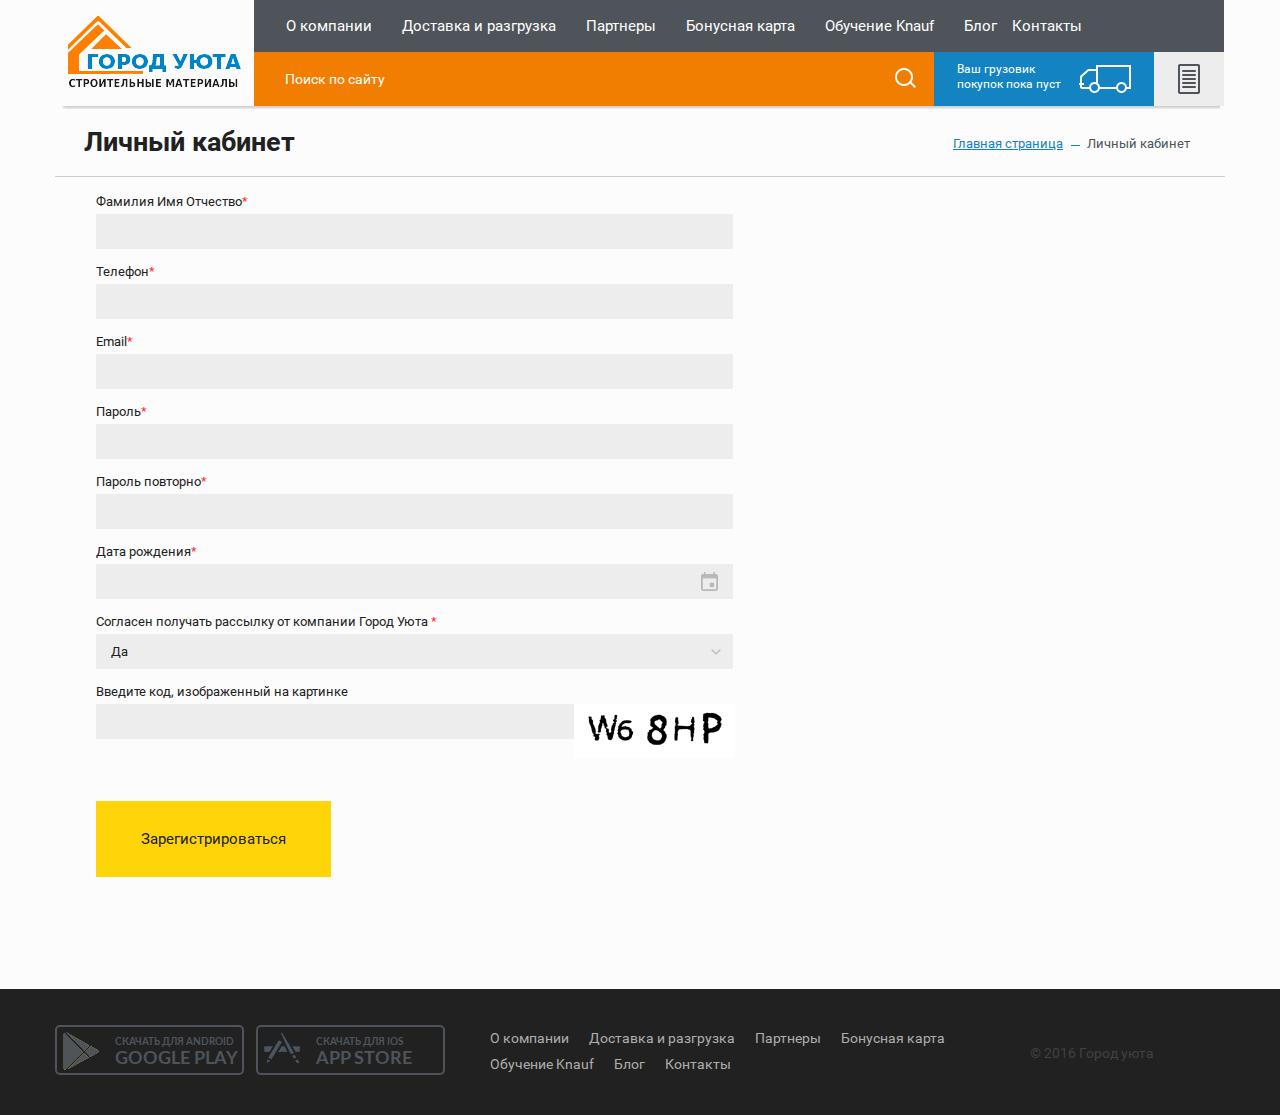
<file: registration.html>
<!DOCTYPE html>
  <html lang="ru">
    <head>
      <meta charset="utf-8">
      <meta http-equiv="X-UA-Compatible" content="IE=edge">
      <meta name="viewport" content="width=device-width, initial-scale=1">
      <title>Город Уюта</title>
      
      <link rel="stylesheet" type="text/css" href="css/jquery-ui.css">
      <link href="css/bootstrap.css" rel="stylesheet">
      <link rel="stylesheet" type="text/css" href="css/style-2.css">
      <link rel="stylesheet" type="text/css" href="css/account.css">

      <!-- HTML5 Shim and Respond.js IE8 support of HTML5 elements and media queries -->
      <!-- WARNING: Respond.js doesn't work if you view the page via file:// -->
      <!--[if lt IE 9]>
        <script src="https://oss.maxcdn.com/libs/html5shiv/3.7.0/html5shiv.js"></script>
        <script src="https://oss.maxcdn.com/libs/respond.js/1.4.2/respond.min.js"></script>
      <![endif]-->
    </head>
  <body>
    
    <div id="wrapper">
    
    <header class="header-cart">
      <div class="container">
      
        <div class="logo">
            <a href="#"><img src="img/logo-small.png" alt=""></a>
        </div>  
        
        <div class="header-content">
        <div class="header-cart-menu">
          <nav class="nav navbar">
            <div class="container-fluid">

              <div class="navbar-header">
                <button type="button" class="navbar-toggle collapsed" data-toggle="collapse" data-target="#main-menu-2" aria-expanded="false">
                <span class="icon-bar"></span>
                <span class="icon-bar"></span>
                <span class="icon-bar"></span>
               </button>
              </div>

                <div class="collapse navbar-collapse" id="main-menu-2">
                  <ul class="nav navbar-nav clearfix">
                    <li><a href="#">О компании</a></li>
                    <li><a href="#">Доставка и разгрузка</a></li>
                    <li><a href="#">Партнеры</a></li>
                    <li><a href="#">Бонусная карта</a></li>
                    <li><a href="#">Обучение Knauf</a></li>
                    <li><a href="#">Блог</a></li>
                    <li><a href="#">Контакты</a></li>
                  </ul>
                </div>
              </div>
            </nav>
          </div>

          <div class="form-search clearfix">
            <div class="search-block">
              <form method="post" action="registration.html" class="search-form">
                <input type="text" name="search" placeholder="Поиск по сайту">
                <button type="submit"></button>
              </form>
            </div>
            
            <div class="order-block">
                 <div class="basket">
                   <span>Ваш грузовик <br>покупок пока пуст</span>
                   <i></i>
                 </div>
                 <div class="list"></div>
            </div>  
          </div>
        </div>  
      </div>
    </header>
    
    <div class="account">
      <div class="container">
        <div class="title-block clearfix">
            <h2 class="title">Личный кабинет</h2>
            <div class="bread-crumb">
              <ul>
                <li><a href="#">Главная страница</a></li>
                <li><a href="#" class="active">Личный кабинет</a></li>
              </ul>
            </div>
          </div>

          <div class="form-block registration">
            <div class="row">
              <div class="col-sm-7">
                <form method="post" action="registration.html">
                  <div class="form-group">
                    <label for="account-full-name">Фамилия Имя Отчество<span>*</span></label>
                    <input type="text" id="account-full-name" name="account-full-name" value="" />
                  </div>

                  <div class="form-group">
                    <label for="account-phone">Телефон<span>*</span></label>
                    <input type="text" id="account-phone" name="account-phon" value="" />
                  </div>

                  <div class="form-group">
                    <label for="account-email">Email<span>*</span></label>
                    <input type="email" id="account-email" name="count-email" value="" />
                  </div>

                  <div class="form-group">
                    <label for="account-password">Пароль<span>*</span></label>
                    <input type="email" id="account-password" name="account-password" value="" />
                  </div>

                  <div class="form-group">
                    <label for="account-password-2">Пароль повторно<span>*</span></label>
                    <input type="email" id="account-password-2" name="account-password-2" value="" />
                  </div>
                  
                  <div class="form-group">
                    <label for="account-date">Дата рождения<span>*</span></label>
                    <div class="data-birth"><input type="text" name="account-date" id="account-date" value=""></div>
                  </div>
                  
                  <div class="form-group">
                    <label for="account-ask">Согласен получать рассылку от компании Город Уюта <span>*</span></label>
                    <select id="account-ask">
                      <option>Да</option>
                      <option>нет</option>
                    </select>
                  </div>
                  
                  <div class="form-group">
                    <label>Введите код, изображенный на картинке</label>
                    <div class="captcha">
                      <div class="row">
                        <div class="col-md-9 col-sm-8">
                          <input type="text" name="captcha">
                        </div>
                        <div class="col-md-3 col-sm-4">
                          <div class="captcha-block">
                            <img src="img/captcha.png" alt="">
                          </div>
                        </div>
                      </div>
                    </div>
                  </div>

                  <div class="button-control">
                    <button type="submit" class="button-style-3">Зарегистрироваться</button>
                  </div>

                </form>
              </div>
            </div>
          </div>
      </div>
    </div>

   <footer class="footer">
      <div class="container">
        <div class="row">
          <div class="col-lg-4 col-md-3 ">
            <div class="download clearfix">
              <div class="block google-play">
                <a href="#">скачать для Android <br><span>Google play</span></a>
              </div>
              <div class="block app-store">
                <a href="#">скачать для ios <br><span>app store</span></a>
              </div>
            </div>
          </div>
          <div class="col-lg-6 col-md-7">
            <div class="footer-menu">
              <ul>
                <li><a href="#">О компании</a></li>
                <li><a href="#">Доставка и разгрузка</a></li>
                <li><a href="#">Партнеры</a></li>
                <li><a href="#">Бонусная карта</a></li>
                <li><a href="#">Обучение Knauf</a></li>
                <li><a href="#">Блог</a></li>
                <li><a href="#">Контакты</a></li>
              </ul>
            </div>
          </div>
          <div class="col-lg-2 col-md-2">
            <a href="#" class="link">&copy; 2016 Город уюта</a>
          </div>
        </div>
      </div>
    </footer>
    </div>

    <script src="https://ajax.googleapis.com/ajax/libs/jquery/1.11.0/jquery.min.js"></script>
    <script src="js/bootstrap.js"></script>
    <script type="text/javascript" src="js/jquery-ui.js"></script>
    <script type="text/javascript">
      $( function() {
        $( "#account-date" ).datepicker();
      } );
    </script>

  </body>
</html>

<!--
  .item-content
  padding: 17px 30px
  .list
    li 
      span
        width: 195px
        display: inline-block
-->
</file>
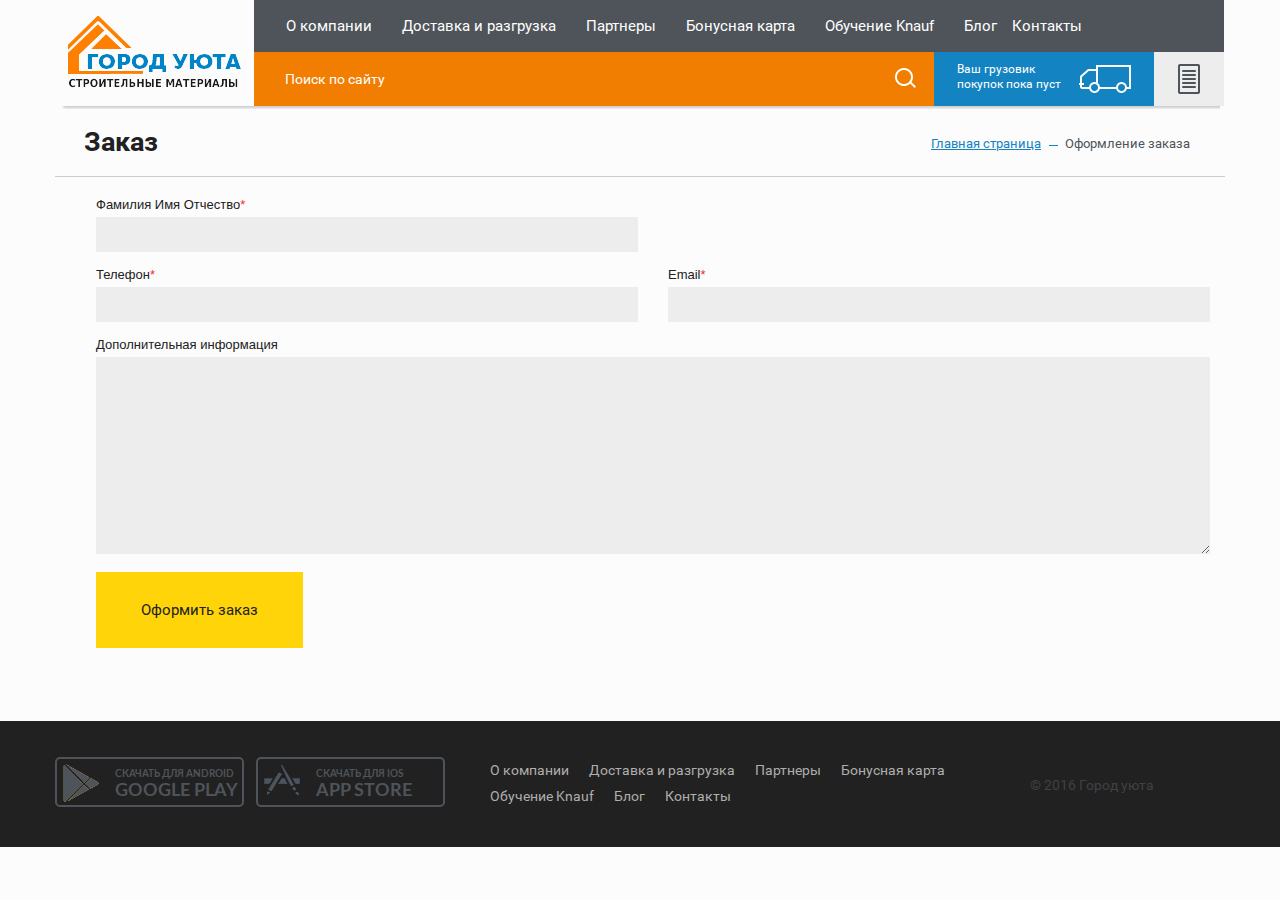
<file: zakaz.html>
<!DOCTYPE html>
  <html lang="ru">
    <head>
      <meta charset="utf-8">
      <meta http-equiv="X-UA-Compatible" content="IE=edge">
      <meta name="viewport" content="width=device-width, initial-scale=1">
      <title>Город Уюта</title>

      <link href="css/bootstrap.css" rel="stylesheet">
      <link rel="stylesheet" type="text/css" href="css/style-2.css">
      <link rel="stylesheet" type="text/css" href="css/zakaz.css">

      <!-- HTML5 Shim and Respond.js IE8 support of HTML5 elements and media queries -->
      <!-- WARNING: Respond.js doesn't work if you view the page via file:// -->
      <!--[if lt IE 9]>
        <script src="https://oss.maxcdn.com/libs/html5shiv/3.7.0/html5shiv.js"></script>
        <script src="https://oss.maxcdn.com/libs/respond.js/1.4.2/respond.min.js"></script>
      <![endif]-->
    </head>
  <body>
    
    <div id="wrapper">
    
    <header class="header-cart">
      <div class="container">
      
        <div class="logo">
            <a href="#"><img src="img/logo-small.png" alt=""></a>
        </div>  
        
        <div class="header-content">
        <div class="header-cart-menu">
          <nav class="nav navbar">
            <div class="container-fluid">

              <div class="navbar-header">
                <button type="button" class="navbar-toggle collapsed" data-toggle="collapse" data-target="#main-menu-2" aria-expanded="false">
                <span class="icon-bar"></span>
                <span class="icon-bar"></span>
                <span class="icon-bar"></span>
               </button>
              </div>

                <div class="collapse navbar-collapse" id="main-menu-2">
                  <ul class="nav navbar-nav clearfix">
                    <li><a href="#">О компании</a></li>
                    <li><a href="#">Доставка и разгрузка</a></li>
                    <li><a href="#">Партнеры</a></li>
                    <li><a href="#">Бонусная карта</a></li>
                    <li><a href="#">Обучение Knauf</a></li>
                    <li><a href="#">Блог</a></li>
                    <li><a href="#">Контакты</a></li>
                  </ul>
                </div>
              </div>
            </nav>
          </div>

          <div class="form-search clearfix">
            <div class="search-block">
              <form method="post" action="zakaz.html" class="search-form">
                <input type="text" name="search" placeholder="Поиск по сайту">
                <button type="submit"></button>
              </form>
            </div>
            
            <div class="order-block">
                 <div class="basket">
                   <span>Ваш грузовик <br>покупок пока пуст</span>
                   <i></i>
                 </div>
                 <div class="list"></div>
            </div>  
          </div>
        </div>  
      </div>
    </header>
    
    <div class="zakaz">
      <div class="container">
        <div class="title-block clearfix">
            <h2 class="title">Заказ</h2>
            <div class="bread-crumb">
              <ul>
                <li><a href="#">Главная страница</a></li>
                <li><a href="#" class="active">Оформление заказа</a></li>
              </ul>
            </div>
          </div>
          
          <form method="post" action="zakaz.html" class="zakaz-form">
            <div class="row">
              <div class="col-sm-6">
                <div class="form-group">
                  <label for="zakaz-full-name">Фамилия Имя Отчество<span>*</span></label>
                  <input type="text" id="zakaz-full-name" name="zakaz-full-name"/>
                </div>
              </div>
            </div>

            <div class="row"> 
              <div class="col-sm-6">
                <div class="form-group">
                  <label for="zakaz-phone">Телефон<span>*</span></label>
                  <input type="text" id="zakaz-phone" name="zakaz-phone"/>
                </div>
              </div>
              <div class="col-sm-6">
                <div class="form-group">
                  <label for="zakaz-email">Email<span>*</span></label>
                  <input type="email" id="zakaz-email" name="zakaz-email"/>
                </div>
              </div>
            </div>

            <div class="row">
              <div class="form-group">
                <label for="zakaz-info">Дополнительная информация</label>
                <textarea id="zakaz-info" name="zakaz-info">
                  
                </textarea>
              </div>
            </div>
            
            <div class="button-control">
              <button type="submit" class="button-style-3">Оформить заказ</button>
            </div>  

          </form>

      </div>
    </div>

    <footer class="footer">
      <div class="container">
        <div class="row">
          <div class="col-lg-4 col-md-3 ">
            <div class="download clearfix">
              <div class="block google-play">
                <a href="#">скачать для Android <br><span>Google play</span></a>
              </div>
              <div class="block app-store">
                <a href="#">скачать для ios <br><span>app store</span></a>
              </div>
            </div>
          </div>
          <div class="col-lg-6 col-md-7">
            <div class="footer-menu">
              <ul>
                <li><a href="#">О компании</a></li>
                <li><a href="#">Доставка и разгрузка</a></li>
                <li><a href="#">Партнеры</a></li>
                <li><a href="#">Бонусная карта</a></li>
                <li><a href="#">Обучение Knauf</a></li>
                <li><a href="#">Блог</a></li>
                <li><a href="#">Контакты</a></li>
              </ul>
            </div>
          </div>
          <div class="col-lg-2 col-md-2">
            <a href="#" class="link">&copy; 2016 Город уюта</a>
          </div>
        </div>
      </div>
    </footer>
    </div>

    <script src="https://ajax.googleapis.com/ajax/libs/jquery/1.11.0/jquery.min.js"></script>
    <script src="js/bootstrap.js"></script>
    

  </body>
</html>
</file>
<file: css/index.css>
.sidebar {
  display: none;
  width: 293px;
  background: #ededed;
  padding: 28px 0px 0px 35px;
  position: absolute;
  left: 0;
  top: 100%;
  z-index: 100; }
  .sidebar h4 {
    text-transform: uppercase;
    margin-bottom: 17px; }
  .sidebar .checkbox-container {
    margin-bottom: 38px; }
    .sidebar .checkbox-container .checkbox {
      margin-top: 0px; }
      .sidebar .checkbox-container .checkbox label {
        display: inline-block;
        cursor: pointer;
        position: relative;
        padding-left: 25px;
        margin-right: 15px;
        font: 13px "Roboto-regular", sans-serif;
        color: #4e545a;
        padding-top: 3px; }
        .sidebar .checkbox-container .checkbox label:before {
          content: " ";
          display: inline-block;
          width: 16px;
          height: 16px;
          margin-right: 10px;
          position: absolute;
          left: 0;
          bottom: 1px;
          background-color: #fff; }
      .sidebar .checkbox-container .checkbox input[type="checkbox"] {
        display: none; }
      .sidebar .checkbox-container .checkbox input[type=checkbox]:checked + label:before {
        content: "";
        background: url("../img/glaca.png") no-repeat;
        width: 19px;
        height: 19px;
        text-align: center;
        line-height: 15px; }
  .sidebar input[type="text"] {
    width: 165px;
    height: 27px;
    display: block;
    background: #fff;
    font: 13px "Roboto-regular", sans-serif;
    color: #aeb0b2;
    margin-bottom: 8px;
    padding-left: 5px;
    border: none; }
  .sidebar .button-container {
    margin-top: 43px;
    margin-bottom: 43px; }
    .sidebar .button-container button {
      padding: 11px 21px;
      background: #74b65f;
      color: #fff;
      font: 15px "Roboto-regular", sans-serif; }

.show-sidebar {
  display: block; }

.catalog-title {
  padding-left: 28px;
  min-height: 53px;
  padding-top: 8px; }
  .catalog-title a {
    float: right;
    font: 13px "Roboto-regular", sans-serif;
    color: #1383c2;
    border-bottom: 1px dashed #1383c2;
    position: relative;
    margin-right: 42px;
    display: inline-block;
    padding-top: 11px; }
    .catalog-title a:before {
      content: " ";
      display: block;
      width: 10px;
      height: 6px;
      background: url("../img/arrow_down.png") no-repeat;
      position: absolute;
      right: -17px;
      top: 18px; }
    .catalog-title a:hover {
      color: #0d4665;
      border-bottom: 1px dashed #0d4665; }

.catalog-content .catalog-list li {
  width: 20%;
  min-height: 342px;
  border: 1px solid #cecece;
  position: relative;
  padding: 0 35px;
  padding-top: 39px;
  float: left;
  text-align: center; }
  .catalog-content .catalog-list li .hover-block {
    display: block;
    padding: 197px 30px 0;
    text-align: center;
    color: #212121;
    display: none; }
    .catalog-content .catalog-list li .hover-block a {
      font: 13px "Roboto-regular", sans-serif;
      position: relative;
      color: #212121;
      display: block; }
      .catalog-content .catalog-list li .hover-block a:before {
        content: " ";
        display: block;
        width: 52px;
        height: 28px;
        background: url("../img/luggage-black.png") no-repeat;
        position: absolute;
        left: 50%;
        margin-left: -26px;
        top: -40px; }
  .catalog-content .catalog-list li:hover div.hover-block {
    display: block;
    width: 100%;
    height: 100%;
    position: absolute;
    z-index: 10;
    background: #ffb900;
    left: 0;
    top: 0;
    right: 0; }
  .catalog-content .catalog-list li .good-info {
    position: absolute;
    width: 100%;
    left: 0px;
    right: 0px;
    bottom: 13px; }
    .catalog-content .catalog-list li .good-info .good-title {
      font: 13px "Roboto-regular", sans-serif;
      color: #212121;
      text-align: center;
      position: relative;
      padding: 0 35px;
      margin-bottom: 10px; }
      .catalog-content .catalog-list li .good-info .good-title:before {
        content: " ";
        display: block;
        height: 2px;
        width: 162px;
        background: #cecece;
        position: absolute;
        bottom: -19px; }
    .catalog-content .catalog-list li .good-info .price-content {
      padding: 25px 35px 5px;
      position: relative; }
      .catalog-content .catalog-list li .good-info .price-content span.aktia {
        color: #ff3501;
        text-transform: uppercase;
        font: 11px "Roboto-medium", sans-serif;
        position: absolute;
        display: inline-block;
        top: 13px;
        left: 58px;
        display: none; }
      .catalog-content .catalog-list li .good-info .price-content h3.price {
        color: #212121;
        text-align: left;
        position: relative;
        display: block; }
        .catalog-content .catalog-list li .good-info .price-content h3.price span {
          font: 15px "Roboto-regular", sans-serif;
          color: #858383;
          padding-left: 5px; }
    .catalog-content .catalog-list li .good-info .deals {
      background: #ffd409;
      margin: 0px 8px; }
      .catalog-content .catalog-list li .good-info .deals span.aktia {
        display: block; }
      .catalog-content .catalog-list li .good-info .deals h3.price {
        color: #ff0000; }
        .catalog-content .catalog-list li .good-info .deals h3.price span {
          color: #ff0000; }
    .catalog-content .catalog-list li .good-info div.news {
      background: #4e545a;
      margin: 0px 8px; }
      .catalog-content .catalog-list li .good-info div.news span.aktia {
        display: block;
        color: #ffd409;
        left: 76px; }
      .catalog-content .catalog-list li .good-info div.news h3.price {
        color: #ffd409; }
        .catalog-content .catalog-list li .good-info div.news h3.price span {
          color: #ffd409; }
.catalog-content .catalog-list li.big {
  width: 40%; }
  .catalog-content .catalog-list li.big .good-info {
    padding: 5px 36px; }
    .catalog-content .catalog-list li.big .good-info:before {
      content: " ";
      display: block;
      width: 85%;
      height: 2px;
      background: #cecece;
      position: absolute;
      top: -13px;
      left: 35px; }
    .catalog-content .catalog-list li.big .good-info .good-title {
      float: left;
      text-align: left;
      padding-left: 0px; }
      .catalog-content .catalog-list li.big .good-info .good-title:before {
        display: none; }
    .catalog-content .catalog-list li.big .good-info .price-content {
      float: right;
      margin-top: 0;
      padding: 0; }
.catalog-content .catalog-widthout-border li:nth-child(5n) {
  border-right: none; }
.catalog-content .catalog-widthout-border li:nth-child(6n), .catalog-content .catalog-widthout-border li:first-child {
  border-left: none; }
.catalog-content .show-all {
  padding-top: 18px;
  padding-bottom: 20px;
  text-align: center; }
  .catalog-content .show-all a {
    font: bold 13px "Roboto-bold", sans-serif;
    color: #212121;
    letter-spacing: 2px;
    text-transform: uppercase;
    letter-spacing: 2px; }

.article-block .video-block img {
  width: 100%;
  height: auto; }
.article-block .article-slider {
  background: #65c8ff;
  text-align: left;
  height: 315px; }
  .article-block .article-slider .item {
    background: #65c8ff; }
    .article-block .article-slider .item .carousel-caption {
      position: static;
      text-align: left;
      padding-top: 40px;
      padding-left: 31px; }
      .article-block .article-slider .item .carousel-caption h4 {
        text-transform: uppercase;
        margin-bottom: 17px; }
      .article-block .article-slider .item .carousel-caption p {
        font: 14px "Roboto-regular", sans-serif;
        color: #212121;
        margin-bottom: 19px; }
      .article-block .article-slider .item .carousel-caption a {
        font: 13px "Roboto-regular", sans-serif;
        color: #3a647d;
        border-bottom: 1px solid #53a1cc;
        opacity: 0.7; }
        .article-block .article-slider .item .carousel-caption a:hover {
          color: #fff; }
  .article-block .article-slider .left, .article-block .article-slider .right {
    background: transparent; }
  .article-block .article-slider .left {
    left: 370px; }
  .article-block .article-slider .carousel-control {
    top: auto;
    bottom: 5px; }

.article-block-type-2 .article-slider {
  background: #ffb900; }
  .article-block-type-2 .article-slider .item {
    background: #ffb900; }
    .article-block-type-2 .article-slider .item .carousel-caption a {
      color: #7d5e18;
      border-color: #cc9509; }

.opinion {
  min-height: 307px;
  background: #ededed;
  border-top: 1px solid #cecece;
  padding-top: 43px; }
  .opinion #slaider-3 .carousel-caption {
    position: static;
    text-align: left; }
    .opinion #slaider-3 .carousel-caption .photo-content {
      text-align: center; }
      .opinion #slaider-3 .carousel-caption .photo-content img {
        border-radius: 50%; }
      .opinion #slaider-3 .carousel-caption .photo-content i {
        display: block;
        text-align: center;
        font: 13px "Roboto-italic", sans-serif;
        font-style: italic;
        margin-top: 18px;
        color: #212121; }
    .opinion #slaider-3 .carousel-caption h4 {
      text-transform: uppercase;
      margin-bottom: 14px;
      max-width: 650px; }
    .opinion #slaider-3 .carousel-caption p {
      font: 13px "Roboto-regular", sans-serif;
      color: #212121;
      margin-bottom: 22px;
      max-width: 650px; }
    .opinion #slaider-3 .carousel-caption a {
      font: 13px "Roboto-regular", sans-serif;
      color: #868686;
      border-bottom: 1px solid #868686; }
    .opinion #slaider-3 .carousel-caption button {
      background: #74b65f;
      width: 166px;
      height: 37px;
      text-align: center;
      display: block;
      margin-top: 18px;
      font: 500 15px "Roboto-regular", sans-serif; }
      .opinion #slaider-3 .carousel-caption button:hover {
        background: #649953; }
  .opinion #slaider-3 .carousel-control {
    background: transparent; }
  .opinion #slaider-3 .left {
    left: -100px; }
  .opinion #slaider-3 .right {
    right: -100px; }

.order {
  min-height: 270px;
  background: url("../img/order-bg.png") no-repeat;
  background-size: cover;
  width: 100%;
  padding-top: 43px; }
  .order h4 {
    text-align: center;
    text-transform: uppercase;
    color: #fff;
    margin-bottom: 119px; }
  .order .opinion-ocins-block li {
    width: 20%;
    float: left;
    position: relative; }
    .order .opinion-ocins-block li p {
      position: relative;
      color: #fff;
      font: 14px "Roboto-regular", sans-serif;
      text-align: center; }
      .order .opinion-ocins-block li p:before {
        content: " ";
        display: block;
        position: absolute;
        background-image: url("../img/order_icon.png");
        background-repeat: no-repeat;
        top: -60px;
        left: 50%; }
    .order .opinion-ocins-block li .sprite-order_basket:before {
      width: 41px;
      height: 31px;
      background-position: -5px -5px;
      margin-left: -21.5px; }
    .order .opinion-ocins-block li .sprite-order_form:before {
      width: 28px;
      height: 38px;
      background-position: -56px -5px;
      margin-left: -14px; }
    .order .opinion-ocins-block li .sprite-order_indicator:before {
      width: 28px;
      height: 38px;
      background-position: -5px -53px;
      margin-left: -14px; }
    .order .opinion-ocins-block li .sprite-order_list:before {
      width: 28px;
      height: 38px;
      background-position: -43px -53px;
      margin-left: -14px; }
    .order .opinion-ocins-block li .sprite-order_phone_ring:before {
      width: 38px;
      height: 38px;
      background-position: -94px -5px;
      margin-left: -18px; }
  .order .opinion-ocins-block li:not(:last-child):before {
    content: " ";
    display: block;
    position: absolute;
    height: 1px;
    width: 41px;
    background: #fff;
    right: -20px;
    top: -41px; }

@media(max-width: 1200px) {
  .catalog-content .catalog-list li .good-info .price-content h3.price {
    font-size: 30px; }
  .catalog-content .catalog-list li .good-info .good-title:before {
    width: 121px; }
  .catalog-content .catalog-list li .good-info .deals span.aktia {
    left: 32px; }
  .catalog-content .catalog-list li .good-info div.news span.aktia {
    left: 58px; }

  .article-block .article-slider {
    margin-top: -5px; }
    .article-block .article-slider .left {
      left: 0px; }

  .opinion #slaider-3 .left {
    left: -50px; }

  .opinion #slaider-3 .right {
    right: -50px; } }
@media(max-width: 992px) {
  .catalog-content .catalog-list {
    text-align: center;
    vertical-align: top; }
    .catalog-content .catalog-list li {
      width: 24.6%;
      border: 1px solid #cecece !important;
      float: none;
      display: inline-block;
      margin-bottom: 5px; }
      .catalog-content .catalog-list li .good-info .good-title:before {
        display: none; }
      .catalog-content .catalog-list li .good-info .price-content {
        padding: 25px 35px 5px !important;
        float: none; }
        .catalog-content .catalog-list li .good-info .price-content h3.price {
          font-size: 27px; }

  .big-element .catalog-list li {
    float: left;
    display: block; }
  .big-element .catalog-list li.big {
    width: 24.6%; }
    .big-element .catalog-list li.big div img {
      max-width: 125px;
      max-height: 161px; }
    .big-element .catalog-list li.big .good-info:before {
      display: none; }
    .big-element .catalog-list li.big .good-info {
      padding: 0px; }
      .big-element .catalog-list li.big .good-info .good-title {
        float: none;
        text-align: center;
        padding: 0px 35px; }
      .big-element .catalog-list li.big .good-info .price-content {
        float: none; }

  .article-block .article-slider .left {
    left: auto; }

  .opinion #slaider-3 .carousel-caption {
    text-align: center; }
    .opinion #slaider-3 .carousel-caption h4 {
      text-align: center;
      max-width: 100%; }
    .opinion #slaider-3 .carousel-caption p {
      max-width: 100%;
      padding-left: 20px;
      padding-right: 20px; }
    .opinion #slaider-3 .carousel-caption .button-container {
      text-align: center; }
      .opinion #slaider-3 .carousel-caption .button-container button {
        display: inline-block; }
  .opinion #slaider-3 .left {
    left: -44px; }
  .opinion #slaider-3 .right {
    right: -44px; } }
@media(max-width: 768px) {
  .slaider-block #slader-1 .item .carousel-caption {
    padding: 10px 0px;
    text-align: center; }
    .slaider-block #slader-1 .item .carousel-caption h1 {
      font-size: 25px;
      width: 100%;
      text-align: center; }
    .slaider-block #slader-1 .item .carousel-caption span {
      display: block; }
    .slaider-block #slader-1 .item .carousel-caption button {
      display: inline-block; }
  .slaider-block #slader-1 .carousel-indicators {
    display: none; }

  .catalog-content .catalog-list {
    text-align: center; }
    .catalog-content .catalog-list li {
      width: 32%; }
    .catalog-content .catalog-list li.big {
      width: 32%; }

  .opinion #slaider-3 .left {
    left: -24px; }
  .opinion #slaider-3 .right {
    right: -24px; } }
@media(max-width: 600px) {
  .catalog-content .catalog-list {
    text-align: center; }
    .catalog-content .catalog-list li {
      width: 49.5%; }
    .catalog-content .catalog-list li.big {
      width: 49.5%; }

  .catalog-title {
    text-align: center;
    margin-bottom: 10px;
    padding-left: 0px; }
    .catalog-title a {
      float: none;
      display: inline-block; }

  .article-block .article-slider {
    height: auto; }
    .article-block .article-slider .carousel-control {
      top: 50%; }
    .article-block .article-slider .left {
      left: -26px; }
    .article-block .article-slider .right {
      right: -26px; }
    .article-block .article-slider .item .carousel-caption {
      padding: 40px 30px; }

  .order .opinion-ocins-block li {
    width: 100%;
    margin-bottom: 100px; }
    .order .opinion-ocins-block li:not(:last-child):before {
      display: none; } }
@media(max-width: 400px) {
  .slaider-block #slader-1 .item .carousel-caption h1 {
    font-size: 20px;
    margin-bottom: 5px; }
  .slaider-block #slader-1 .item .carousel-caption span {
    font-size: 17px; }

  .catalog-content .catalog-list {
    text-align: center; }
    .catalog-content .catalog-list li {
      width: 70%;
      float: none;
      display: inline-block; }
    .catalog-content .catalog-list li.big {
      width: 70%; }

  .article-block .article-slider .carousel-control {
    top: 50%; }
  .article-block .article-slider .left {
    left: -11px; }
  .article-block .article-slider .right {
    right: -11px; }

  .opinion #slaider-3 .left {
    left: -15px; }
  .opinion #slaider-3 .right {
    right: -15px; } }

/*# sourceMappingURL=index.css.map */
</file>
<file: css/account.css>
.form-block {
  padding-left: 26px;
  padding-top: 17px; }
  .form-block .form-group {
    padding: 0 15px; }
    .form-block .form-group label {
      font: 500 13px "Roboto-regular", sans-serif;
      color: #212121;
      padding-bottom: 5px; }
      .form-block .form-group label span {
        color: #ff2626; }
    .form-block .form-group input[type="text"], .form-block .form-group input[type="email"], .form-block .form-group select {
      height: 35px;
      display: block;
      width: 100%;
      background: #ededed;
      border: none;
      padding-left: 15px;
      font: 13px "Roboto-regular", sans-serif; }
      .form-block .form-group input[type="text"]:focus::-webkit-input-placeholder, .form-block .form-group input[type="email"]:focus::-webkit-input-placeholder, .form-block .form-group select:focus::-webkit-input-placeholder {
        color: transparent; }
      .form-block .form-group input[type="text"]:focus::-moz-input-placeholder, .form-block .form-group input[type="email"]:focus::-moz-input-placeholder, .form-block .form-group select:focus::-moz-input-placeholder {
        color: transparent; }
      .form-block .form-group input[type="text"]:focus::-ms-input-placeholder, .form-block .form-group input[type="email"]:focus::-ms-input-placeholder, .form-block .form-group select:focus::-ms-input-placeholder {
        color: transparent; }
      .form-block .form-group input[type="text"]::-webkit-input-placeholder, .form-block .form-group input[type="email"]::-webkit-input-placeholder, .form-block .form-group select::-webkit-input-placeholder {
        color: #4e545a; }
      .form-block .form-group input[type="text"]::-moz-input-placeholder, .form-block .form-group input[type="email"]::-moz-input-placeholder, .form-block .form-group select::-moz-input-placeholder {
        color: #4e545a; }
    .form-block .form-group select {
      -webkit-appearance: none;
      -moz-appearance: none;
      text-indent: 0.01px;
      text-overflow: "";
      -ms-appearance: none;
      appearance: none !important;
      background-image: url("../img/arrow-down-grey.png");
      background-position: 98% center;
      background-repeat: no-repeat; }
    .form-block .form-group .data-birth {
      position: relative; }
      .form-block .form-group .data-birth:before {
        content: " ";
        display: block;
        background: url("../img/icon-date.png") no-repeat;
        width: 17px;
        height: 19px;
        position: absolute;
        right: 15px;
        top: 8px; }
  .form-block .button-control button {
    margin-left: 15px;
    margin-top: 25px; }

.footer {
  margin-top: 112px; }

@media(max-width: 400px) {
  .button-control {
    text-align: center; } }

/*# sourceMappingURL=account.css.map */
</file>
<file: css/blog-page.css>
.blog-page .block-page-content {
  padding-top: 27px;
  padding-left: 11px; }
  .blog-page .block-page-content div.date {
    color: #a1a1a1;
    font: 13px "Roboto-regular", sans-serif; }
  .blog-page .block-page-content h4 {
    margin-bottom: 6px; }
  .blog-page .block-page-content img {
    width: 100%;
    height: auto;
    margin-bottom: 19px; }
  .blog-page .block-page-content p {
    font: 13px "Roboto-regular", sans-serif;
    color: #212121;
    margin-bottom: 21px;
    line-height: 19px; }

.footer {
  margin-top: 25px; }

/*# sourceMappingURL=blog-page.css.map */
</file>
<file: css/blog.css>
.blog-content {
  padding-top: 25px; }
  .blog-content ul.list li {
    margin-bottom: 35px; }
    .blog-content ul.list li .img-block {
      padding-top: 11px;
      text-align: center; }
    .blog-content ul.list li .bloc-text-block {
      padding-left: 9px; }
      .blog-content ul.list li .bloc-text-block h4 {
        margin-bottom: 8px;
        margin-top: 1px; }
      .blog-content ul.list li .bloc-text-block p {
        margin-bottom: 18px;
        line-height: 17px; }
      .blog-content ul.list li .bloc-text-block p, .blog-content ul.list li .bloc-text-block span, .blog-content ul.list li .bloc-text-block a {
        font: 14px "Roboto-regular", sans-serif;
        color: #212121; }
      .blog-content ul.list li .bloc-text-block span.date {
        color: #a1a1a1;
        display: block; }
      .blog-content ul.list li .bloc-text-block a {
        color: #1383c2; }
  .blog-content .navigation {
    border-top: 1px solid #cecece;
    width: 100%;
    padding-top: 21px;
    padding-bottom: 17px; }
    .blog-content .navigation ul {
      float: right; }
      .blog-content .navigation ul li {
        float: left;
        color: #1383c2; }
        .blog-content .navigation ul li a {
          display: inline-block;
          padding: 0 8px;
          text-decoration: underline;
          font: 14px "Roboto-regular", sans-serif; }
      .blog-content .navigation ul li.space a {
        text-decoration: none; }
      .blog-content .navigation ul li.left a, .blog-content .navigation ul li.right a {
        font-size: 10px;
        padding-top: 2px; }
      .blog-content .navigation ul li.active a {
        color: #4e545a; }

.footer {
  margin-top: 0px; }

@media(max-width: 1200px) {
  .blog-content ul li .img-block img {
    width: 100%;
    height: auto; }
  .blog-content ul li .bloc-text-block {
    padding-left: 15px; } }
@media(max-width: 768px) {
  .blog-content ul li .img-block {
    margin-bottom: 15px; }
    .blog-content ul li .img-block img {
      width: 50%; }

  .partners-content ul li .bloc-text-block {
    padding: 0 15px; }
    .partners-content ul li .bloc-text-block h4 {
      text-align: center; } }
@media(max-width: 400px) {
  .blog-content ul li .img-block img {
    width: 90%; } }

/*# sourceMappingURL=blog.css.map */
</file>
<file: css/cart.css>
.cart-content .cart-block {
  padding-top: 21px; }
  .cart-content .cart-block ul li.title {
    padding-bottom: 20px; }
    .cart-content .cart-block ul li.title div {
      font: 500 17px "Roboto-medium", sans-serif;
      color: #212121;
      text-align: center; }
    .cart-content .cart-block ul li.title div.text-left {
      text-align: left; }
  .cart-content .cart-block ul li div img {
    max-width: 60px;
    max-height: 60px; }
  .cart-content .cart-block ul li div .cart-good-title {
    padding-left: 15px; }
  .cart-content .cart-block ul li div p {
    padding: 21px 0;
    font: 14px "Roboto-regular", sans-serif;
    color: #212121; }
  .cart-content .cart-block ul li div a {
    color: #ff0101;
    padding: 21px 0;
    font: 14px "Roboto-regular", sans-serif;
    display: block;
    text-decoration: underline;
    padding-right: 33px; }
  .cart-content .cart-block ul li .col-block {
    display: inline-block;
    position: relative;
    padding-top: 12px; }
    .cart-content .cart-block ul li .col-block .col {
      width: 30px;
      display: inline-block;
      height: 31px;
      border: 2px solid #e8e8e8;
      padding-left: 9px; }
    .cart-content .cart-block ul li .col-block button {
      height: 31px;
      width: 35px;
      background: #e8e8e8;
      color: #50565c;
      font-weight: bold; }
      .cart-content .cart-block ul li .col-block button:hover {
        background: #ffd409; }
    .cart-content .cart-block ul li .col-block button.left-button {
      border-radius: 4px 0px 0px 4px;
      margin-right: -4px; }
    .cart-content .cart-block ul li .col-block button.right-button {
      border-radius: 0px 4px 4px 0px;
      margin-left: -4px; }
  .cart-content .cart-block ul li:not(.title) {
    margin-bottom: 26px; }
.cart-content .button-block .advertising {
  padding: 40px 24px;
  background: #ededed; }
  .cart-content .button-block .advertising p {
    font: 15px "Roboto-regular", sans-serif;
    color: #4e545a; }
    .cart-content .button-block .advertising p a {
      color: #1383c2;
      text-decoration: underline; }
.cart-content .button-block .button-control .clean-basket {
  color: #1383c2;
  text-decoration: underline;
  font: 15px "Roboto-regular", sans-serif;
  display: block;
  text-align: right;
  padding-top: 52px; }
.cart-content .button-block .button-control .button-style-3 {
  margin-left: 30px;
  margin-top: 23px; }

.footer {
  margin-top: 107px; }

@media(max-width: 1200px) {
  .cart-content .button-block .button-control .button-cart {
    padding: 20px;
    margin-top: 31px; } }
@media(max-width: 991px) {
  .cart-content .button-block .button-control {
    text-align: center; }
    .cart-content .button-block .button-control .button-style-3 {
      margin: 20px 0; }
    .cart-content .button-block .button-control .clean-basket {
      text-align: center; } }
@media (max-width: 767px) {
  .cart-content .cart-block ul li.title {
    display: none; }
  .cart-content .cart-block ul li div div {
    text-align: center; }
  .cart-content .cart-block ul li div a {
    padding-right: 0px; } }

/*# sourceMappingURL=cart.css.map */
</file>
<file: css/catalog.css>
.title-block {
  padding: 18px 23px;
  overflow: hidden; }
  .title-block h2 {
    float: left;
    padding-left: 6px; }
  .title-block .bread-crumb {
    float: right;
    padding-top: 10px; }
    .title-block .bread-crumb ul {
      overflow: hidden; }
      .title-block .bread-crumb ul li {
        float: left;
        padding: 0 12px;
        position: relative; }
        .title-block .bread-crumb ul li:not(:last-child):before {
          content: " ";
          display: block;
          width: 9px;
          height: 1px;
          background: #1383c2;
          position: absolute;
          right: -4.5px;
          top: 9px; }
        .title-block .bread-crumb ul li a {
          font: 13px "Roboto-regular", sans-serif;
          color: #1383c2;
          text-decoration: underline; }
        .title-block .bread-crumb ul li a.active {
          color: #4e545a;
          text-decoration: none; }

.catalog .catalog-content p.text {
  font: 13px "Roboto-regular", sans-serif;
  color: #212121;
  margin-bottom: 19px;
  padding-left: 27px; }
.catalog .catalog-content .catalog-inside-block {
  position: relative; }
  .catalog .catalog-content .catalog-inside-block .show-menu {
    position: absolute;
    right: 15px;
    top: -25px;
    display: none;
    font: 13px "Roboto-regular", sans-serif;
    color: #1383c2;
    text-decoration: underline; }
    .catalog .catalog-content .catalog-inside-block .show-menu i {
      color: #000;
      font-size: 20px; }
  .catalog .catalog-content .catalog-inside-block .catalog-goods {
    float: left;
    width: 935px; }
    .catalog .catalog-content .catalog-inside-block .catalog-goods .catalog-list li {
      width: 25%;
      min-height: 342px;
      border: 1px solid #cecece;
      position: relative;
      padding: 0 35px;
      padding-top: 39px;
      float: left;
      text-align: center; }
      .catalog .catalog-content .catalog-inside-block .catalog-goods .catalog-list li .hover-block {
        display: block;
        padding: 197px 30px 0;
        text-align: center;
        color: #212121;
        display: none; }
        .catalog .catalog-content .catalog-inside-block .catalog-goods .catalog-list li .hover-block a {
          font: 13px "Roboto-regular", sans-serif;
          position: relative;
          color: #212121;
          display: block; }
          .catalog .catalog-content .catalog-inside-block .catalog-goods .catalog-list li .hover-block a:before {
            content: " ";
            display: block;
            width: 52px;
            height: 28px;
            background: url("../img/luggage-black.png") no-repeat;
            position: absolute;
            left: 50%;
            margin-left: -26px;
            top: -40px; }
      .catalog .catalog-content .catalog-inside-block .catalog-goods .catalog-list li:hover div.hover-block {
        display: block;
        width: 100%;
        height: 100%;
        position: absolute;
        z-index: 10;
        background: #ffb900;
        left: 0;
        top: 0;
        right: 0; }
      .catalog .catalog-content .catalog-inside-block .catalog-goods .catalog-list li .good-info {
        position: absolute;
        width: 100%;
        left: 0px;
        right: 0px;
        bottom: 13px; }
        .catalog .catalog-content .catalog-inside-block .catalog-goods .catalog-list li .good-info .good-title {
          font: 13px "Roboto-regular", sans-serif;
          color: #212121;
          text-align: center;
          position: relative;
          padding: 0 35px;
          margin-bottom: 10px; }
          .catalog .catalog-content .catalog-inside-block .catalog-goods .catalog-list li .good-info .good-title:before {
            content: " ";
            display: block;
            height: 2px;
            width: 162px;
            background: #cecece;
            position: absolute;
            bottom: -19px; }
        .catalog .catalog-content .catalog-inside-block .catalog-goods .catalog-list li .good-info .price-content {
          padding: 25px 35px 5px;
          position: relative; }
          .catalog .catalog-content .catalog-inside-block .catalog-goods .catalog-list li .good-info .price-content span.aktia {
            color: #ff3501;
            text-transform: uppercase;
            font: 11px "Roboto-medium", sans-serif;
            position: absolute;
            display: inline-block;
            top: 13px;
            left: 58px;
            display: none; }
          .catalog .catalog-content .catalog-inside-block .catalog-goods .catalog-list li .good-info .price-content h3.price {
            color: #212121;
            text-align: left;
            position: relative;
            display: block; }
            .catalog .catalog-content .catalog-inside-block .catalog-goods .catalog-list li .good-info .price-content h3.price span {
              font: 15px "Roboto-regular", sans-serif;
              color: #858383;
              padding-left: 5px; }
        .catalog .catalog-content .catalog-inside-block .catalog-goods .catalog-list li .good-info .deals {
          background: #ffd409;
          margin: 0px 8px; }
          .catalog .catalog-content .catalog-inside-block .catalog-goods .catalog-list li .good-info .deals span.aktia {
            display: block; }
          .catalog .catalog-content .catalog-inside-block .catalog-goods .catalog-list li .good-info .deals h3.price {
            color: #ff0000; }
            .catalog .catalog-content .catalog-inside-block .catalog-goods .catalog-list li .good-info .deals h3.price span {
              color: #ff0000; }
        .catalog .catalog-content .catalog-inside-block .catalog-goods .catalog-list li .good-info div.news {
          background: #4e545a;
          margin: 0px 8px; }
          .catalog .catalog-content .catalog-inside-block .catalog-goods .catalog-list li .good-info div.news span.aktia {
            display: block;
            color: #ffd409;
            left: 76px; }
          .catalog .catalog-content .catalog-inside-block .catalog-goods .catalog-list li .good-info div.news h3.price {
            color: #ffd409; }
            .catalog .catalog-content .catalog-inside-block .catalog-goods .catalog-list li .good-info div.news h3.price span {
              color: #ffd409; }
    .catalog .catalog-content .catalog-inside-block .catalog-goods .catalog-widthout-border li:nth-child(5n) {
      border-right: none; }
    .catalog .catalog-content .catalog-inside-block .catalog-goods .catalog-widthout-border li:nth-child(6n), .catalog .catalog-content .catalog-inside-block .catalog-goods .catalog-widthout-border li:first-child {
      border-left: none; }
    .catalog .catalog-content .catalog-inside-block .catalog-goods .show-all {
      padding-top: 18px;
      padding-bottom: 20px;
      text-align: center; }
      .catalog .catalog-content .catalog-inside-block .catalog-goods .show-all a {
        font: bold 13px "Roboto-bold", sans-serif;
        color: #212121;
        letter-spacing: 2px;
        text-transform: uppercase;
        letter-spacing: 2px; }
.catalog .catalog-content .sidebar {
  float: right;
  width: 235px;
  background: #ededed;
  padding: 43px 0px 0px 35px;
  border-left: 1px solid #cecece;
  height: 100%;
  position: absolute;
  right: 0;
  z-index: 10; }
  .catalog .catalog-content .sidebar h4 {
    text-transform: uppercase;
    margin-bottom: 17px; }
  .catalog .catalog-content .sidebar .checkbox {
    margin-top: 0px; }
    .catalog .catalog-content .sidebar .checkbox label {
      display: inline-block;
      cursor: pointer;
      position: relative;
      padding-left: 25px;
      margin-right: 15px;
      font: 13px "Roboto-regular", sans-serif;
      color: #4e545a;
      padding-top: 3px; }
      .catalog .catalog-content .sidebar .checkbox label:before {
        content: " ";
        display: inline-block;
        width: 16px;
        height: 16px;
        margin-right: 10px;
        position: absolute;
        left: 0;
        bottom: 1px;
        background-color: #fff; }
    .catalog .catalog-content .sidebar .checkbox input[type="checkbox"] {
      display: none; }
    .catalog .catalog-content .sidebar .checkbox input[type=checkbox]:checked + label:before {
      content: "";
      background: url("../img/glaca.png") no-repeat;
      width: 19px;
      height: 19px;
      text-align: center;
      line-height: 15px; }
  .catalog .catalog-content .sidebar input[type="text"] {
    width: 165px;
    height: 27px;
    display: block;
    background: #fff;
    font: 13px "Roboto-regular", sans-serif;
    color: #aeb0b2;
    margin-bottom: 8px;
    padding-left: 5px;
    border: none; }
  .catalog .catalog-content .sidebar .button-container {
    margin-top: 43px;
    margin-bottom: 43px; }
    .catalog .catalog-content .sidebar .button-container button {
      padding: 11px 21px;
      background: #74b65f;
      color: #fff;
      font: 15px "Roboto-regular", sans-serif; }
.catalog .catalog-content .navigation {
  border-right: 1px solid #cecece;
  border-top: 1px solid #cecece;
  width: 100%;
  padding-top: 21px;
  padding-bottom: 17px; }
  .catalog .catalog-content .navigation ul {
    float: right; }
    .catalog .catalog-content .navigation ul li {
      float: left;
      color: #1383c2; }
      .catalog .catalog-content .navigation ul li a {
        display: inline-block;
        padding: 0 8px;
        text-decoration: underline;
        font: 14px "Roboto-regular", sans-serif; }
    .catalog .catalog-content .navigation ul li.space a {
      text-decoration: none; }
    .catalog .catalog-content .navigation ul li.left a, .catalog .catalog-content .navigation ul li.right a {
      font-size: 10px;
      padding-top: 2px; }
    .catalog .catalog-content .navigation ul li.active a {
      color: #4e545a; }

.active {
  right: 0px !important;
  -webkit-transition: all 0.6s ease-in-out;
  -moz-transition: all 0.6s ease-in-out;
  -ms-transition: all 0.6s ease-in-out;
  transition: all 0.6s ease-in-out; }

.catalog-menu {
  padding: 42px 38px;
  background: #4e545a; }
  .catalog-menu .block {
    width: 20%;
    float: left; }
    .catalog-menu .block ul {
      list-style-type: disc; }
      .catalog-menu .block ul li {
        color: #1383c2;
        margin-bottom: 24px; }
        .catalog-menu .block ul li:last-child {
          margin-bottom: 0px; }
        .catalog-menu .block ul li a {
          font: 13px "Roboto-regular", sans-serif;
          color: #fff; }
          .catalog-menu .block ul li a:hover {
            color: #f17e00; }

@media(max-width: 1200px) {
  .catalog .catalog-content .catalog-inside-block .catalog-goods {
    width: 757px; }
    .catalog .catalog-content .catalog-inside-block .catalog-goods .catalog-list {
      text-align: center; }
      .catalog .catalog-content .catalog-inside-block .catalog-goods .catalog-list li {
        width: 32%;
        border: 1px solid #cecece !important;
        float: none;
        display: inline-block; }
        .catalog .catalog-content .catalog-inside-block .catalog-goods .catalog-list li .good-info .price-content {
          padding: 25px 35px 5px !important;
          float: none; }
          .catalog .catalog-content .catalog-inside-block .catalog-goods .catalog-list li .good-info .price-content h3.price {
            font-size: 27px; }
          .catalog .catalog-content .catalog-inside-block .catalog-goods .catalog-list li .good-info .price-content span.aktia {
            left: 32px; } }
@media(max-width: 992px) {
  .catalog .catalog-content .sidebar {
    position: absolute;
    right: -235px;
    -webkit-transition: all 0.6s ease-in-out;
    -moz-transition: all 0.6s ease-in-out;
    -ms-transition: all 0.6s ease-in-out;
    transition: all 0.6s ease-in-out; }

  .catalog .catalog-content .catalog-inside-block .show-menu {
    display: block; }
  .catalog .catalog-content .catalog-inside-block .catalog-goods {
    width: 100%; }
    .catalog .catalog-content .catalog-inside-block .catalog-goods .catalog-list li .good-info .good-title:before {
      display: none; }

  .catalog-menu {
    text-align: center; }
    .catalog-menu .block {
      width: 25%;
      float: none;
      display: inline-block;
      vertical-align: top;
      margin-bottom: 30px; }
      .catalog-menu .block ul {
        list-style-type: none; }
        .catalog-menu .block ul li {
          text-align: left; } }
@media(max-width: 768px) {
  .catalog-menu .block {
    margin-bottom: 38px;
    width: 100%; }
    .catalog-menu .block ul li {
      text-align: center; } }
@media(max-width: 600px) {
  .catalog .catalog-content .catalog-inside-block .catalog-goods .catalog-list li {
    width: 49%; } }
@media(max-width: 400px) {
  .catalog .catalog-content .catalog-inside-block .catalog-goods .catalog-list li {
    width: 70%; } }

/*# sourceMappingURL=catalog.css.map */
</file>
<file: css/contacts.css>
.contacts-content {
  padding: 22px 33px 0px; }
  .contacts-content h4 {
    padding-bottom: 10px; }
  .contacts-content ul {
    margin-bottom: 31px; }
    .contacts-content ul li {
      margin-bottom: 8px; }
  .contacts-content ul li, .contacts-content p {
    font: 13px "Roboto-regular", sans-serif;
    color: #212121; }
  .contacts-content .email-block {
    padding: 22px 35px;
    background: #ededed;
    margin-bottom: 24px; }
    .contacts-content .email-block p {
      line-height: 23px; }
      .contacts-content .email-block p span {
        color: #1383c2; }
  .contacts-content .dont-trouble {
    padding: 20px 25px;
    border: 1px dashed #d24a43;
    margin-bottom: 67px; }
  .contacts-content .type-pay {
    margin-bottom: 10px; }
  .contacts-content .pay {
    line-height: 18px; }

.map-block {
  margin-top: 44px; }
  .map-block img {
    width: 100%;
    height: auto; }

.footer {
  margin-top: -2px; }

@media(max-width: 991px) {
  .first-block {
    padding-right: 15px; } }
@media(max-width: 400px) {
  .contacts-content h4, .contacts-content ul li, .contacts-content p {
    text-align: center; } }

/*# sourceMappingURL=contacts.css.map */
</file>
<file: css/info-page.css>
.info-page .info-page-content {
  padding-left: 17px;
  padding-right: 17px;
  padding-top: 22px; }
  .info-page .info-page-content .description h4 {
    margin-bottom: 16px; }
  .info-page .info-page-content .description ul {
    margin-bottom: 13px; }
    .info-page .info-page-content .description ul li {
      margin-bottom: 9px;
      font: 13px "Roboto-medium", sans-serif;
      color: #212121; }
  .info-page .info-page-content .description p {
    margin-bottom: 9px;
    font: 14px "Roboto-medium", sans-serif;
    color: #212121; }
    .info-page .info-page-content .description p span {
      font-family: "Roboto-bold";
      font-weight: bold; }
  .info-page .info-page-content .advantage {
    padding-top: 12px; }
    .info-page .info-page-content .advantage h4 {
      margin-bottom: 16px; }
    .info-page .info-page-content .advantage .block {
      min-height: 144px;
      padding: 37px 33px 0px;
      text-align: center;
      color: #fff; }
      .info-page .info-page-content .advantage .block p {
        font: 500 17px "Roboto-medium", sans-serif;
        margin-bottom: 13px; }
      .info-page .info-page-content .advantage .block span {
        font: 13px "Roboto-regular", sans-serif; }
    .info-page .info-page-content .advantage .grey {
      background: #4e545a; }
    .info-page .info-page-content .advantage .blau {
      background: #1383c2; }
    .info-page .info-page-content .advantage .orange {
      background: #f17301; }
  .info-page .info-page-content .our-team {
    padding-top: 24px; }
    .info-page .info-page-content .our-team h4 {
      padding-bottom: 16px; }
    .info-page .info-page-content .our-team li {
      padding-right: 15px; }
      .info-page .info-page-content .our-team li img {
        margin-bottom: 10px; }
      .info-page .info-page-content .our-team li p, .info-page .info-page-content .our-team li div.team-name, .info-page .info-page-content .our-team li span {
        font: 14px "Roboto-regular", sans-serif;
        color: #212121;
        margin-bottom: 20px; }
      .info-page .info-page-content .our-team li div.team-name {
        margin-bottom: 4px; }
      .info-page .info-page-content .our-team li div.blau, .info-page .info-page-content .our-team li span.blau {
        color: #1383c2; }
    .info-page .info-page-content .our-team li.without-img {
      padding: 36px 23px 0px; }
      .info-page .info-page-content .our-team li.without-img p {
        margin-bottom: 7px; }

.footer {
  margin-top: 28px; }

@media(max-width: 1200px) {
  .info-page .info-page-content .our-team li img {
    width: 90%;
    height: auto; }

  .info-page .info-page-content .our-team li {
    padding: 0px;
    margin-bottom: 15px;
    text-align: center; }
    .info-page .info-page-content .our-team li p {
      padding: 0 40px; } }

/*# sourceMappingURL=info-page.css.map */
</file>
<file: css/item.css>
a:hover, a:focus {
  background-color: transparent; }

.sidebar {
  display: none;
  width: 293px;
  background: #ededed;
  padding: 28px 0px 0px 35px;
  position: absolute;
  left: 0;
  top: 100%;
  z-index: 100; }
  .sidebar h4 {
    text-transform: uppercase;
    margin-bottom: 17px; }
  .sidebar .checkbox-container {
    margin-bottom: 38px; }
    .sidebar .checkbox-container .checkbox {
      margin-top: 0px; }
      .sidebar .checkbox-container .checkbox label {
        display: inline-block;
        cursor: pointer;
        position: relative;
        padding-left: 25px;
        margin-right: 15px;
        font: 13px "Roboto-regular", sans-serif;
        color: #4e545a;
        padding-top: 3px; }
        .sidebar .checkbox-container .checkbox label:before {
          content: " ";
          display: inline-block;
          width: 16px;
          height: 16px;
          margin-right: 10px;
          position: absolute;
          left: 0;
          bottom: 1px;
          background-color: #fff; }
      .sidebar .checkbox-container .checkbox input[type="checkbox"] {
        display: none; }
      .sidebar .checkbox-container .checkbox input[type=checkbox]:checked + label:before {
        content: "";
        background: url("../img/glaca.png") no-repeat;
        width: 19px;
        height: 19px;
        text-align: center;
        line-height: 15px; }
  .sidebar input[type="text"] {
    width: 165px;
    height: 27px;
    display: block;
    background: #fff;
    font: 13px "Roboto-regular", sans-serif;
    color: #aeb0b2;
    margin-bottom: 8px;
    padding-left: 5px;
    border: none; }
  .sidebar .button-container {
    margin-top: 43px;
    margin-bottom: 43px; }
    .sidebar .button-container button {
      padding: 11px 21px;
      background: #74b65f;
      color: #fff;
      font: 15px "Roboto-regular", sans-serif; }

.show-sidebar {
  display: block; }

.title-block {
  padding: 18px 23px;
  overflow: hidden;
  border-bottom: 1px solid #cecece; }
  .title-block h2 {
    float: left;
    padding-left: 6px; }
  .title-block .bread-crumb {
    float: right;
    padding-top: 10px; }
    .title-block .bread-crumb ul {
      overflow: hidden; }
      .title-block .bread-crumb ul li {
        float: left;
        padding: 0 12px;
        position: relative; }
        .title-block .bread-crumb ul li:not(:last-child):before {
          content: " ";
          display: block;
          width: 9px;
          height: 1px;
          background: #1383c2;
          position: absolute;
          right: -4.5px;
          top: 9px; }
        .title-block .bread-crumb ul li a {
          font: 13px "Roboto-regular", sans-serif;
          color: #1383c2;
          text-decoration: underline; }
        .title-block .bread-crumb ul li a.active {
          color: #4e545a;
          text-decoration: none;
          cursor: default; }

.item .item-content {
  padding: 17px 30px; }
  .item .item-content .list {
    padding-top: 25px;
    padding-bottom: 20px;
    border-bottom: 1px solid #cecece; }
    .item .item-content .list li {
      font: 13px "Roboto-regular", sans-serif;
      color: #212121;
      margin-bottom: 10px; }
      .item .item-content .list li div {
        display: inline; }
      .item .item-content .list li span {
        margin: 0 10px;
        width: 195px;
        height: 1px;
        display: inline-block;
        border-bottom: 1px dotted #3c3c3c; }
    .item .item-content .list li:nth-child(2) span {
      margin-left: 22px; }
    .item .item-content .list li:nth-child(3) span {
      width: 148px; }
    .item .item-content .list li:nth-child(4) span {
      width: 203px; }
  .item .item-content .price-block {
    padding-top: 28px;
    margin-bottom: 40px; }
    .item .item-content .price-block h3 {
      display: inline; }
      .item .item-content .price-block h3 span {
        font: 15px "Roboto-regular", sans-serif;
        color: #858383;
        padding-left: 5px; }
    .item .item-content .price-block p {
      font: 13px "Roboto-regular", sans-serif;
      color: #4e545a;
      padding-top: 10px; }
      .item .item-content .price-block p span {
        display: block; }
    .item .item-content .price-block .col-block {
      display: inline-block;
      position: relative;
      padding-top: 12px; }
      .item .item-content .price-block .col-block .col {
        width: 30px;
        display: inline-block;
        height: 31px;
        border: 2px solid #e8e8e8;
        padding-left: 9px; }
      .item .item-content .price-block .col-block button {
        height: 31px;
        width: 35px;
        background: #e8e8e8;
        color: #50565c;
        font-weight: bold; }
        .item .item-content .price-block .col-block button:hover {
          background: #ffd409; }
      .item .item-content .price-block .col-block button.left-button {
        border-radius: 4px 0px 0px 4px;
        margin-right: -4px; }
      .item .item-content .price-block .col-block button.right-button {
        border-radius: 0px 4px 4px 0px;
        margin-left: -4px; }
  .item .item-content .add-to-basket {
    padding: 26px 21px 26px 84px;
    background: #ffd409;
    font: 15px "Roboto-regular", sans-serif;
    color: #212121;
    position: relative; }
    .item .item-content .add-to-basket:before {
      content: " ";
      display: block;
      width: 52px;
      height: 28px;
      background: url("../img/luggage-black.png");
      position: absolute;
      top: 21px;
      left: 15px; }
    .item .item-content .add-to-basket:hover {
      background: #f17e00; }
.item .item-navigation {
  width: 100%;
  border-bottom: 1px solid #cecece; }
  .item .item-navigation ul li {
    float: left;
    position: relative; }
    .item .item-navigation ul li a {
      display: block;
      padding: 17px 43px;
      font: 14px "Roboto-medium", sans-serif;
      color: #4e545a; }
      .item .item-navigation ul li a:hover {
        color: #f17e00; }
    .item .item-navigation ul li:not(:last-child):before {
      content: " ";
      display: block;
      width: 2px;
      height: 13px;
      background: #d1d1d1;
      position: absolute;
      right: 0px;
      top: 19px; }

#slider {
  width: 100%; }

.slider-image {
  height: 274px;
  display: block;
  width: 100%;
  background-size: cover;
  background-repeat: no-repeat;
  background-position: center;
  position: relative; }
  .slider-image:before {
    content: " ";
    display: block;
    width: 18px;
    height: 18px;
    background: url("../img/search-2.png") no-repeat;
    position: absolute;
    right: 10px;
    bottom: 10px; }

.slider-wrapper {
  width: 100px;
  margin-left: 20px;
  float: left;
  text-align: center; }

.slider {
  height: 262px;
  overflow: hidden; }

.slider-item {
  display: inline-block;
  width: 120px;
  height: 120px;
  background-size: cover;
  background-position: center;
  margin-bottom: 10px;
  margin-top: 0px;
  cursor: pointer; }

.slider-content {
  position: relative;
  top: 0px;
  transition: all 1s ease-in; }

.slider-up-arrow, .slider-down-arrow {
  display: inline-block;
  height: 15px;
  width: 26px;
  cursor: pointer; }

.slider-up-arrow {
  background: url("../img/slaider-top.png") no-repeat; }

.slider-down-arrow {
  background: url("../img/slaider-bottom.png") no-repeat; }

.show-all {
  padding-top: 18px;
  padding-bottom: 20px;
  text-align: center; }
  .show-all a {
    font: bold 13px "Roboto-bold", sans-serif;
    color: #212121;
    letter-spacing: 2px;
    text-transform: uppercase;
    letter-spacing: 2px; }

.catalog-goods .catalog-list li {
  width: 20%;
  min-height: 342px;
  border: 1px solid #cecece;
  position: relative;
  padding: 0 35px;
  padding-top: 39px;
  float: left;
  text-align: center; }
  .catalog-goods .catalog-list li .hover-block {
    display: block;
    padding: 197px 30px 0;
    text-align: center;
    color: #212121;
    display: none; }
    .catalog-goods .catalog-list li .hover-block a {
      font: 13px "Roboto-regular", sans-serif;
      position: relative;
      color: #212121;
      display: block; }
      .catalog-goods .catalog-list li .hover-block a:before {
        content: " ";
        display: block;
        width: 52px;
        height: 28px;
        background: url("../img/luggage-black.png") no-repeat;
        position: absolute;
        left: 50%;
        margin-left: -26px;
        top: -40px; }
  .catalog-goods .catalog-list li:hover div.hover-block {
    display: block;
    width: 100%;
    height: 100%;
    position: absolute;
    z-index: 10;
    background: #ffb900;
    left: 0;
    top: 0;
    right: 0; }
  .catalog-goods .catalog-list li .good-info {
    position: absolute;
    width: 100%;
    left: 0px;
    right: 0px;
    bottom: 13px; }
    .catalog-goods .catalog-list li .good-info .good-title {
      font: 13px "Roboto-regular", sans-serif;
      color: #212121;
      text-align: center;
      position: relative;
      padding: 0 35px;
      margin-bottom: 10px; }
      .catalog-goods .catalog-list li .good-info .good-title:before {
        content: " ";
        display: block;
        height: 2px;
        width: 162px;
        background: #cecece;
        position: absolute;
        bottom: -19px; }
    .catalog-goods .catalog-list li .good-info .price-content {
      padding: 25px 35px 5px;
      position: relative; }
      .catalog-goods .catalog-list li .good-info .price-content span.aktia {
        color: #ff3501;
        text-transform: uppercase;
        font: 11px "Roboto-medium", sans-serif;
        position: absolute;
        display: inline-block;
        top: 13px;
        left: 58px;
        display: none; }
      .catalog-goods .catalog-list li .good-info .price-content h3.price {
        color: #212121;
        text-align: left;
        position: relative;
        display: block; }
        .catalog-goods .catalog-list li .good-info .price-content h3.price span {
          font: 15px "Roboto-regular", sans-serif;
          color: #858383;
          padding-left: 5px; }
    .catalog-goods .catalog-list li .good-info .deals {
      background: #ffd409;
      margin: 0px 8px; }
      .catalog-goods .catalog-list li .good-info .deals span.aktia {
        display: block; }
      .catalog-goods .catalog-list li .good-info .deals h3.price {
        color: #ff0000; }
        .catalog-goods .catalog-list li .good-info .deals h3.price span {
          color: #ff0000; }
    .catalog-goods .catalog-list li .good-info div.news {
      background: #4e545a;
      margin: 0px 8px; }
      .catalog-goods .catalog-list li .good-info div.news span.aktia {
        display: block;
        color: #ffd409;
        left: 76px; }
      .catalog-goods .catalog-list li .good-info div.news h3.price {
        color: #ffd409; }
        .catalog-goods .catalog-list li .good-info div.news h3.price span {
          color: #ffd409; }

.catalog-menu {
  padding: 42px 38px;
  background: #4e545a; }
  .catalog-menu .block {
    width: 20%;
    float: left; }
    .catalog-menu .block ul {
      list-style-type: disc; }
      .catalog-menu .block ul li {
        color: #1383c2;
        margin-bottom: 24px; }
        .catalog-menu .block ul li:last-child {
          margin-bottom: 0px; }
        .catalog-menu .block ul li a {
          font: 13px "Roboto-regular", sans-serif;
          color: #fff; }
          .catalog-menu .block ul li a:hover {
            color: #f17e00; }

@media(max-width: 1200px) {
  .catalog-goods .catalog-list li .good-info .price-content h3.price {
    font-size: 35px; } }
@media(max-width: 992px) {
  .catalog-goods .catalog-list {
    text-align: center;
    vertical-align: top; }
    .catalog-goods .catalog-list li {
      width: 24.6%;
      border: 1px solid #cecece !important;
      float: none;
      display: inline-block;
      margin-bottom: 5px; }
      .catalog-goods .catalog-list li .good-info .good-title:before {
        display: none; }
      .catalog-goods .catalog-list li .good-info .price-content {
        padding: 25px 35px 5px !important;
        float: none; }
        .catalog-goods .catalog-list li .good-info .price-content h3.price {
          font-size: 27px; }

  .catalog-menu {
    text-align: center; }
    .catalog-menu .block {
      width: 25%;
      float: none;
      display: inline-block;
      vertical-align: top;
      margin-bottom: 30px; }
      .catalog-menu .block ul {
        list-style-type: none; }
        .catalog-menu .block ul li {
          text-align: left; }

  .item .item-content .price-block h3 {
    font-size: 31px;
    padding-top: 1px; }
  .item .item-content .price-block .col-block {
    padding-top: 5px; }
  .item .item-content .price-block p {
    padding-top: 5px; }
  .item .item-content .list li:first-child span {
    width: 100px; } }
@media(max-width: 768px) {
  .catalog-goods .catalog-list {
    text-align: center; }
    .catalog-goods .catalog-list li {
      width: 32%; }

  .catalog-menu .block {
    margin-bottom: 38px;
    width: 100%; }
    .catalog-menu .block ul li {
      text-align: center; }

  .item .item-content {
    text-align: center; }
    .item .item-content .list {
      display: inline-block; }
      .item .item-content .list li {
        text-align: left; }
        .item .item-content .list li:first-child span {
          width: 195px; }
    .item .item-content .price-block h3, .item .item-content .col-block {
      margin-bottom: 15px;
      display: block;
      text-align: center; }
    .item .item-content .add-to-basket {
      margin-bottom: 20px; }

  .item .item-navigation ul {
    text-align: center; }
    .item .item-navigation ul li {
      display: inline-block;
      float: none; }
      .item .item-navigation ul li:not(:last-child):before {
        display: none; } }
@media(max-width: 600px) {
  .catalog-goods .catalog-list {
    text-align: center; }
    .catalog-goods .catalog-list li {
      width: 49.5%; } }
@media(max-width: 500px) {
  .item .item-content .list li:first-child span {
    width: 18px; }
  .item .item-content .list li:nth-child(2) span {
    margin-left: 22px;
    width: 142px; }
  .item .item-content .list li:nth-child(3) span {
    width: 75px; }
  .item .item-content .list li:nth-child(4) span {
    width: 127px; } }
@media(max-width: 400px) {
  .catalog-goods .catalog-list {
    text-align: center; }
    .catalog-goods .catalog-list li {
      width: 70%; } }

/*# sourceMappingURL=item.css.map */
</file>
<file: css/partners.css>
.partners-content ul {
  padding-top: 21px; }
  .partners-content ul li {
    margin-bottom: 35px; }
    .partners-content ul li .img-block {
      text-align: center; }
    .partners-content ul li .partners-text-block {
      padding-left: 9px; }
      .partners-content ul li .partners-text-block h4 {
        margin-bottom: 9px;
        margin-top: 2px; }
      .partners-content ul li .partners-text-block p {
        margin-bottom: 18px;
        line-height: 17px; }
      .partners-content ul li .partners-text-block p, .partners-content ul li .partners-text-block span, .partners-content ul li .partners-text-block a {
        font: 14px "Roboto-regular", sans-serif;
        color: #212121; }
      .partners-content ul li .partners-text-block span {
        color: #4e545a;
        display: block; }
        .partners-content ul li .partners-text-block span a {
          color: #1383c2; }

.footer {
  margin-top: 15px; }

@media(max-width: 1200px) {
  .partners-content ul li .img-block img {
    width: 100%;
    height: auto; }
  .partners-content ul li .partners-text-block {
    padding-left: 15px; } }
@media(max-width: 768px) {
  .partners-content ul li .img-block img {
    width: 50%; }

  .partners-content ul li .partners-text-block {
    padding: 0 15px; }
    .partners-content ul li .partners-text-block h4 {
      text-align: center; } }
@media(max-width: 400px) {
  .partners-content ul li .img-block img {
    width: 90%; } }

/*# sourceMappingURL=partners.css.map */
</file>
<file: css/zakaz.css>
.zakaz .zakaz-form {
  padding-top: 20px;
  padding-left: 26px; }
  .zakaz .zakaz-form .form-group {
    padding: 0 15px; }
    .zakaz .zakaz-form .form-group label {
      font: 13px "Roboro-regular", sans-serif;
      color: #212121;
      padding-bottom: 5px; }
      .zakaz .zakaz-form .form-group label span {
        color: #ff2626; }
    .zakaz .zakaz-form .form-group input[type="text"], .zakaz .zakaz-form .form-group input[type="email"] {
      height: 35px;
      display: block;
      width: 100%;
      background: #ededed;
      border: none; }
    .zakaz .zakaz-form .form-group textarea {
      height: 197px;
      width: 100%;
      background: #ededed;
      border: none; }
  .zakaz .zakaz-form .button-control button {
    margin-left: 15px; }

.footer {
  margin-top: 73px; }

@media(max-width: 400px) {
  .zakaz .zakaz-form .form-group label {
    display: block;
    text-align: center; }

  .zakaz .zakaz-form .button-control {
    text-align: center; }
    .zakaz .zakaz-form .button-control button {
      margin-left: 0px; } }

/*# sourceMappingURL=zakaz.css.map */
</file>
<file: css/style.css>
/* CSS Reset */
html, body, div, span, applet, object, iframe,
h1, h2, h3, h4, h5, h6, p, blockquote, pre,
a, abbr, acronym, address, big, cite, code,
del, dfn, em, img, ins, kbd, q, s, samp,
small, strike, strong, sub, sup, tt, var,
b, u, i, center,
dl, dt, dd, ol, ul, li,
fieldset, form, label, legend,
table, caption, tbody, tfoot, thead, tr, th, td,
article, aside, canvas, details, embed,
figure, figcaption, footer, header, hgroup,
menu, nav, output, ruby, section, summary,
time, mark, audio, video {
  margin: 0;
  padding: 0;
  border: 0;
  font-size: 100%;
  font: inherit;
  vertical-align: baseline; }

strong, b {
  font-weight: bold; }

/* HTML5 display-role reset for older browsers */
article, aside, details, figcaption, figure,
footer, header, hgroup, menu, nav, section {
  display: block; }

body {
  line-height: 1; }

ol, ul {
  list-style: none; }

blockquote, q {
  quotes: none; }

blockquote:before, blockquote:after,
q:before, q:after {
  content: "";
  content: none; }

table {
  border-collapse: collapse;
  border-spacing: 0; }

button {
  background: none;
  border: none; }

button:focus, input:focus {
  outline: none; }

a {
  font: 15px "Roboto-regular", sans-serif;
  text-decoration: none; }
  a:hover, a:focus {
    text-decoration: none;
    background-color: transparent;
    outline: none; }

/*bootstrap reset */
.navbar {
  margin-bottom: 0px; }

.nav > li > a:hover, .nav > li > a:focus {
  background-color: transparent; }

.navbar-toggle {
  float: none; }
  .navbar-toggle span {
    background: #fff; }

.navbar-collapse {
  border: none;
  box-shadow: none; }

.dropdown-menu > li > a:hover, .dropdown-menu > li > a:focus {
  background: transparent; }

/*Fonts */
@font-face {
  font-family: "DIN-Next-bold";
  src: url("../fonts/DINNextW1G-Bold.otf"); }
@font-face {
  font-family: "Roboto-bold";
  src: url("../fonts/Roboto-Bold_1.ttf"); }
@font-face {
  font-family: "Roboto-medium";
  src: url("../fonts/Roboto-Medium.ttf"); }
@font-face {
  font-family: "Roboto-regular";
  src: url("../fonts/Roboto-Regular.ttf"); }
@font-face {
  font-family: "Roboto-italic";
  src: url("../fonts/Roboto-Italic_0.ttf"); }
@font-face {
  font-family: "DriodSerif";
  src: url("../fonts/DINNextW1G-Italic.otf"); }
@font-face {
  font-family: "Lato-Bold";
  src: url("../fonts/Lato-Bold.ttf"); }
/*Base Style */
body {
  font: 13px "Roboto-regular", sans-serif;
  color: #212121;
  background: #fcfcfc; }

h1, h2, h3, h4, h5 {
  color: #212121; }

h1 {
  font: bold 50px "DIN-Next-bold", "sans-serif";
  text-transform: uppercase; }

h2 {
  font: bold 27px "Roboto-bold", "sans-serif"; }

h3 {
  font: bold 37px "DIN-Next-bold", "sans-serif"; }

h4 {
  font: 500 16px "Roboto-medium", "sans-serif"; }

h5 {
  font: 500 17pt "Roboto-medium", "sans-serif"; }

.button-style-1 {
  background: #74b65f;
  padding: 22px 47px;
  text-align: center;
  display: block;
  text-transform: uppercase;
  font: 500 16px "Roboto-medium", sans-serif;
  letter-spacing: 2px; }
  .button-style-1:hover {
    background: #649953; }

button.active {
  background: #1383c2; }

/*Site */
#wrapper {
  position: relative;
  overflow: hidden;
  min-height: 100%;
  min-width: 350px;
  background: #fcfcfc; }

/*header */
.header .top-menu {
  min-height: 54px;
  background: linear-gradient(left, #4e545a 0%, #4e545a 80%, #ededed 80%, #ededed 100%);
  background: -moz-linear-gradient(left, #4e545a 0%, #4e545a 80%, #ededed 80%, #ededed 100%);
  background: -webkit-linear-gradient(left, #4e545a 0%, #4e545a 80%, #ededed 80%, #ededed 100%);
  background: -o-linear-gradient(left, #4e545a 0%, #4e545a 80%, #ededed 80%, #ededed 100%);
  background: -ms-linear-gradient(left, #4e545a 0%, #4e545a 80%, #ededed 80%, #ededed 100%); }
  .header .top-menu .nav {
    float: left;
    margin-right: 6px;
    margin-left: 14px; }
    .header .top-menu .nav #main-menu ul li:first-child a, .header .top-menu .nav #main-menu ul li:last-child a {
      padding-left: 0px; }
    .header .top-menu .nav #main-menu ul li a {
      color: #fff;
      -webkit-transition: all 0.2s ease-in-out;
      -moz-transition: all 0.2s ease-in-out;
      -ms-transition: all 0.2s ease-in-out;
      transition: all 0.2s ease-in-out; }
      .header .top-menu .nav #main-menu ul li a:hover {
        color: #f17e00;
        -webkit-transition: all 0.2s ease-in-out;
        -moz-transition: all 0.2s ease-in-out;
        -ms-transition: all 0.2s ease-in-out;
        transition: all 0.2s ease-in-out; }
  .header .top-menu .header-order {
    float: right; }
    .header .top-menu .header-order .basket {
      width: 220px;
      height: 54px;
      background-color: #1383c2;
      padding: 9px 0 0 23px;
      position: relative;
      float: left;
      -webkit-transition: all 0.3s ease-in-out;
      -moz-transition: all 0.3s ease-in-out;
      -ms-transition: all 0.3s ease-in-out;
      transition: all 0.3s ease-in-out; }
      .header .top-menu .header-order .basket:hover {
        background-color: #74b65f;
        -webkit-transition: all 0.3s ease-in-out;
        -moz-transition: all 0.3s ease-in-out;
        -ms-transition: all 0.3s ease-in-out;
        transition: all 0.3s ease-in-out; }
      .header .top-menu .header-order .basket span {
        font: 12px "Roboto-regular", sans-serif;
        color: #fff;
        position: relative; }
      .header .top-menu .header-order .basket i {
        position: relative; }
        .header .top-menu .header-order .basket i:before {
          content: " ";
          display: block;
          position: absolute;
          height: 30px;
          width: 55px;
          background: url("../img/luggage.png") no-repeat;
          right: -73px;
          top: -11px; }
    .header .top-menu .header-order .list {
      display: block;
      height: 54px;
      float: right;
      width: 70px;
      background: #ededed url("../img/list.png") no-repeat;
      background-position: center center;
      cursor: pointer;
      -webkit-transition: all 0.3s ease-in-out;
      -moz-transition: all 0.3s ease-in-out;
      -ms-transition: all 0.3s ease-in-out;
      transition: all 0.3s ease-in-out; }
      .header .top-menu .header-order .list:hover {
        background: #ffb900 url("../img/list.png") no-repeat;
        background-position: center center;
        -webkit-transition: all 0.3s ease-in-out;
        -moz-transition: all 0.3s ease-in-out;
        -ms-transition: all 0.3s ease-in-out;
        transition: all 0.3s ease-in-out; }
.header .header-inside {
  background: #fcfcfc;
  min-height: 289px; }
  .header .header-inside .logo-content {
    border-right: 1px solid #cecece; }
    .header .header-inside .logo-content .logo {
      padding-top: 16px;
      width: 236px;
      padding-left: 29px; }
      .header .header-inside .logo-content .logo a {
        border-bottom: 1px solid #cecece;
        padding-bottom: 29px;
        display: inline-block; }
    .header .header-inside .logo-content .phone-block {
      position: relative;
      padding-top: 27px;
      padding-left: 81px;
      margin-bottom: 30px; }
      .header .header-inside .logo-content .phone-block:before {
        content: " ";
        display: block;
        width: 38px;
        height: 38px;
        background: url("../img/phone_icon.png") no-repeat;
        position: absolute;
        left: 31px;
        top: 24px; }
      .header .header-inside .logo-content .phone-block p {
        margin-bottom: -2px;
        font: 500 16px "Roboto-medium", sans-serif; }
      .header .header-inside .logo-content .phone-block span {
        font: 13px "Roboto-regular", sans-serif; }
    .header .header-inside .logo-content .social-block {
      min-height: 56px;
      background: #ededed;
      padding-top: 17px;
      text-align: center; }
      .header .header-inside .logo-content .social-block li {
        display: inline-block; }
        .header .header-inside .logo-content .social-block li .sprite {
          background-image: url("../img/social_icon.png");
          background-repeat: no-repeat;
          display: inline-block;
          margin: 0 9px; }
          .header .header-inside .logo-content .social-block li .sprite:hover {
            background-image: url("../img/social_icon-hover.png"); }
        .header .header-inside .logo-content .social-block li .sprite-social_f {
          width: 11px;
          height: 18px;
          background-position: -5px -5px; }
        .header .header-inside .logo-content .social-block li .sprite-social_odn {
          width: 11px;
          height: 18px;
          background-position: -26px -5px; }
        .header .header-inside .logo-content .social-block li .sprite-social_phone {
          width: 19px;
          height: 19px;
          background-position: -5px -33px; }
        .header .header-inside .logo-content .social-block li .sprite-social_phone2 {
          width: 21px;
          height: 20px;
          background-position: -34px -33px; }
        .header .header-inside .logo-content .social-block li .sprite-social_un {
          width: 18px;
          height: 18px;
          background-position: -47px -5px; }
        .header .header-inside .logo-content .social-block li .sprite-social_vk {
          width: 22px;
          height: 13px;
          background-position: -65px -33px; }
  .header .header-inside .category-content ul li.good {
    width: 146px;
    height: 145px;
    border: 1px solid #cecece;
    border-top: none;
    float: left;
    position: relative; }
    .header .header-inside .category-content ul li.good a.dropdown-toggle {
      font-size: 13px;
      color: #212121;
      position: absolute;
      text-align: center;
      bottom: 26px;
      width: 100%; }
      .header .header-inside .category-content ul li.good a.dropdown-toggle:before {
        content: " ";
        display: block;
        position: absolute;
        background: url("../img/header_icon.png") no-repeat; }
      .header .header-inside .category-content ul li.good a.dropdown-toggle:active {
        color: #1383c2; }
      .header .header-inside .category-content ul li.good a.dropdown-toggle:hover, .header .header-inside .category-content ul li.good a.dropdown-toggle:active {
        color: #1383c2; }
        .header .header-inside .category-content ul li.good a.dropdown-toggle:hover:before, .header .header-inside .category-content ul li.good a.dropdown-toggle:active:before {
          background: url("../img/header_icon-hover.png") no-repeat; }
    .header .header-inside .category-content ul li.good .big-str {
      bottom: 13px; }
  .header .header-inside .category-content ul .sprite-plaster a.dropdown-toggle:before {
    width: 40px;
    height: 60px;
    background-position: -139px -120px !important;
    top: -80px;
    left: 50%;
    margin-left: -20px; }
  .header .header-inside .category-content ul .sprite-bottle a.dropdown-toggle:before {
    width: 36px;
    height: 60px;
    background-position: -5px -5px !important;
    top: -80px;
    left: 50%;
    margin-left: -18px; }
  .header .header-inside .category-content ul .sprite-gypsum a.dropdown-toggle:before {
    width: 33px;
    height: 62px;
    background-position: -51px -117px !important;
    top: -80px;
    left: 50%;
    margin-left: -16px; }
  .header .header-inside .category-content ul .sprite-kley a.dropdown-toggle:before {
    width: 58px;
    height: 60px;
    background-position: -177px -5px !important;
    top: -80px;
    left: 50%;
    margin-left: -29px; }
  .header .header-inside .category-content ul .sprite-corner a.dropdown-toggle:before {
    width: 66px;
    height: 36px;
    background-position: -101px -71px !important;
    top: -63px;
    left: 50%;
    margin-left: -33px; }
  .header .header-inside .category-content ul .sprite-kub .dropdown-menu {
    left: auto;
    right: 0; }
  .header .header-inside .category-content ul .sprite-kub a.dropdown-toggle:before {
    width: 59px;
    height: 35px;
    background-position: -177px -75px !important;
    top: -64px;
    left: 50%;
    margin-left: -30px; }
  .header .header-inside .category-content ul .sprite-primer a.dropdown-toggle:before {
    width: 48px;
    height: 46px;
    background-position: -189px -120px !important;
    top: -65px;
    left: 50%;
    margin-left: -24px; }
  .header .header-inside .category-content ul .sprite-gidro a.dropdown-toggle:before {
    width: 36px;
    height: 57px;
    background-position: -5px -117px !important;
    top: -78px;
    left: 50%;
    margin-left: -18px; }
  .header .header-inside .category-content ul .sprite-heater a.dropdown-toggle:before {
    width: 35px;
    height: 66px;
    background-position: -94px -117px !important;
    top: -83px;
    left: 50%;
    margin-left: -17px; }
  .header .header-inside .category-content ul .sprite-cement a.dropdown-toggle:before {
    width: 40px;
    height: 60px;
    background-position: -51px -5px !important;
    top: -80px;
    left: 50%;
    margin-left: -20px; }
  .header .header-inside .category-content ul .sprite-colocol a.dropdown-toggle:before {
    width: 40px;
    height: 56px;
    background-position: -101px -5px !important;
    top: -76px;
    left: 50%;
    margin-left: -20px; }
  .header .header-inside .category-content ul .sprite-strela a.dropdown-toggle:before {
    width: 40px;
    height: 33px;
    background-position: -189px -176px !important;
    top: -61px;
    left: 50%;
    margin-left: -20px; }
  .header .header-inside .category-content ul .dropdown-menu {
    min-width: 292px;
    min-height: 143px;
    list-style: disc;
    padding-left: 50px;
    padding-top: 16px;
    padding-bottom: 16px;
    border-radius: 0px;
    top: 143px;
    left: -1px;
    border-color: #cecece;
    border-top: none; }
    .header .header-inside .category-content ul .dropdown-menu li {
      color: #1383c2; }
    .header .header-inside .category-content ul .dropdown-menu li a {
      color: #212121;
      padding: 0;
      padding-left: 8px;
      margin: 13px 0;
      font-size: 13px;
      font: 13px "Roboto-regular", sans-serif; }
    .header .header-inside .category-content ul .dropdown-menu li a:hover {
      color: #f17e00; }

/*Slaider Block */
.slaider-block .map-block {
  position: relative; }
  .slaider-block .map-block img {
    width: 100%;
    height: auto; }
  .slaider-block .map-block .mask {
    position: absolute;
    display: block;
    width: 100%;
    height: 100%;
    background: rgba(113, 113, 113, 0.5);
    top: 0px;
    left: 0px;
    padding-top: 59px; }
    .slaider-block .map-block .mask p {
      font: 16px "Roboto-medium", sans-serif;
      text-transform: uppercase;
      color: #fff;
      width: 100%;
      text-align: center;
      position: relative; }
      .slaider-block .map-block .mask p:before {
        content: " ";
        display: block;
        height: 2px;
        width: 130px;
        background: #fff;
        position: absolute;
        top: 65px;
        left: 50%;
        margin-left: -65px; }
      .slaider-block .map-block .mask p:after {
        content: " ";
        display: block;
        width: 25px;
        height: 33px;
        background: url("../img/map_indicator.png") no-repeat;
        position: absolute;
        top: 93px;
        left: 50%;
        margin-left: -16.5px; }
.slaider-block .mobile-title {
  min-height: 97px;
  text-align: center;
  background: #ffb900;
  font: 16px "Roboto-medium", sans-serif;
  text-transform: uppercase;
  padding-top: 30px;
  color: #212121;
  width: 100%; }
.slaider-block #slader-1 .carousel-indicators {
  text-align: right;
  bottom: 14px; }
  .slaider-block #slader-1 .carousel-indicators li {
    margin: 0 9px; }
.slaider-block #slader-1 .item {
  background: rgba(113, 113, 113, 0.5); }
  .slaider-block #slader-1 .item img {
    width: 100%;
    height: auto; }
  .slaider-block #slader-1 .item .carousel-caption {
    width: 100%;
    left: 0;
    top: 0;
    padding-top: 23px;
    padding-left: 42px;
    color: #fff;
    height: 100%;
    text-align: left;
    background: rgba(113, 113, 113, 0.5); }
    .slaider-block #slader-1 .item .carousel-caption h1 {
      color: #fff;
      margin-bottom: 16px;
      width: 551px; }
    .slaider-block #slader-1 .item .carousel-caption span {
      font: italic 22px "DriodSerif", sans-serif; }
    .slaider-block #slader-1 .item .carousel-caption button {
      margin-top: 48px; }

.filter-search {
  position: relative; }
  .filter-search .container {
    position: relative; }
    .filter-search .container .filter {
      width: 100%;
      min-height: 54px;
      background: #ededed;
      padding-left: 31px;
      padding-top: 17px; }
      .filter-search .container .filter a {
        font: 15px "Roboto-regular", sans-serif;
        color: #212121;
        border-bottom: 1px dashed #212121;
        position: relative; }
        .filter-search .container .filter a:before {
          content: " ";
          display: block;
          width: 21px;
          height: 14px;
          background: url("../img/filter-block.png") no-repeat;
          position: absolute;
          right: -87px;
          top: 1px; }
        .filter-search .container .filter a:hover {
          color: #1383c2;
          border-bottom: 1px dashed #1383c2; }
    .filter-search .container .search-form {
      width: 100%;
      height: 54px;
      background: #f17e00;
      position: relative;
      padding-top: 18px; }
      .filter-search .container .search-form input {
        padding-left: 31px;
        width: 100%;
        color: #fff;
        background: #f17e00;
        border: none;
        font: 15px "Roboto-regular", sans-serif; }
        .filter-search .container .search-form input::-webkit-input-placeholder {
          color: #ffffff; }
        .filter-search .container .search-form input::-moz-placeholder {
          color: #ffffff; }
        .filter-search .container .search-form input:focus::-webkit-input-placeholder {
          color: transparent; }
        .filter-search .container .search-form input:focus::-moz-placeholder {
          color: transparent; }
        .filter-search .container .search-form input:focus:-moz-placeholder {
          color: transparent; }
        .filter-search .container .search-form input:focus:-ms-input-placeholder {
          color: transparent; }
      .filter-search .container .search-form button {
        position: absolute;
        width: 21px;
        height: 20px;
        background: url("../img/search.png") no-repeat;
        right: 18px;
        top: 16px;
        display: block;
        cursor: pointer; }

.footer {
  min-height: 126px;
  background: #212121;
  padding-top: 36px; }
  .footer .download .block {
    width: 189px;
    height: 50px;
    border: 2px solid #4e545a;
    border-radius: 5px;
    float: left; }
    .footer .download .block a {
      font: bold 10px "Lato-Bold", sans-serif;
      color: #4e545a;
      text-transform: uppercase;
      padding-left: 58px;
      padding-top: 9px;
      position: relative;
      display: block; }
      .footer .download .block a:before {
        content: " ";
        display: block;
        position: absolute; }
      .footer .download .block a span {
        font-size: 18px; }
  .footer .download .google-play {
    margin-right: 12px; }
    .footer .download .google-play:hover {
      border-color: #f17e00; }
      .footer .download .google-play:hover a {
        color: #f17e00; }
        .footer .download .google-play:hover a:before {
          background: url("../img/play_market_hover.png") no-repeat; }
    .footer .download .google-play a:before {
      background: url("../img/play_market.png") no-repeat;
      width: 36px;
      height: 38px;
      left: 6px;
      top: 5px; }
  .footer .download .app-store:hover {
    border-color: #f17e00; }
    .footer .download .app-store:hover a {
      color: #f17e00; }
      .footer .download .app-store:hover a:before {
        background: url("../img/app_store_hover.png") no-repeat; }
  .footer .download .app-store a:before {
    background: url("../img/app_store.png") no-repeat;
    width: 36px;
    height: 32px;
    left: 6px;
    top: 5px; }
  .footer .footer-menu ul {
    overflow: hidden;
    padding-left: 35px; }
    .footer .footer-menu ul li {
      float: left; }
      .footer .footer-menu ul li a {
        padding: 5px 10px;
        display: inline-block;
        color: #aeaeae;
        font: 14px "Roboto-regular", sans-serif;
        -webkit-transition: all 0.2s ease-in-out;
        -moz-transition: all 0.2s ease-in-out;
        -ms-transition: all 0.2s ease-in-out;
        transition: all 0.2s ease-in-out; }
        .footer .footer-menu ul li a:hover {
          color: #f17e00;
          -webkit-transition: all 0.2s ease-in-out;
          -moz-transition: all 0.2s ease-in-out;
          -ms-transition: all 0.2s ease-in-out;
          transition: all 0.2s ease-in-out; }
  .footer .link {
    color: #3e4246;
    font: 14px "Roboto-regular", sans-serif;
    display: inline-block;
    margin-top: 20px; }

@media(max-width: 1200px) {
  .header .top-menu .header-order .basket {
    width: 82px; }
    .header .top-menu .header-order .basket:before {
      width: 25px;
      right: -38px; }
    .header .top-menu .header-order .basket span {
      display: none; }
    .header .top-menu .header-order .basket i {
      display: block; }
      .header .top-menu .header-order .basket i:before {
        left: -7px;
        top: 4px; }
  .header .header-inside .logo-content .logo {
    padding-left: 4px; }
  .header .header-inside .logo-content .phone-block {
    padding-left: 55px; }
    .header .header-inside .logo-content .phone-block:before {
      left: 9px; }
  .header .header-inside .category-content ul li.good {
    width: 124px; }

  .header .top-menu {
    background: linear-gradient(left, #4e545a 0%, #4e545a 85%, #ededed 85%, #ededed 100%);
    background: -moz-linear-gradient(left, #4e545a 0%, #4e545a 85%, #ededed 85%, #ededed 100%);
    background: -webkit-linear-gradient(left, #4e545a 0%, #4e545a 85%, #ededed 85%, #ededed 100%);
    background: -o-linear-gradient(left, #4e545a 0%, #4e545a 85%, #ededed 85%, #ededed 100%);
    background: -ms-linear-gradient(left, #4e545a 0%, #4e545a 85%, #ededed 85%, #ededed 100%); }

  .nav > li > a {
    padding: 16px 12px; }

  .slaider-block .mobile-title {
    min-height: 81px;
    padding-top: 23px; }
  .slaider-block #slader-1 .item .carousel-caption button {
    margin-top: 19px; }

  .filter-search .filter span:before {
    right: -37px; }

  .footer .download .block {
    margin-bottom: 10px; } }
@media(max-width: 992px) {
  .header .header-inside .category-content ul li.good {
    width: 16.666%; }
    .header .header-inside .category-content ul li.good a.dropdown-toggle {
      font-size: 11px; }
  .header .header-inside .category-content ul li.sprite-corner a.dropdown-toggle {
    bottom: 8px; }
  .header .top-menu {
    background: #4e545a; }
    .header .top-menu .nav li {
      text-align: center;
      width: 100%; }
      .header .top-menu .nav li a {
        padding: 16px 0px !important; }

  .header .header-inside .category-content ul li.sprite-corner ul.dropdown-menu, .header .header-inside .category-content ul li.sprite-colocol ul.dropdown-menu {
    right: 0px;
    left: auto; }

  .footer {
    padding-bottom: 10px; }
    .footer .footer-menu ul {
      padding-left: 0px; }
    .footer .download {
      text-align: center; }
      .footer .download .block {
        float: none;
        margin: 10px;
        display: inline-block; }
    .footer .link {
      display: block;
      text-align: center; } }
@media(max-width: 768px) {
  .header .header-inside .logo-content {
    text-align: center; }
    .header .header-inside .logo-content .logo {
      width: 100%;
      text-align: center;
      padding-left: 0px; }
    .header .header-inside .logo-content .phone-block {
      display: inline-block; }

  .footer .footer-menu ul li {
    text-align: center;
    display: block;
    float: none; } }
@media(max-width: 500px) {
  .header .header-inside .category-content ul li.good {
    width: 25%; }

  .button-style-1 {
    padding: 11px 31px; }

  .header .header-inside .category-content ul li.sprite-gypsum ul.dropdown-menu, .header .header-inside .category-content ul li.sprite-kley ul.dropdown-menu, .header .header-inside .category-content ul li.sprite-primer ul.dropdown-menu, .header .header-inside .category-content ul li.sprite-gidro ul.dropdown-menu {
    right: 0px;
    left: auto; }

  .header .header-inside .category-content ul li.sprite-corner ul.dropdown-menu, .header .header-inside .category-content ul li.sprite-kub ul.dropdown-menu {
    right: auto;
    left: 0px; } }

/*# sourceMappingURL=style.css.map */
</file>
<file: css/style-2.css>
/* CSS Reset */
html, body, div, span, applet, object, iframe,
h1, h2, h3, h4, h5, h6, p, blockquote, pre,
a, abbr, acronym, address, big, cite, code,
del, dfn, em, img, ins, kbd, q, s, samp,
small, strike, strong, sub, sup, tt, var,
b, u, i, center,
dl, dt, dd, ol, ul, li,
fieldset, form, label, legend,
table, caption, tbody, tfoot, thead, tr, th, td,
article, aside, canvas, details, embed,
figure, figcaption, footer, header, hgroup,
menu, nav, output, ruby, section, summary,
time, mark, audio, video {
  margin: 0;
  padding: 0;
  border: 0;
  font-size: 100%;
  font: inherit;
  vertical-align: baseline; }

strong, b {
  font-weight: bold; }

/* HTML5 display-role reset for older browsers */
article, aside, details, figcaption, figure,
footer, header, hgroup, menu, nav, section {
  display: block; }

body {
  line-height: 1; }

ol, ul {
  list-style: none; }

blockquote, q {
  quotes: none; }

blockquote:before, blockquote:after,
q:before, q:after {
  content: "";
  content: none; }

table {
  border-collapse: collapse;
  border-spacing: 0; }

button {
  background: none;
  border: none; }

button:focus, input:focus {
  outline: none; }

a {
  font: 15px "Roboto-regular", sans-serif;
  text-decoration: none; }
  a:hover, a:focus {
    text-decoration: none;
    background: transparent; }

/*bootstrap reset */
.navbar {
  margin-bottom: 0px; }

.nav > li > a:hover, .nav > li > a:focus {
  background-color: transparent; }

.navbar-toggle {
  float: none; }
  .navbar-toggle span {
    background: #fff; }

.navbar-collapse {
  border: none;
  box-shadow: none; }

/*Fonts */
@font-face {
  font-family: "DIN-Next-bold";
  src: url("../fonts/DINNextW1G-Bold.otf"); }
@font-face {
  font-family: "Roboto-bold";
  src: url("../fonts/Roboto-Bold_1.ttf"); }
@font-face {
  font-family: "Roboto-medium";
  src: url("../fonts/Roboto-Medium.ttf"); }
@font-face {
  font-family: "Roboto-regular";
  src: url("../fonts/Roboto-Regular.ttf"); }
@font-face {
  font-family: "Roboto-italic";
  src: url("../fonts/Roboto-Italic_0.ttf"); }
@font-face {
  font-family: "DriodSerif";
  src: url("../fonts/DINNextW1G-Italic.otf"); }
@font-face {
  font-family: "Lato-Bold";
  src: url("../fonts/Lato-Bold.ttf"); }
/*Base Style */
body {
  background: #fcfcfc;
  font: 13px "Roboto-regular", sans-serif;
  color: #212121; }

h1, h2, h3, h4, h5 {
  color: #212121; }

h1 {
  font: bold 50px "DIN-Next-bold", "sans-serif";
  text-transform: uppercase; }

h2 {
  font: bold 27px "Roboto-bold", "sans-serif"; }

h3 {
  font: bold 37px "DIN-Next-bold", "sans-serif"; }

h4 {
  font: 500 16px "Roboto-medium", "sans-serif"; }

h5 {
  font: 500 17pt "Roboto-medium", "sans-serif"; }

.button-style-1 {
  background: #74b65f;
  padding: 22px 47px;
  text-align: center;
  display: block;
  text-transform: uppercase;
  font: 500 16px "Roboto-medium", sans-serif;
  letter-spacing: 2px; }
  .button-style-1:hover {
    background: #649953; }

button.active {
  background: #1383c2; }

.button-style-3 {
  padding: 29px 45px;
  background: #ffd409;
  font: 15px "Roboto-regular", sans-serif;
  -webkit-transition: all 0.2s ease-in-out;
  -moz-transition: all 0.2s ease-in-out;
  -ms-transition: all 0.2s ease-in-out;
  transition: all 0.2s ease-in-out; }
  .button-style-3:hover {
    background: #f17e00;
    -webkit-transition: all 0.2s ease-in-out;
    -moz-transition: all 0.2s ease-in-out;
    -ms-transition: all 0.2s ease-in-out;
    transition: all 0.2s ease-in-out; }

/*Site */
#wrapper {
  position: relative;
  overflow: hidden;
  min-height: 100%;
  min-width: 350px;
  background: #fcfcfc; }

/*header */
.header-cart .container {
  position: relative; }
  .header-cart .container:before {
    content: " ";
    display: block;
    height: 3px;
    width: 99%;
    position: absolute;
    background: url("../img/shadow.png") no-repeat;
    background-size: cover;
    top: 98%;
    left: 7px; }
  .header-cart .container .logo {
    float: left;
    padding: 16px 13px; }
  .header-cart .container .header-content {
    float: left; }
    .header-cart .container .header-content .header-cart-menu {
      background: #4e545a;
      width: 970px; }
      .header-cart .container .header-content .header-cart-menu .nav #main-menu-2 ul {
        background: #4e545a;
        padding-left: 31px; }
        .header-cart .container .header-content .header-cart-menu .nav #main-menu-2 ul li:first-child a, .header-cart .container .header-content .header-cart-menu .nav #main-menu-2 ul li:last-child a {
          padding-left: 0px; }
        .header-cart .container .header-content .header-cart-menu .nav #main-menu-2 ul li a {
          color: #fff;
          -webkit-transition: all 0.2s ease-in-out;
          -moz-transition: all 0.2s ease-in-out;
          -ms-transition: all 0.2s ease-in-out;
          transition: all 0.2s ease-in-out; }
          .header-cart .container .header-content .header-cart-menu .nav #main-menu-2 ul li a:hover {
            color: #f17e00;
            -webkit-transition: all 0.2s ease-in-out;
            -moz-transition: all 0.2s ease-in-out;
            -ms-transition: all 0.2s ease-in-out;
            transition: all 0.2s ease-in-out; }
    .header-cart .container .header-content .form-search .search-block {
      width: 680px;
      float: left; }
      .header-cart .container .header-content .form-search .search-block .search-form {
        width: 100%;
        height: 54px;
        background: #f17e00;
        position: relative;
        padding-top: 18px; }
        .header-cart .container .header-content .form-search .search-block .search-form input {
          padding-left: 31px;
          width: 100%;
          color: #fff;
          background: #f17e00;
          border: none;
          font: 14px "Roboto-regular", sans-serif; }
          .header-cart .container .header-content .form-search .search-block .search-form input::-webkit-input-placeholder {
            color: #ffffff; }
          .header-cart .container .header-content .form-search .search-block .search-form input::-moz-placeholder {
            color: #ffffff; }
          .header-cart .container .header-content .form-search .search-block .search-form input:focus::-webkit-input-placeholder {
            color: transparent; }
          .header-cart .container .header-content .form-search .search-block .search-form input:focus::-moz-placeholder {
            color: transparent; }
          .header-cart .container .header-content .form-search .search-block .search-form input:focus:-moz-placeholder {
            color: transparent; }
          .header-cart .container .header-content .form-search .search-block .search-form input:focus:-ms-input-placeholder {
            color: transparent; }
        .header-cart .container .header-content .form-search .search-block .search-form button {
          position: absolute;
          width: 21px;
          height: 20px;
          background: url("../img/search.png") no-repeat;
          right: 18px;
          top: 16px;
          display: block;
          cursor: pointer; }
    .header-cart .container .header-content .form-search .order-block {
      width: 290px;
      float: right; }
      .header-cart .container .header-content .form-search .order-block .basket {
        width: 220px;
        height: 54px;
        background-color: #1383c2;
        padding: 9px 0 0 23px;
        position: relative;
        float: left;
        -webkit-transition: all 0.3s ease-in-out;
        -moz-transition: all 0.3s ease-in-out;
        -ms-transition: all 0.3s ease-in-out;
        transition: all 0.3s ease-in-out; }
        .header-cart .container .header-content .form-search .order-block .basket:hover {
          background-color: #74b65f;
          -webkit-transition: all 0.3s ease-in-out;
          -moz-transition: all 0.3s ease-in-out;
          -ms-transition: all 0.3s ease-in-out;
          transition: all 0.3s ease-in-out; }
        .header-cart .container .header-content .form-search .order-block .basket span {
          font: 12px "Roboto-regular", sans-serif;
          color: #fff;
          position: relative; }
        .header-cart .container .header-content .form-search .order-block .basket i {
          position: relative; }
          .header-cart .container .header-content .form-search .order-block .basket i:before {
            content: " ";
            display: block;
            position: absolute;
            height: 30px;
            width: 55px;
            background: url("../img/luggage.png") no-repeat;
            right: -73px;
            top: -11px; }
    .header-cart .container .header-content .form-search .list {
      display: block;
      height: 54px;
      float: right;
      width: 70px;
      background: #ededed url("../img/list.png") no-repeat;
      background-position: center center;
      cursor: pointer;
      -webkit-transition: all 0.3s ease-in-out;
      -moz-transition: all 0.3s ease-in-out;
      -ms-transition: all 0.3s ease-in-out;
      transition: all 0.3s ease-in-out; }
      .header-cart .container .header-content .form-search .list:hover {
        background: #ffb900 url("../img/list.png") no-repeat;
        background-position: center center;
        -webkit-transition: all 0.3s ease-in-out;
        -moz-transition: all 0.3s ease-in-out;
        -ms-transition: all 0.3s ease-in-out;
        transition: all 0.3s ease-in-out; }

.title-block {
  padding: 18px 23px;
  overflow: hidden;
  border-bottom: 1px solid #cecece; }
  .title-block h2 {
    float: left;
    padding-left: 6px; }
  .title-block .bread-crumb {
    float: right;
    padding-top: 10px; }
    .title-block .bread-crumb ul {
      overflow: hidden; }
      .title-block .bread-crumb ul li {
        float: left;
        padding: 0 12px;
        position: relative; }
        .title-block .bread-crumb ul li:not(:last-child):before {
          content: " ";
          display: block;
          width: 9px;
          height: 1px;
          background: #1383c2;
          position: absolute;
          right: -4.5px;
          top: 9px; }
        .title-block .bread-crumb ul li a {
          font: 13px "Roboto-regular", sans-serif;
          color: #1383c2;
          text-decoration: underline; }
        .title-block .bread-crumb ul li a.active {
          color: #4e545a;
          text-decoration: none;
          cursor: default; }

.footer {
  min-height: 126px;
  background: #212121;
  padding-top: 36px; }
  .footer .download .block {
    width: 189px;
    height: 50px;
    border: 2px solid #4e545a;
    border-radius: 5px;
    float: left; }
    .footer .download .block a {
      font: bold 10px "Lato-Bold", sans-serif;
      color: #4e545a;
      text-transform: uppercase;
      padding-left: 58px;
      padding-top: 9px;
      position: relative;
      display: block; }
      .footer .download .block a:before {
        content: " ";
        display: block;
        position: absolute; }
      .footer .download .block a span {
        font-size: 18px; }
  .footer .download .google-play {
    margin-right: 12px; }
    .footer .download .google-play:hover {
      border-color: #f17e00; }
      .footer .download .google-play:hover a {
        color: #f17e00; }
        .footer .download .google-play:hover a:before {
          background: url("../img/play_market_hover.png") no-repeat; }
    .footer .download .google-play a:before {
      background: url("../img/play_market.png") no-repeat;
      width: 36px;
      height: 38px;
      left: 6px;
      top: 5px; }
  .footer .download .app-store:hover {
    border-color: #f17e00; }
    .footer .download .app-store:hover a {
      color: #f17e00; }
      .footer .download .app-store:hover a:before {
        background: url("../img/app_store_hover.png") no-repeat; }
  .footer .download .app-store a:before {
    background: url("../img/app_store.png") no-repeat;
    width: 36px;
    height: 32px;
    left: 6px;
    top: 5px; }
  .footer .footer-menu ul {
    overflow: hidden;
    padding-left: 35px; }
    .footer .footer-menu ul li {
      float: left; }
      .footer .footer-menu ul li a {
        padding: 5px 10px;
        display: inline-block;
        color: #aeaeae;
        font: 14px "Roboto-regular", sans-serif;
        -webkit-transition: all 0.2s ease-in-out;
        -moz-transition: all 0.2s ease-in-out;
        -ms-transition: all 0.2s ease-in-out;
        transition: all 0.2s ease-in-out; }
        .footer .footer-menu ul li a:hover {
          color: #f17e00;
          -webkit-transition: all 0.2s ease-in-out;
          -moz-transition: all 0.2s ease-in-out;
          -ms-transition: all 0.2s ease-in-out;
          transition: all 0.2s ease-in-out; }
  .footer .link {
    color: #3e4246;
    font: 14px "Roboto-regular", sans-serif;
    display: inline-block;
    margin-top: 20px; }

@media (min-width: 768px) {
  .container {
    width: 768px; } }
@media (min-width: 992px) {
  .container {
    width: 992px; } }
@media (min-width: 1200px) {
  .container {
    width: 1170px; } }
@media(max-width: 1200px) {
  .header-cart .container:before {
    display: none; }
  .header-cart .header-content .header-cart-menu {
    width: 792px; }
    .header-cart .header-content .header-cart-menu .nav #main-menu-2 ul {
      padding-left: 16px; }
  .header-cart .header-content .form-search .search-block {
    width: 503px; }

  .nav > li > a {
    padding: 14px 11px; }

  .cart-content .button-block .button-control .button-cart {
    padding: 20px;
    margin-top: 31px; }

  .footer .download .block {
    margin-bottom: 10px; } }
@media(max-width: 991px) {
  .header-cart .container .logo {
    text-align: center;
    float: none; }
  .header-cart .container .header-content .header-cart-menu {
    width: 100%; }
    .header-cart .container .header-content .header-cart-menu .nav #main-menu-2 ul {
      padding-left: 0px; }
      .header-cart .container .header-content .header-cart-menu .nav #main-menu-2 ul li {
        text-align: center; }
        .header-cart .container .header-content .header-cart-menu .nav #main-menu-2 ul li a {
          padding: 10px 11px !important; }
  .header-cart .container .header-content .form-search .search-block {
    width: 477px; }

  .footer {
    padding-bottom: 10px; }
    .footer .footer-menu ul {
      padding-left: 0px; }
    .footer .download {
      text-align: center; }
      .footer .download .block {
        float: none;
        margin: 10px;
        display: inline-block; }
    .footer .link {
      display: block;
      text-align: center; } }
@media (max-width: 767px) {
  .header-cart .container .header-content {
    float: none; }
    .header-cart .container .header-content .form-search .search-block {
      width: 100%; }
    .header-cart .container .header-content .form-search .order-block {
      width: 100%;
      float: none;
      position: relative; }
      .header-cart .container .header-content .form-search .order-block .basket {
        width: 100%; }
      .header-cart .container .header-content .form-search .order-block .list {
        position: absolute;
        right: 0px;
        top: 54px; }

  .footer .footer-menu ul li {
    text-align: center;
    display: block;
    float: none; } }

/*# sourceMappingURL=style-2.css.map */
</file>
